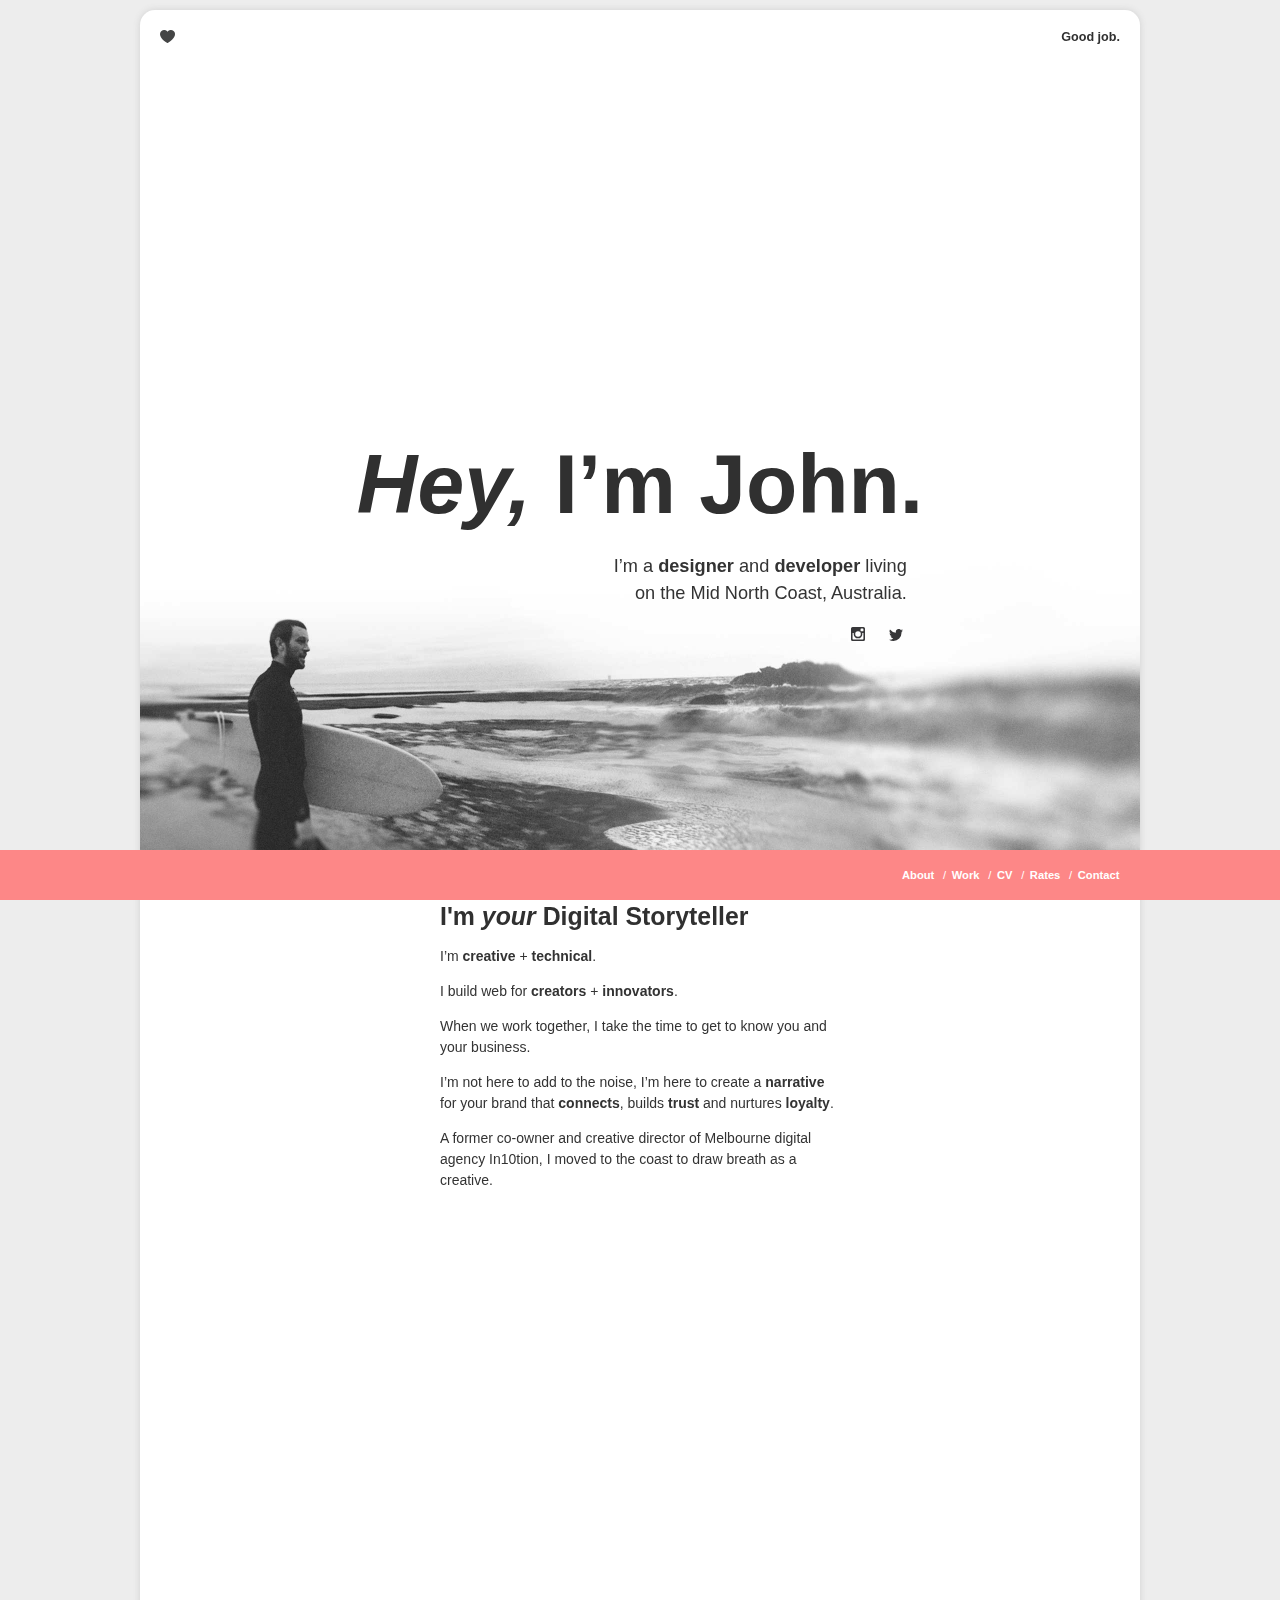
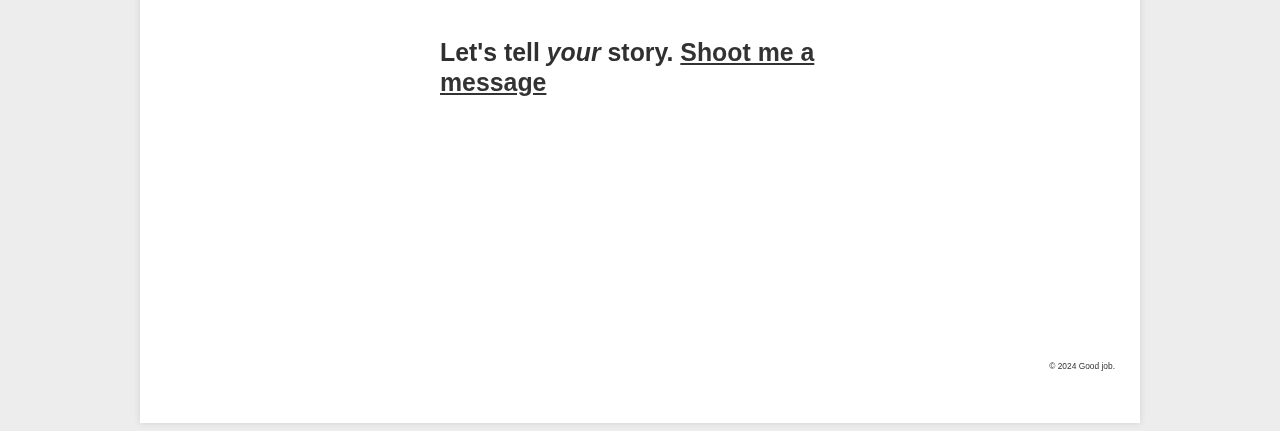
<file: index.html>
<!DOCTYPE html><!--[if lt IE 7]><html lang="en" class="no-js lt-ie9 lt-ie8 lt-ie7"><![endif]--><!--[if (IE 7)&!(IEMobile)]><html lang="en" class="no-js lt-ie9 lt-ie8"><![endif]--><!--[if (IE 8)&!(IEMobile)]><html lang="en" class="no-js lt-ie9"><![endif]--><!--[if gt IE 8]><!--><html class=no-js itemscope itemtype=https://schema.org/Website lang=en> <!--<![endif]--> <head><meta charset=UTF-8><meta content="ie=edge" http-equiv=x-ua-compatible><meta content="width=device-width, initial-scale=1, shrink-to-fit=no" name=viewport><link href=/theme/goodjob/favicon.png rel=icon> <!--[if IE]>
            <link rel="shortcut icon" href="/theme/goodjob/favicon.ico">
        <![endif]--> <link href=/theme/goodjob/library/images/apple-touch-icon.png rel=apple-touch-icon><link color=#0088cc href=/theme/goodjob/library/images/icon.svg rel=mask-icon><title>Good job.</title><meta content=max-image-preview:large name=robots><link href=/includes/css/dist/block-library/style.min.css rel=stylesheet><style>.wp-block-audio :where(figcaption){color:#555;font-size:13px;text-align:center}.is-dark-theme .wp-block-audio :where(figcaption){color:#fffa6}.wp-block-audio{margin:0 0 1em}.wp-block-code{border:1px solid #ccc;border-radius:4px;font-family:Menlo,Consolas,monaco,monospace;padding:.8em 1em}.wp-block-embed :where(figcaption){color:#555;font-size:13px;text-align:center}.is-dark-theme .wp-block-embed :where(figcaption){color:#fffa6}.wp-block-embed{margin:0 0 1em}.blocks-gallery-caption{color:#555;font-size:13px;text-align:center}.is-dark-theme .blocks-gallery-caption{color:#fffa6}:root :where(.wp-block-image figcaption){color:#555;font-size:13px;text-align:center}.is-dark-theme :root :where(.wp-block-image figcaption){color:#fffa6}.wp-block-image{margin:0 0 1em}.wp-block-pullquote{border-bottom:4px solid;border-top:4px solid;color:currentColor;margin-bottom:1.75em}.wp-block-pullquote cite,.wp-block-pullquote footer,.wp-block-pullquote__citation{color:currentColor;font-size:.8125em;font-style:normal;text-transform:uppercase}.wp-block-quote{border-left:.25em solid;margin:0 0 1.75em;padding-left:1em}.wp-block-quote cite,.wp-block-quote footer{color:currentColor;font-size:.8125em;font-style:normal;position:relative}.wp-block-quote.has-text-align-right{border-left:none;border-right:.25em solid;padding-left:0;padding-right:1em}.wp-block-quote.has-text-align-center{border:0;padding-left:0}.wp-block-quote.is-large,.wp-block-quote.is-style-large,.wp-block-quote.is-style-plain{border:0}.wp-block-search .wp-block-search__label{font-weight:700}.wp-block-search__button{border:1px solid #ccc;padding:.375em .625em}:where(.wp-block-group.has-background){padding:1.25em 2.375em}.wp-block-separator.has-css-opacity{opacity:.4}.wp-block-separator{border:0;border-bottom:2px solid;margin-left:auto;margin-right:auto}.wp-block-separator.has-alpha-channel-opacity{opacity:1}.wp-block-separator:not(.is-style-wide):not(.is-style-dots){width:100px}.wp-block-separator.has-background:not(.is-style-dots){border-bottom:none;height:1px}.wp-block-separator.has-background:not(.is-style-wide):not(.is-style-dots){height:2px}.wp-block-table{margin:0 0 1em}.wp-block-table td,.wp-block-table th{word-break:normal}.wp-block-table :where(figcaption){color:#555;font-size:13px;text-align:center}.is-dark-theme .wp-block-table :where(figcaption){color:#fffa6}.wp-block-video :where(figcaption){color:#555;font-size:13px;text-align:center}.is-dark-theme .wp-block-video :where(figcaption){color:#fffa6}.wp-block-video{margin:0 0 1em}:root :where(.wp-block-template-part.has-background){margin-bottom:0;margin-top:0;padding:1.25em 2.375em}</style><link href=/theme/goodjob/library/css/gutenberg.css rel=stylesheet><style>/*! This file is auto-generated */
.wp-block-button__link{color:#fff;background-color:#32373c;border-radius:9999px;box-shadow:none;text-decoration:none;padding:calc(.667em+2px) calc(1.333em+2px);font-size:1.125em}.wp-block-file__button{background:#32373c;color:#fff;text-decoration:none}</style><style>:root{--wp--preset--aspect-ratio--square:1;--wp--preset--aspect-ratio--4-3:4/3;--wp--preset--aspect-ratio--3-4:3/4;--wp--preset--aspect-ratio--3-2:3/2;--wp--preset--aspect-ratio--2-3:2/3;--wp--preset--aspect-ratio--16-9:16/9;--wp--preset--aspect-ratio--9-16:9/16;--wp--preset--color--black:#000;--wp--preset--color--cyan-bluish-gray:#abb8c3;--wp--preset--color--white:#fff;--wp--preset--color--pale-pink:#f78da7;--wp--preset--color--vivid-red:#cf2e2e;--wp--preset--color--luminous-vivid-orange:#ff6900;--wp--preset--color--luminous-vivid-amber:#fcb900;--wp--preset--color--light-green-cyan:#7bdcb5;--wp--preset--color--vivid-green-cyan:#00d084;--wp--preset--color--pale-cyan-blue:#8ed1fc;--wp--preset--color--vivid-cyan-blue:#0693e3;--wp--preset--color--vivid-purple:#9b51e0;--wp--preset--gradient--vivid-cyan-blue-to-vivid-purple:linear-gradient(135deg,rgba(6,147,227,1) 0,rgb(155,81,224) 100%);--wp--preset--gradient--light-green-cyan-to-vivid-green-cyan:linear-gradient(135deg,rgb(122,220,180) 0,rgb(0,208,130) 100%);--wp--preset--gradient--luminous-vivid-amber-to-luminous-vivid-orange:linear-gradient(135deg,rgba(252,185,0,1) 0,rgba(255,105,0,1) 100%);--wp--preset--gradient--luminous-vivid-orange-to-vivid-red:linear-gradient(135deg,rgba(255,105,0,1) 0,rgb(207,46,46) 100%);--wp--preset--gradient--very-light-gray-to-cyan-bluish-gray:linear-gradient(135deg,rgb(238,238,238) 0,rgb(169,184,195) 100%);--wp--preset--gradient--cool-to-warm-spectrum:linear-gradient(135deg,rgb(74,234,220) 0,rgb(151,120,209) 20%,rgb(207,42,186) 40%,rgb(238,44,130) 60%,rgb(251,105,98) 80%,rgb(254,248,76) 100%);--wp--preset--gradient--blush-light-purple:linear-gradient(135deg,rgb(255,206,236) 0,rgb(152,150,240) 100%);--wp--preset--gradient--blush-bordeaux:linear-gradient(135deg,rgb(254,205,165) 0,rgb(254,45,45) 50%,rgb(107,0,62) 100%);--wp--preset--gradient--luminous-dusk:linear-gradient(135deg,rgb(255,203,112) 0,rgb(199,81,192) 50%,rgb(65,88,208) 100%);--wp--preset--gradient--pale-ocean:linear-gradient(135deg,rgb(255,245,203) 0,rgb(182,227,212) 50%,rgb(51,167,181) 100%);--wp--preset--gradient--electric-grass:linear-gradient(135deg,rgb(202,248,128) 0,rgb(113,206,126) 100%);--wp--preset--gradient--midnight:linear-gradient(135deg,rgb(2,3,129) 0,rgb(40,116,252) 100%);--wp--preset--font-size--small:13px;--wp--preset--font-size--medium:20px;--wp--preset--font-size--large:36px;--wp--preset--font-size--x-large:42px;--wp--preset--spacing--20:.44rem;--wp--preset--spacing--30:.67rem;--wp--preset--spacing--40:1rem;--wp--preset--spacing--50:1.5rem;--wp--preset--spacing--60:2.25rem;--wp--preset--spacing--70:3.38rem;--wp--preset--spacing--80:5.06rem;--wp--preset--shadow--natural:6px 6px 9px rgba(0,0,0,.2);--wp--preset--shadow--deep:12px 12px 50px rgba(0,0,0,.4);--wp--preset--shadow--sharp:6px 6px 0 rgba(0,0,0,.2);--wp--preset--shadow--outlined:6px 6px 0 -3px rgba(255,255,255,1),6px 6px rgba(0,0,0,1);--wp--preset--shadow--crisp:6px 6px 0 rgba(0,0,0,1)}:where(.is-layout-flex){gap:.5em}:where(.is-layout-grid){gap:.5em}body .is-layout-flex{display:flex}.is-layout-flex{flex-wrap:wrap;align-items:center}.is-layout-flex>:is(*,div){margin:0}body .is-layout-grid{display:grid}.is-layout-grid>:is(*,div){margin:0}:where(.wp-block-columns.is-layout-flex){gap:2em}:where(.wp-block-columns.is-layout-grid){gap:2em}:where(.wp-block-post-template.is-layout-flex){gap:1.25em}:where(.wp-block-post-template.is-layout-grid){gap:1.25em}.has-black-color{color:var(--wp--preset--color--black)!important}.has-cyan-bluish-gray-color{color:var(--wp--preset--color--cyan-bluish-gray)!important}.has-white-color{color:var(--wp--preset--color--white)!important}.has-pale-pink-color{color:var(--wp--preset--color--pale-pink)!important}.has-vivid-red-color{color:var(--wp--preset--color--vivid-red)!important}.has-luminous-vivid-orange-color{color:var(--wp--preset--color--luminous-vivid-orange)!important}.has-luminous-vivid-amber-color{color:var(--wp--preset--color--luminous-vivid-amber)!important}.has-light-green-cyan-color{color:var(--wp--preset--color--light-green-cyan)!important}.has-vivid-green-cyan-color{color:var(--wp--preset--color--vivid-green-cyan)!important}.has-pale-cyan-blue-color{color:var(--wp--preset--color--pale-cyan-blue)!important}.has-vivid-cyan-blue-color{color:var(--wp--preset--color--vivid-cyan-blue)!important}.has-vivid-purple-color{color:var(--wp--preset--color--vivid-purple)!important}.has-black-background-color{background-color:var(--wp--preset--color--black)!important}.has-cyan-bluish-gray-background-color{background-color:var(--wp--preset--color--cyan-bluish-gray)!important}.has-white-background-color{background-color:var(--wp--preset--color--white)!important}.has-pale-pink-background-color{background-color:var(--wp--preset--color--pale-pink)!important}.has-vivid-red-background-color{background-color:var(--wp--preset--color--vivid-red)!important}.has-luminous-vivid-orange-background-color{background-color:var(--wp--preset--color--luminous-vivid-orange)!important}.has-luminous-vivid-amber-background-color{background-color:var(--wp--preset--color--luminous-vivid-amber)!important}.has-light-green-cyan-background-color{background-color:var(--wp--preset--color--light-green-cyan)!important}.has-vivid-green-cyan-background-color{background-color:var(--wp--preset--color--vivid-green-cyan)!important}.has-pale-cyan-blue-background-color{background-color:var(--wp--preset--color--pale-cyan-blue)!important}.has-vivid-cyan-blue-background-color{background-color:var(--wp--preset--color--vivid-cyan-blue)!important}.has-vivid-purple-background-color{background-color:var(--wp--preset--color--vivid-purple)!important}.has-black-border-color{border-color:var(--wp--preset--color--black)!important}.has-cyan-bluish-gray-border-color{border-color:var(--wp--preset--color--cyan-bluish-gray)!important}.has-white-border-color{border-color:var(--wp--preset--color--white)!important}.has-pale-pink-border-color{border-color:var(--wp--preset--color--pale-pink)!important}.has-vivid-red-border-color{border-color:var(--wp--preset--color--vivid-red)!important}.has-luminous-vivid-orange-border-color{border-color:var(--wp--preset--color--luminous-vivid-orange)!important}.has-luminous-vivid-amber-border-color{border-color:var(--wp--preset--color--luminous-vivid-amber)!important}.has-light-green-cyan-border-color{border-color:var(--wp--preset--color--light-green-cyan)!important}.has-vivid-green-cyan-border-color{border-color:var(--wp--preset--color--vivid-green-cyan)!important}.has-pale-cyan-blue-border-color{border-color:var(--wp--preset--color--pale-cyan-blue)!important}.has-vivid-cyan-blue-border-color{border-color:var(--wp--preset--color--vivid-cyan-blue)!important}.has-vivid-purple-border-color{border-color:var(--wp--preset--color--vivid-purple)!important}.has-vivid-cyan-blue-to-vivid-purple-gradient-background{background:var(--wp--preset--gradient--vivid-cyan-blue-to-vivid-purple)!important}.has-light-green-cyan-to-vivid-green-cyan-gradient-background{background:var(--wp--preset--gradient--light-green-cyan-to-vivid-green-cyan)!important}.has-luminous-vivid-amber-to-luminous-vivid-orange-gradient-background{background:var(--wp--preset--gradient--luminous-vivid-amber-to-luminous-vivid-orange)!important}.has-luminous-vivid-orange-to-vivid-red-gradient-background{background:var(--wp--preset--gradient--luminous-vivid-orange-to-vivid-red)!important}.has-very-light-gray-to-cyan-bluish-gray-gradient-background{background:var(--wp--preset--gradient--very-light-gray-to-cyan-bluish-gray)!important}.has-cool-to-warm-spectrum-gradient-background{background:var(--wp--preset--gradient--cool-to-warm-spectrum)!important}.has-blush-light-purple-gradient-background{background:var(--wp--preset--gradient--blush-light-purple)!important}.has-blush-bordeaux-gradient-background{background:var(--wp--preset--gradient--blush-bordeaux)!important}.has-luminous-dusk-gradient-background{background:var(--wp--preset--gradient--luminous-dusk)!important}.has-pale-ocean-gradient-background{background:var(--wp--preset--gradient--pale-ocean)!important}.has-electric-grass-gradient-background{background:var(--wp--preset--gradient--electric-grass)!important}.has-midnight-gradient-background{background:var(--wp--preset--gradient--midnight)!important}.has-small-font-size{font-size:var(--wp--preset--font-size--small)!important}.has-medium-font-size{font-size:var(--wp--preset--font-size--medium)!important}.has-large-font-size{font-size:var(--wp--preset--font-size--large)!important}.has-x-large-font-size{font-size:var(--wp--preset--font-size--x-large)!important}:where(.wp-block-post-template.is-layout-flex){gap:1.25em}:where(.wp-block-post-template.is-layout-grid){gap:1.25em}:where(.wp-block-columns.is-layout-flex){gap:2em}:where(.wp-block-columns.is-layout-grid){gap:2em}:root :where(.wp-block-pullquote){font-size:1.5em;line-height:1.6}</style><link href=/theme/goodjob/library/css/style.css rel=stylesheet> <!--[if lt IE 9]>
<link rel='stylesheet'  href='/theme/goodjob/library/css/ie.css' type='text/css' media='all' />
<![endif]--> <script src=/includes/js/jquery/jquery.min.js></script><link href=/ rel=canonical><link href=/ rel=shortlink><meta content=/uploads/simply-static/configs/ name=ssp-config-path><link href=/uploads/2019/03/cropped-logo-heart-32x32.png rel=icon sizes=32x32><link href=/uploads/2019/03/cropped-logo-heart-192x192.png rel=icon sizes=192x192><link href=/uploads/2019/03/cropped-logo-heart-180x180.png rel=apple-touch-icon><meta content=/uploads/2019/03/cropped-logo-heart-270x270.png name=msapplication-TileImage> <body class="__trashed home page page-__trashed page-home-php page-id-14 page-template page-template-page-home page-template-page-home-php wp-custom-logo" itemscope itemtype=https://schema.org/WebPage><header class=header id=header itemscope itemtype=https://schema.org/WPHeader role=banner><div class=preload id=bloginfo itemscope itemtype=https://schema.org/Organization><div id=logo itemprop=logo><a href=/ itemprop=url rel=nofollow title="Good job."></a><a aria-current=page class=custom-logo-link href=/ rel=home><img alt="Good job." class=custom-logo decoding=async height=90 src=/uploads/2021/10/cropped-logo-heart-90px.png width=90></a> </div> <div class=site-title id=site-title itemprop=name><a href=/ itemprop=url rel=nofollow title="Good job."> Good job. </a> </div></div> <nav aria-label="Primary Menu " class=nav-container itemscope itemtype=https://schema.org/SiteNavigationElement role=navigation><h2 class=screen-reader-text>Primary Menu</h2> <ul class=nav id=menu-menu-1><li class="current-menu-item menu-item menu-item-52 menu-item-home menu-item-object-custom menu-item-type-custom" id=menu-item-52><a href=/#about>About</a> <li class="menu-item menu-item-405 menu-item-object-page menu-item-type-post_type" id=menu-item-405><a href=/work/>Work</a> <li class="menu-item menu-item-461 menu-item-object-page menu-item-type-post_type" id=menu-item-461><a href=/cv/>CV</a> <li class="menu-item menu-item-368 menu-item-object-page menu-item-type-post_type" id=menu-item-368><a href=/rate-card/>Rates</a> <li class="menu-item menu-item-366 menu-item-object-page menu-item-type-post_type" id=menu-item-366><a href=/contact/>Contact</a></ul></nav></header> <main class="main wrap" id=main itemprop=mainContentOfPage itemscope itemtype=https://schema.org/Blog role=main><article class="hentry page post-14 status-publish type-page" id=post-14 itemscope itemtype=https://schema.org/BlogPosting role=article><header class="article-header preload"><div class=sticky><h1 class=page-title itemprop=headline><em>Hey,</em> I’m John.</h1> <p>I’m a <strong>designer</strong> and <strong>developer</strong> living on the Mid North Coast, Australia. <div class=social><a href=https://instagram.com/_goodjobjohn/ rel=noopener target=_blank><img alt="" class="alignnone size-full wp-image-36" height=22 role=img src=/theme/goodjob/library/images/instagram.svg width=22> </a> <a href=https://twitter.com/_goodjobjohn rel=noopener target=_blank><img alt="" class="alignnone size-full wp-image-35" height=19 role=img src=/theme/goodjob/library/images/twitter.svg width=24> </a></div></div> </header> <section class=entry-content itemprop=articleBody><div class=content-title><span class=anchor id=about></span> <h3>I'm <em>your</em> Digital Storyteller</h3> <p>I’m <strong>creative</strong> + <strong>technical</strong>. <p>I build web for <strong>creators </strong>+<strong> innovators</strong>. <p>When we work together, I take the time to get to know you and your business. <p>I’m not here to add to the noise, I’m here to create a <strong>narrative</strong> for your brand that <strong>connects</strong>, builds <strong>trust</strong> and nurtures <strong>loyalty</strong>. <p>A former co-owner and creative director of Melbourne digital agency In10tion, I moved to the coast to draw breath as a creative.</div> <div aria-hidden=true class=wp-block-spacer style=height:200px></div> <div class=animated-logos style=display:none;><h3>Motion <em>inspires</em> emotion</h3> <p>I’m offering a promo rate of $250 for custom animated logos. Give me 5 seconds - and I’ll bring your brand to life. <a href=/brand-motion/>Click here</a> to find out more about adding the finishing flowing touch to your narrative.</div> <div aria-hidden=true class=wp-block-spacer style=height:200px></div> <div class=contact id=contact><span class=anchor id=talktome></span> <h3>Let's tell <em>your</em> story. <a href=mailto:john+goodjob@basham.com.au>Shoot me a message</a> </h3></div></section> <footer class="article-footer preload"><div class=background-image data-responsive-background-image=""><div class=image-container><img alt="" class="bg-swap wp-post-image" decoding=async fetchpriority=high height=600 sizes="(max-width: 2000px) 100vw, 2000px" src=/uploads/2019/05/goodjob-bg.jpg srcset="/uploads/2019/05/goodjob-bg.jpg 2000w, /uploads/2019/05/goodjob-bg-300x90.jpg 300w, /uploads/2019/05/goodjob-bg-768x230.jpg 768w, /uploads/2019/05/goodjob-bg-1024x307.jpg 1024w" width=2000></div> </div> </footer></article> </main> <footer class=footer id=footer itemscope itemtype=https://schema.org/WPFooter role=contentinfo><div class=wrap id=inner-footer><p class="copyright source-org">&copy; 2024 Good job. </div> </footer> <span class=ssp-id style=display:none>14</span> <script src=/theme/goodjob/library/js/scripts.js></script>
</file>
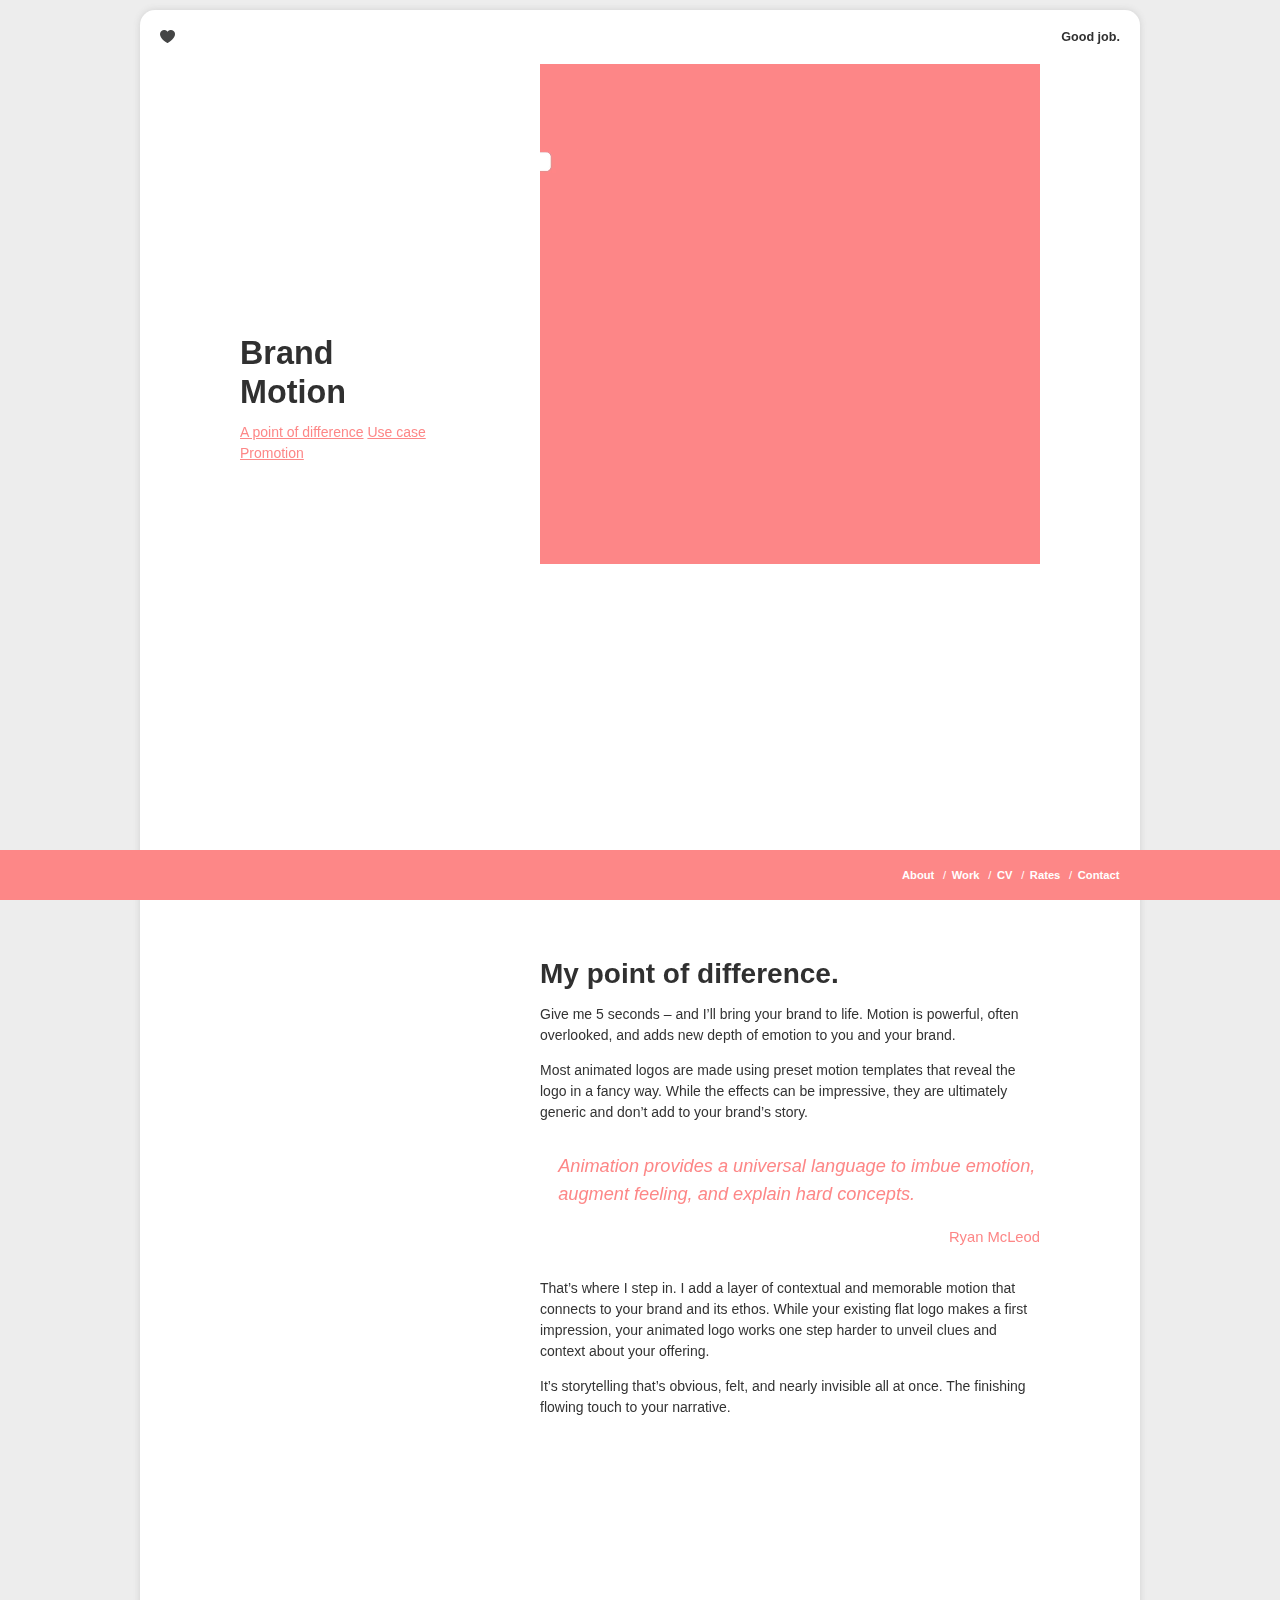
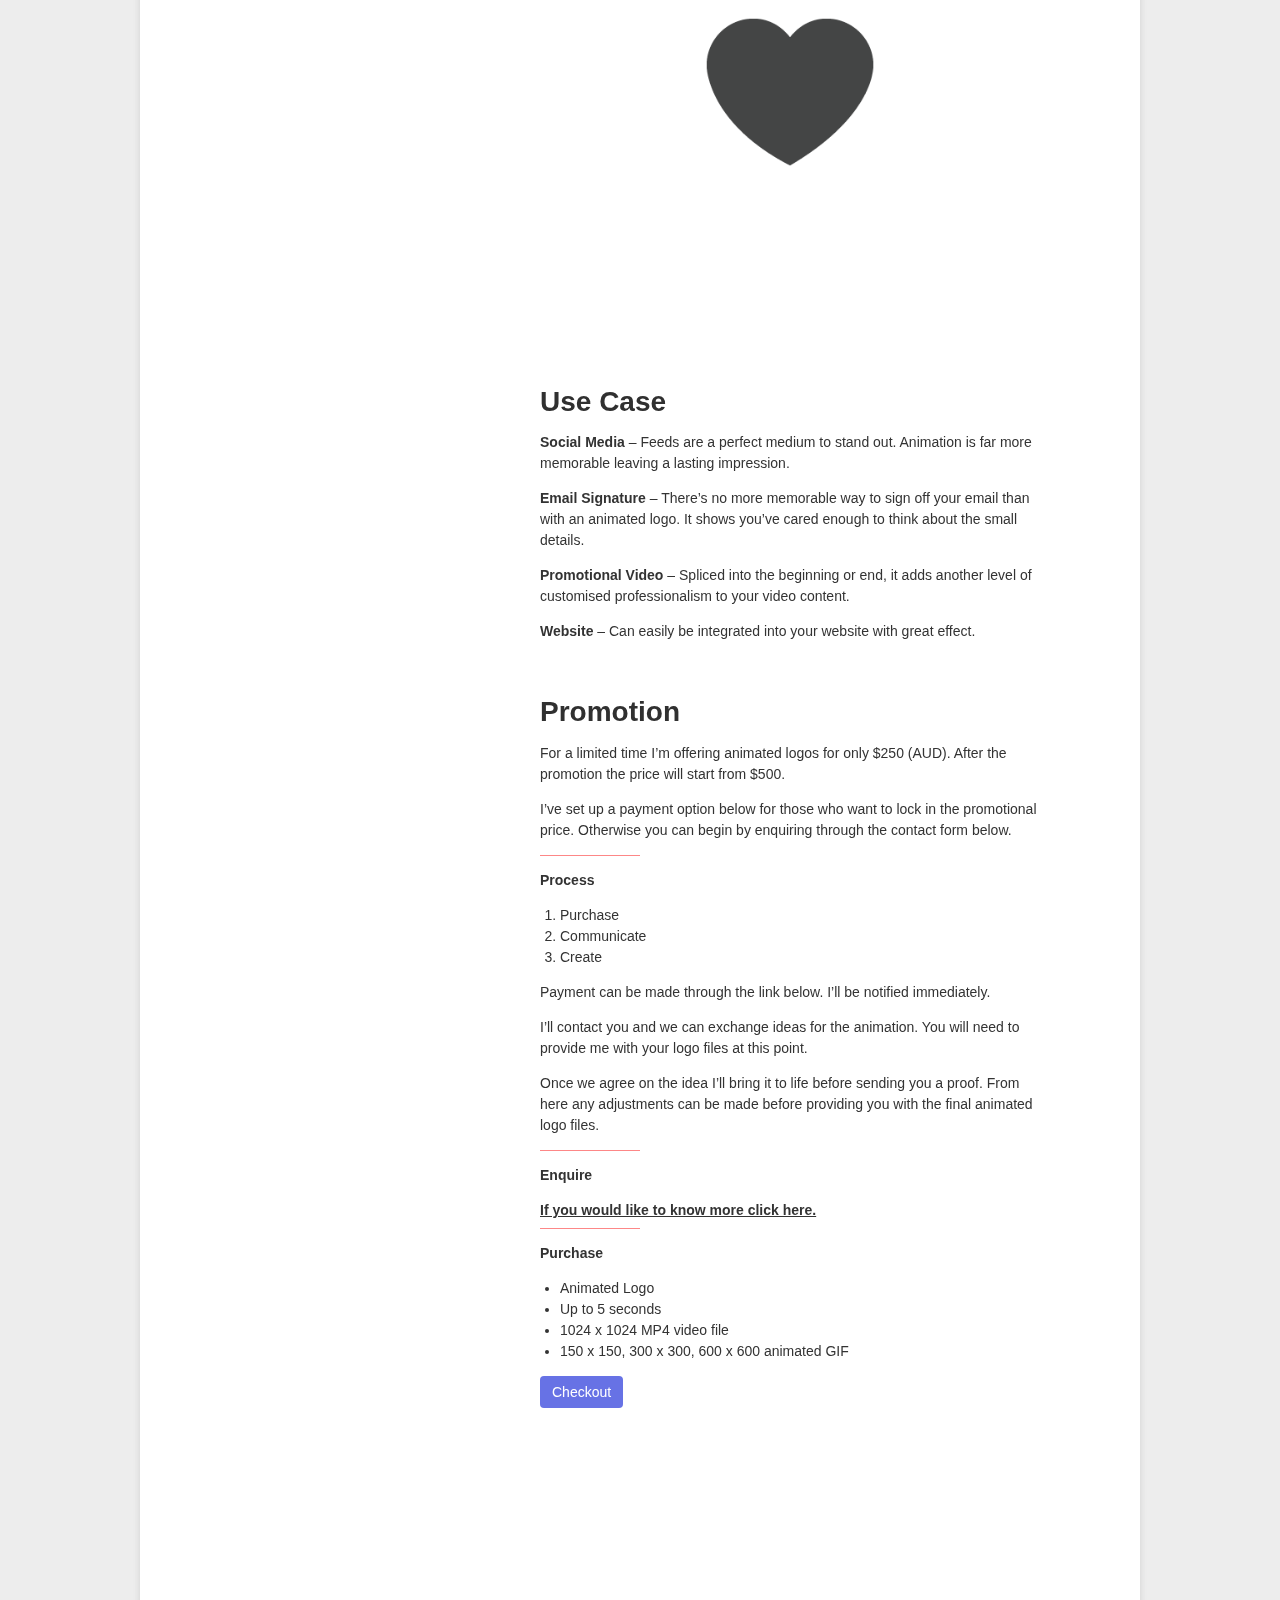
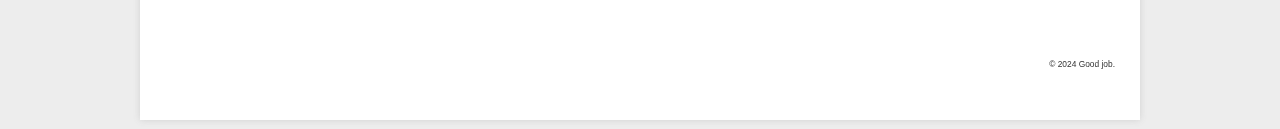
<file: brand-motion/index.html>
<!DOCTYPE html><!--[if lt IE 7]><html lang="en" class="no-js lt-ie9 lt-ie8 lt-ie7"><![endif]--><!--[if (IE 7)&!(IEMobile)]><html lang="en" class="no-js lt-ie9 lt-ie8"><![endif]--><!--[if (IE 8)&!(IEMobile)]><html lang="en" class="no-js lt-ie9"><![endif]--><!--[if gt IE 8]><!--><html class=no-js itemscope itemtype=https://schema.org/WebPage lang=en> <!--<![endif]--> <head><meta charset=UTF-8><meta content="ie=edge" http-equiv=x-ua-compatible><meta content="width=device-width, initial-scale=1, shrink-to-fit=no" name=viewport><link href=/theme/goodjob/favicon.png rel=icon> <!--[if IE]>
            <link rel="shortcut icon" href="/theme/goodjob/favicon.ico">
        <![endif]--> <link href=/theme/goodjob/library/images/apple-touch-icon.png rel=apple-touch-icon><link color=#0088cc href=/theme/goodjob/library/images/icon.svg rel=mask-icon><title>Brand Motion &#8211; Good job.</title><meta content=max-image-preview:large name=robots><link href=/includes/css/dist/block-library/style.min.css rel=stylesheet><style>.wp-block-audio :where(figcaption){color:#555;font-size:13px;text-align:center}.is-dark-theme .wp-block-audio :where(figcaption){color:#fffa6}.wp-block-audio{margin:0 0 1em}.wp-block-code{border:1px solid #ccc;border-radius:4px;font-family:Menlo,Consolas,monaco,monospace;padding:.8em 1em}.wp-block-embed :where(figcaption){color:#555;font-size:13px;text-align:center}.is-dark-theme .wp-block-embed :where(figcaption){color:#fffa6}.wp-block-embed{margin:0 0 1em}.blocks-gallery-caption{color:#555;font-size:13px;text-align:center}.is-dark-theme .blocks-gallery-caption{color:#fffa6}:root :where(.wp-block-image figcaption){color:#555;font-size:13px;text-align:center}.is-dark-theme :root :where(.wp-block-image figcaption){color:#fffa6}.wp-block-image{margin:0 0 1em}.wp-block-pullquote{border-bottom:4px solid;border-top:4px solid;color:currentColor;margin-bottom:1.75em}.wp-block-pullquote cite,.wp-block-pullquote footer,.wp-block-pullquote__citation{color:currentColor;font-size:.8125em;font-style:normal;text-transform:uppercase}.wp-block-quote{border-left:.25em solid;margin:0 0 1.75em;padding-left:1em}.wp-block-quote cite,.wp-block-quote footer{color:currentColor;font-size:.8125em;font-style:normal;position:relative}.wp-block-quote.has-text-align-right{border-left:none;border-right:.25em solid;padding-left:0;padding-right:1em}.wp-block-quote.has-text-align-center{border:0;padding-left:0}.wp-block-quote.is-large,.wp-block-quote.is-style-large,.wp-block-quote.is-style-plain{border:0}.wp-block-search .wp-block-search__label{font-weight:700}.wp-block-search__button{border:1px solid #ccc;padding:.375em .625em}:where(.wp-block-group.has-background){padding:1.25em 2.375em}.wp-block-separator.has-css-opacity{opacity:.4}.wp-block-separator{border:0;border-bottom:2px solid;margin-left:auto;margin-right:auto}.wp-block-separator.has-alpha-channel-opacity{opacity:1}.wp-block-separator:not(.is-style-wide):not(.is-style-dots){width:100px}.wp-block-separator.has-background:not(.is-style-dots){border-bottom:none;height:1px}.wp-block-separator.has-background:not(.is-style-wide):not(.is-style-dots){height:2px}.wp-block-table{margin:0 0 1em}.wp-block-table td,.wp-block-table th{word-break:normal}.wp-block-table :where(figcaption){color:#555;font-size:13px;text-align:center}.is-dark-theme .wp-block-table :where(figcaption){color:#fffa6}.wp-block-video :where(figcaption){color:#555;font-size:13px;text-align:center}.is-dark-theme .wp-block-video :where(figcaption){color:#fffa6}.wp-block-video{margin:0 0 1em}:root :where(.wp-block-template-part.has-background){margin-bottom:0;margin-top:0;padding:1.25em 2.375em}</style><link href=/theme/goodjob/library/css/gutenberg.css rel=stylesheet><style>/*! This file is auto-generated */
.wp-block-button__link{color:#fff;background-color:#32373c;border-radius:9999px;box-shadow:none;text-decoration:none;padding:calc(.667em+2px) calc(1.333em+2px);font-size:1.125em}.wp-block-file__button{background:#32373c;color:#fff;text-decoration:none}</style><style>:root{--wp--preset--aspect-ratio--square:1;--wp--preset--aspect-ratio--4-3:4/3;--wp--preset--aspect-ratio--3-4:3/4;--wp--preset--aspect-ratio--3-2:3/2;--wp--preset--aspect-ratio--2-3:2/3;--wp--preset--aspect-ratio--16-9:16/9;--wp--preset--aspect-ratio--9-16:9/16;--wp--preset--color--black:#000;--wp--preset--color--cyan-bluish-gray:#abb8c3;--wp--preset--color--white:#fff;--wp--preset--color--pale-pink:#f78da7;--wp--preset--color--vivid-red:#cf2e2e;--wp--preset--color--luminous-vivid-orange:#ff6900;--wp--preset--color--luminous-vivid-amber:#fcb900;--wp--preset--color--light-green-cyan:#7bdcb5;--wp--preset--color--vivid-green-cyan:#00d084;--wp--preset--color--pale-cyan-blue:#8ed1fc;--wp--preset--color--vivid-cyan-blue:#0693e3;--wp--preset--color--vivid-purple:#9b51e0;--wp--preset--gradient--vivid-cyan-blue-to-vivid-purple:linear-gradient(135deg,rgba(6,147,227,1) 0,rgb(155,81,224) 100%);--wp--preset--gradient--light-green-cyan-to-vivid-green-cyan:linear-gradient(135deg,rgb(122,220,180) 0,rgb(0,208,130) 100%);--wp--preset--gradient--luminous-vivid-amber-to-luminous-vivid-orange:linear-gradient(135deg,rgba(252,185,0,1) 0,rgba(255,105,0,1) 100%);--wp--preset--gradient--luminous-vivid-orange-to-vivid-red:linear-gradient(135deg,rgba(255,105,0,1) 0,rgb(207,46,46) 100%);--wp--preset--gradient--very-light-gray-to-cyan-bluish-gray:linear-gradient(135deg,rgb(238,238,238) 0,rgb(169,184,195) 100%);--wp--preset--gradient--cool-to-warm-spectrum:linear-gradient(135deg,rgb(74,234,220) 0,rgb(151,120,209) 20%,rgb(207,42,186) 40%,rgb(238,44,130) 60%,rgb(251,105,98) 80%,rgb(254,248,76) 100%);--wp--preset--gradient--blush-light-purple:linear-gradient(135deg,rgb(255,206,236) 0,rgb(152,150,240) 100%);--wp--preset--gradient--blush-bordeaux:linear-gradient(135deg,rgb(254,205,165) 0,rgb(254,45,45) 50%,rgb(107,0,62) 100%);--wp--preset--gradient--luminous-dusk:linear-gradient(135deg,rgb(255,203,112) 0,rgb(199,81,192) 50%,rgb(65,88,208) 100%);--wp--preset--gradient--pale-ocean:linear-gradient(135deg,rgb(255,245,203) 0,rgb(182,227,212) 50%,rgb(51,167,181) 100%);--wp--preset--gradient--electric-grass:linear-gradient(135deg,rgb(202,248,128) 0,rgb(113,206,126) 100%);--wp--preset--gradient--midnight:linear-gradient(135deg,rgb(2,3,129) 0,rgb(40,116,252) 100%);--wp--preset--font-size--small:13px;--wp--preset--font-size--medium:20px;--wp--preset--font-size--large:36px;--wp--preset--font-size--x-large:42px;--wp--preset--spacing--20:.44rem;--wp--preset--spacing--30:.67rem;--wp--preset--spacing--40:1rem;--wp--preset--spacing--50:1.5rem;--wp--preset--spacing--60:2.25rem;--wp--preset--spacing--70:3.38rem;--wp--preset--spacing--80:5.06rem;--wp--preset--shadow--natural:6px 6px 9px rgba(0,0,0,.2);--wp--preset--shadow--deep:12px 12px 50px rgba(0,0,0,.4);--wp--preset--shadow--sharp:6px 6px 0 rgba(0,0,0,.2);--wp--preset--shadow--outlined:6px 6px 0 -3px rgba(255,255,255,1),6px 6px rgba(0,0,0,1);--wp--preset--shadow--crisp:6px 6px 0 rgba(0,0,0,1)}:where(.is-layout-flex){gap:.5em}:where(.is-layout-grid){gap:.5em}body .is-layout-flex{display:flex}.is-layout-flex{flex-wrap:wrap;align-items:center}.is-layout-flex>:is(*,div){margin:0}body .is-layout-grid{display:grid}.is-layout-grid>:is(*,div){margin:0}:where(.wp-block-columns.is-layout-flex){gap:2em}:where(.wp-block-columns.is-layout-grid){gap:2em}:where(.wp-block-post-template.is-layout-flex){gap:1.25em}:where(.wp-block-post-template.is-layout-grid){gap:1.25em}.has-black-color{color:var(--wp--preset--color--black)!important}.has-cyan-bluish-gray-color{color:var(--wp--preset--color--cyan-bluish-gray)!important}.has-white-color{color:var(--wp--preset--color--white)!important}.has-pale-pink-color{color:var(--wp--preset--color--pale-pink)!important}.has-vivid-red-color{color:var(--wp--preset--color--vivid-red)!important}.has-luminous-vivid-orange-color{color:var(--wp--preset--color--luminous-vivid-orange)!important}.has-luminous-vivid-amber-color{color:var(--wp--preset--color--luminous-vivid-amber)!important}.has-light-green-cyan-color{color:var(--wp--preset--color--light-green-cyan)!important}.has-vivid-green-cyan-color{color:var(--wp--preset--color--vivid-green-cyan)!important}.has-pale-cyan-blue-color{color:var(--wp--preset--color--pale-cyan-blue)!important}.has-vivid-cyan-blue-color{color:var(--wp--preset--color--vivid-cyan-blue)!important}.has-vivid-purple-color{color:var(--wp--preset--color--vivid-purple)!important}.has-black-background-color{background-color:var(--wp--preset--color--black)!important}.has-cyan-bluish-gray-background-color{background-color:var(--wp--preset--color--cyan-bluish-gray)!important}.has-white-background-color{background-color:var(--wp--preset--color--white)!important}.has-pale-pink-background-color{background-color:var(--wp--preset--color--pale-pink)!important}.has-vivid-red-background-color{background-color:var(--wp--preset--color--vivid-red)!important}.has-luminous-vivid-orange-background-color{background-color:var(--wp--preset--color--luminous-vivid-orange)!important}.has-luminous-vivid-amber-background-color{background-color:var(--wp--preset--color--luminous-vivid-amber)!important}.has-light-green-cyan-background-color{background-color:var(--wp--preset--color--light-green-cyan)!important}.has-vivid-green-cyan-background-color{background-color:var(--wp--preset--color--vivid-green-cyan)!important}.has-pale-cyan-blue-background-color{background-color:var(--wp--preset--color--pale-cyan-blue)!important}.has-vivid-cyan-blue-background-color{background-color:var(--wp--preset--color--vivid-cyan-blue)!important}.has-vivid-purple-background-color{background-color:var(--wp--preset--color--vivid-purple)!important}.has-black-border-color{border-color:var(--wp--preset--color--black)!important}.has-cyan-bluish-gray-border-color{border-color:var(--wp--preset--color--cyan-bluish-gray)!important}.has-white-border-color{border-color:var(--wp--preset--color--white)!important}.has-pale-pink-border-color{border-color:var(--wp--preset--color--pale-pink)!important}.has-vivid-red-border-color{border-color:var(--wp--preset--color--vivid-red)!important}.has-luminous-vivid-orange-border-color{border-color:var(--wp--preset--color--luminous-vivid-orange)!important}.has-luminous-vivid-amber-border-color{border-color:var(--wp--preset--color--luminous-vivid-amber)!important}.has-light-green-cyan-border-color{border-color:var(--wp--preset--color--light-green-cyan)!important}.has-vivid-green-cyan-border-color{border-color:var(--wp--preset--color--vivid-green-cyan)!important}.has-pale-cyan-blue-border-color{border-color:var(--wp--preset--color--pale-cyan-blue)!important}.has-vivid-cyan-blue-border-color{border-color:var(--wp--preset--color--vivid-cyan-blue)!important}.has-vivid-purple-border-color{border-color:var(--wp--preset--color--vivid-purple)!important}.has-vivid-cyan-blue-to-vivid-purple-gradient-background{background:var(--wp--preset--gradient--vivid-cyan-blue-to-vivid-purple)!important}.has-light-green-cyan-to-vivid-green-cyan-gradient-background{background:var(--wp--preset--gradient--light-green-cyan-to-vivid-green-cyan)!important}.has-luminous-vivid-amber-to-luminous-vivid-orange-gradient-background{background:var(--wp--preset--gradient--luminous-vivid-amber-to-luminous-vivid-orange)!important}.has-luminous-vivid-orange-to-vivid-red-gradient-background{background:var(--wp--preset--gradient--luminous-vivid-orange-to-vivid-red)!important}.has-very-light-gray-to-cyan-bluish-gray-gradient-background{background:var(--wp--preset--gradient--very-light-gray-to-cyan-bluish-gray)!important}.has-cool-to-warm-spectrum-gradient-background{background:var(--wp--preset--gradient--cool-to-warm-spectrum)!important}.has-blush-light-purple-gradient-background{background:var(--wp--preset--gradient--blush-light-purple)!important}.has-blush-bordeaux-gradient-background{background:var(--wp--preset--gradient--blush-bordeaux)!important}.has-luminous-dusk-gradient-background{background:var(--wp--preset--gradient--luminous-dusk)!important}.has-pale-ocean-gradient-background{background:var(--wp--preset--gradient--pale-ocean)!important}.has-electric-grass-gradient-background{background:var(--wp--preset--gradient--electric-grass)!important}.has-midnight-gradient-background{background:var(--wp--preset--gradient--midnight)!important}.has-small-font-size{font-size:var(--wp--preset--font-size--small)!important}.has-medium-font-size{font-size:var(--wp--preset--font-size--medium)!important}.has-large-font-size{font-size:var(--wp--preset--font-size--large)!important}.has-x-large-font-size{font-size:var(--wp--preset--font-size--x-large)!important}:where(.wp-block-post-template.is-layout-flex){gap:1.25em}:where(.wp-block-post-template.is-layout-grid){gap:1.25em}:where(.wp-block-columns.is-layout-flex){gap:2em}:where(.wp-block-columns.is-layout-grid){gap:2em}:root :where(.wp-block-pullquote){font-size:1.5em;line-height:1.6}</style><link href=/theme/goodjob/library/css/style.css rel=stylesheet> <!--[if lt IE 9]>
<link rel='stylesheet'  href='/theme/goodjob/library/css/ie.css' type='text/css' media='all' />
<![endif]--> <script src=/includes/js/jquery/jquery.min.js></script><link href=/brand-motion/ rel=canonical><link href="/?p=191" rel=shortlink><meta content=/uploads/simply-static/configs/ name=ssp-config-path><link href=/uploads/2019/03/cropped-logo-heart-32x32.png rel=icon sizes=32x32><link href=/uploads/2019/03/cropped-logo-heart-192x192.png rel=icon sizes=192x192><link href=/uploads/2019/03/cropped-logo-heart-180x180.png rel=apple-touch-icon><meta content=/uploads/2019/03/cropped-logo-heart-270x270.png name=msapplication-TileImage> <body class="brand-motion page page-brand-motion page-id-191 page-logo-animation-php page-template page-template-page-logo-animation page-template-page-logo-animation-php wp-custom-logo" itemscope itemtype=https://schema.org/WebPage><header class=header id=header itemscope itemtype=https://schema.org/WPHeader role=banner><div class=preload id=bloginfo itemscope itemtype=https://schema.org/Organization><div id=logo itemprop=logo><a href=/ itemprop=url rel=nofollow title="Good job."></a><a class=custom-logo-link href=/ rel=home><img alt="Good job." class=custom-logo decoding=async height=90 src=/uploads/2021/10/cropped-logo-heart-90px.png width=90></a> </div> <div class=site-title id=site-title itemprop=name><a href=/ itemprop=url rel=nofollow title="Good job."> Good job. </a> </div></div> <nav aria-label="Primary Menu " class=nav-container itemscope itemtype=https://schema.org/SiteNavigationElement role=navigation><h2 class=screen-reader-text>Primary Menu</h2> <ul class=nav id=menu-menu-1><li class="menu-item menu-item-52 menu-item-home menu-item-object-custom menu-item-type-custom" id=menu-item-52><a href=/#about>About</a> <li class="menu-item menu-item-405 menu-item-object-page menu-item-type-post_type" id=menu-item-405><a href=/work/>Work</a> <li class="menu-item menu-item-461 menu-item-object-page menu-item-type-post_type" id=menu-item-461><a href=/cv/>CV</a> <li class="menu-item menu-item-368 menu-item-object-page menu-item-type-post_type" id=menu-item-368><a href=/rate-card/>Rates</a> <li class="menu-item menu-item-366 menu-item-object-page menu-item-type-post_type" id=menu-item-366><a href=/contact/>Contact</a></ul></nav></header> <main class=main id=main itemprop=mainContentOfPage itemscope itemtype=https://schema.org/Blog role=main><article class="hentry page post-191 status-publish type-page" id=post-191 itemscope itemtype=https://schema.org/BlogPosting role=article><header class=article-header><div class=sticky><h1 class=page-title itemprop=headline>Brand Motion</h1> <div class=index><a href=/brand-motion/#a-point-of-difference> A point of difference </a> <a href=/brand-motion/#use-case> Use case </a> <a href=/brand-motion/#promotion> Promotion </a></div></div> </header> <section class=entry-content itemprop=articleBody><div class=featured-video><video autoplay loop muted width=500><source src=/uploads/2019/06/motion-promotion.mp4 type=video/mp4><p>Sorry, your browser doesn't support embedded videos. </video> </div> <h2 class=wp-block-heading id=a-point-of-difference>My point of difference.</h2> <p>Give me 5 seconds &#8211; and I’ll bring your brand to life. Motion is powerful, often overlooked, and adds new depth of emotion to you and your brand. <p>Most animated logos are made using preset motion templates that reveal the logo in a fancy way. While the effects can be impressive, they are ultimately generic and don’t add to your brand’s story.&nbsp; <blockquote class="is-layout-flow is-style-default wp-block-quote wp-block-quote-is-layout-flow"><p>Animation provides a universal language to imbue emotion, augment feeling, and explain hard concepts.</p> <cite>Ryan McLeod</cite></blockquote> <p>That’s where I step in. I add a layer of contextual and memorable motion that connects to your brand and its ethos. While your existing flat logo makes a first impression, your animated logo works one step harder to unveil clues and context about your offering. <p>It’s storytelling that’s obvious, felt, and nearly invisible all at once. The finishing flowing touch to your narrative.</p> <figure class=wp-block-video><video autoplay loop muted poster=/uploads/2019/03/logo-heart.png src=/uploads/2019/06/Comp-1_1.mp4></video></figure> <h2 class=wp-block-heading id=use-case>Use Case</h2> <p><strong>Social Media</strong> &#8211; Feeds are a perfect medium to stand out. Animation is far more memorable leaving a lasting impression. <p><strong>Email Signature</strong> &#8211; There&#8217;s no more memorable way to sign off your email than with an animated logo. It shows you&#8217;ve cared enough to think about the small details. <p><strong>Promotional Video</strong> &#8211; Spliced into the beginning or end, it adds another level of customised professionalism to your video content. <p><strong>Website</strong> &#8211; Can easily be integrated into your website with great effect. <h2 class=wp-block-heading id=promotion>Promotion</h2> <p>For a limited time I&#8217;m offering animated logos for only $250 (AUD). After the promotion the price will start from $500. <p>I&#8217;ve set up a payment option below for those who want to lock in the promotional price. Otherwise you can begin by enquiring through the contact form below. <hr class=wp-block-separator> <p><strong>Process</strong> <ol class=wp-block-list><li>Purchase <li>Communicate <li>Create</ol> <p>Payment can be made through the link below. I&#8217;ll be notified immediately. <p>I&#8217;ll contact you and we can exchange ideas for the animation. You will need to provide me with your logo files at this point. <p>Once we agree on the idea I&#8217;ll bring it to life before sending you a proof. From here any adjustments can be made before providing you with the final animated logo files. <hr class=wp-block-separator> <p><strong>Enquire</strong></p> <a href=mailto:john+logoani@basham.com.au rel="noopener noreferrer" target=_blank>If you would like to know more click here.</a> <hr class=wp-block-separator> <p><strong>Purchase</strong> <ul class=wp-block-list><li>Animated Logo <li>Up to 5 seconds <li>1024 x 1024 MP4 video file <li>150 x 150, 300 x 300, 600 x 600 animated GIF</ul> <p></p> <script src=https://js.stripe.com/v3></script> <button id=checkout-button-sku_FHwlEyyxGtfXWl role=link style="background-color:#6772E5;color:#FFF;padding:8px 12px;border:0;border-radius:4px;font-size:1em"> Checkout </button> <div id=error-message></div> <script>var stripe = Stripe('pk_live_UWnJulsyqp4b4Bedqa08PzLU00ntzZsWyX');

  var checkoutButton = document.getElementById('checkout-button-sku_FHwlEyyxGtfXWl');
  checkoutButton.addEventListener('click', function () {
    // When the customer clicks on the button, redirect
    // them to Checkout.
    stripe.redirectToCheckout({
      items: [{sku: 'sku_FHwlEyyxGtfXWl', quantity: 1}],

      // Do not rely on the redirect to the successUrl for fulfilling
      // purchases, customers may not always reach the success_url after
      // a successful payment.
      // Instead use one of the strategies described in
      // https://stripe.com/docs/payments/checkout/fulfillment
      successUrl: 'https://goodjobjohn.com/success',
      cancelUrl: 'https://goodjobjohn.com/canceled',
    })
    .then(function (result) {
      if (result.error) {
        // If `redirectToCheckout` fails due to a browser or network
        // error, display the localized error message to your customer.
        var displayError = document.getElementById('error-message');
        displayError.textContent = result.error.message;
      }
    });
  });</script></section> <footer class=article-footer></footer></article> </main> <footer class=footer id=footer itemscope itemtype=https://schema.org/WPFooter role=contentinfo><div class=wrap id=inner-footer><p class="copyright source-org">&copy; 2024 Good job. </div> </footer> <span class=ssp-id style=display:none>191</span> <script src=/theme/goodjob/library/js/scripts.js></script>
</file>
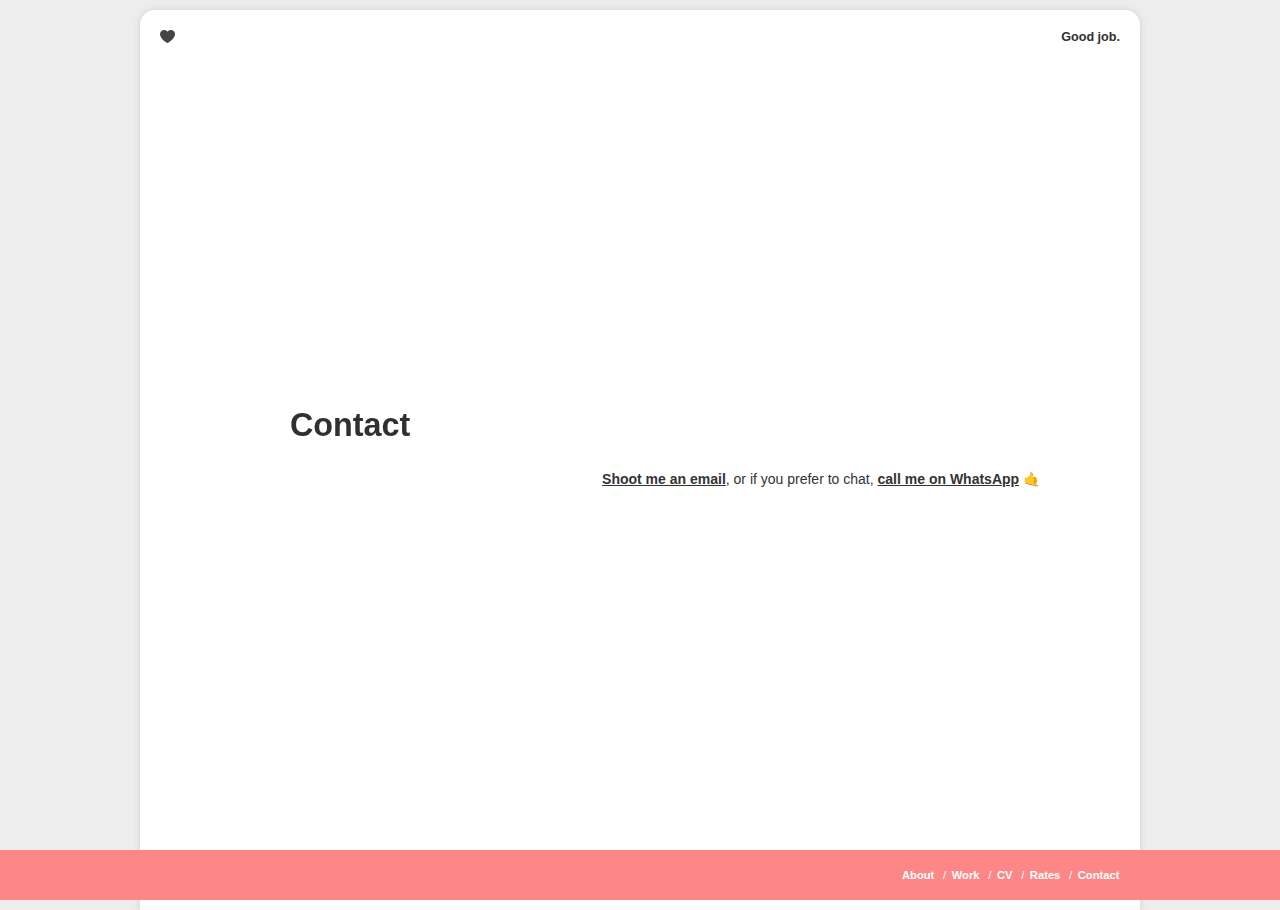
<file: contact/index.html>
<!DOCTYPE html><!--[if lt IE 7]><html lang="en" class="no-js lt-ie9 lt-ie8 lt-ie7"><![endif]--><!--[if (IE 7)&!(IEMobile)]><html lang="en" class="no-js lt-ie9 lt-ie8"><![endif]--><!--[if (IE 8)&!(IEMobile)]><html lang="en" class="no-js lt-ie9"><![endif]--><!--[if gt IE 8]><!--><html class=no-js itemscope itemtype=https://schema.org/WebPage lang=en> <!--<![endif]--> <head><meta charset=UTF-8><meta content="ie=edge" http-equiv=x-ua-compatible><meta content="width=device-width, initial-scale=1, shrink-to-fit=no" name=viewport><link href=/theme/goodjob/favicon.png rel=icon> <!--[if IE]>
            <link rel="shortcut icon" href="/theme/goodjob/favicon.ico">
        <![endif]--> <link href=/theme/goodjob/library/images/apple-touch-icon.png rel=apple-touch-icon><link color=#0088cc href=/theme/goodjob/library/images/icon.svg rel=mask-icon><title>Contact &#8211; Good job.</title><meta content=max-image-preview:large name=robots><link href=/includes/css/dist/block-library/style.min.css rel=stylesheet><style>.wp-block-audio :where(figcaption){color:#555;font-size:13px;text-align:center}.is-dark-theme .wp-block-audio :where(figcaption){color:#fffa6}.wp-block-audio{margin:0 0 1em}.wp-block-code{border:1px solid #ccc;border-radius:4px;font-family:Menlo,Consolas,monaco,monospace;padding:.8em 1em}.wp-block-embed :where(figcaption){color:#555;font-size:13px;text-align:center}.is-dark-theme .wp-block-embed :where(figcaption){color:#fffa6}.wp-block-embed{margin:0 0 1em}.blocks-gallery-caption{color:#555;font-size:13px;text-align:center}.is-dark-theme .blocks-gallery-caption{color:#fffa6}:root :where(.wp-block-image figcaption){color:#555;font-size:13px;text-align:center}.is-dark-theme :root :where(.wp-block-image figcaption){color:#fffa6}.wp-block-image{margin:0 0 1em}.wp-block-pullquote{border-bottom:4px solid;border-top:4px solid;color:currentColor;margin-bottom:1.75em}.wp-block-pullquote cite,.wp-block-pullquote footer,.wp-block-pullquote__citation{color:currentColor;font-size:.8125em;font-style:normal;text-transform:uppercase}.wp-block-quote{border-left:.25em solid;margin:0 0 1.75em;padding-left:1em}.wp-block-quote cite,.wp-block-quote footer{color:currentColor;font-size:.8125em;font-style:normal;position:relative}.wp-block-quote.has-text-align-right{border-left:none;border-right:.25em solid;padding-left:0;padding-right:1em}.wp-block-quote.has-text-align-center{border:0;padding-left:0}.wp-block-quote.is-large,.wp-block-quote.is-style-large,.wp-block-quote.is-style-plain{border:0}.wp-block-search .wp-block-search__label{font-weight:700}.wp-block-search__button{border:1px solid #ccc;padding:.375em .625em}:where(.wp-block-group.has-background){padding:1.25em 2.375em}.wp-block-separator.has-css-opacity{opacity:.4}.wp-block-separator{border:0;border-bottom:2px solid;margin-left:auto;margin-right:auto}.wp-block-separator.has-alpha-channel-opacity{opacity:1}.wp-block-separator:not(.is-style-wide):not(.is-style-dots){width:100px}.wp-block-separator.has-background:not(.is-style-dots){border-bottom:none;height:1px}.wp-block-separator.has-background:not(.is-style-wide):not(.is-style-dots){height:2px}.wp-block-table{margin:0 0 1em}.wp-block-table td,.wp-block-table th{word-break:normal}.wp-block-table :where(figcaption){color:#555;font-size:13px;text-align:center}.is-dark-theme .wp-block-table :where(figcaption){color:#fffa6}.wp-block-video :where(figcaption){color:#555;font-size:13px;text-align:center}.is-dark-theme .wp-block-video :where(figcaption){color:#fffa6}.wp-block-video{margin:0 0 1em}:root :where(.wp-block-template-part.has-background){margin-bottom:0;margin-top:0;padding:1.25em 2.375em}</style><link href=/theme/goodjob/library/css/gutenberg.css rel=stylesheet><style>/*! This file is auto-generated */
.wp-block-button__link{color:#fff;background-color:#32373c;border-radius:9999px;box-shadow:none;text-decoration:none;padding:calc(.667em+2px) calc(1.333em+2px);font-size:1.125em}.wp-block-file__button{background:#32373c;color:#fff;text-decoration:none}</style><style>:root{--wp--preset--aspect-ratio--square:1;--wp--preset--aspect-ratio--4-3:4/3;--wp--preset--aspect-ratio--3-4:3/4;--wp--preset--aspect-ratio--3-2:3/2;--wp--preset--aspect-ratio--2-3:2/3;--wp--preset--aspect-ratio--16-9:16/9;--wp--preset--aspect-ratio--9-16:9/16;--wp--preset--color--black:#000;--wp--preset--color--cyan-bluish-gray:#abb8c3;--wp--preset--color--white:#fff;--wp--preset--color--pale-pink:#f78da7;--wp--preset--color--vivid-red:#cf2e2e;--wp--preset--color--luminous-vivid-orange:#ff6900;--wp--preset--color--luminous-vivid-amber:#fcb900;--wp--preset--color--light-green-cyan:#7bdcb5;--wp--preset--color--vivid-green-cyan:#00d084;--wp--preset--color--pale-cyan-blue:#8ed1fc;--wp--preset--color--vivid-cyan-blue:#0693e3;--wp--preset--color--vivid-purple:#9b51e0;--wp--preset--gradient--vivid-cyan-blue-to-vivid-purple:linear-gradient(135deg,rgba(6,147,227,1) 0,rgb(155,81,224) 100%);--wp--preset--gradient--light-green-cyan-to-vivid-green-cyan:linear-gradient(135deg,rgb(122,220,180) 0,rgb(0,208,130) 100%);--wp--preset--gradient--luminous-vivid-amber-to-luminous-vivid-orange:linear-gradient(135deg,rgba(252,185,0,1) 0,rgba(255,105,0,1) 100%);--wp--preset--gradient--luminous-vivid-orange-to-vivid-red:linear-gradient(135deg,rgba(255,105,0,1) 0,rgb(207,46,46) 100%);--wp--preset--gradient--very-light-gray-to-cyan-bluish-gray:linear-gradient(135deg,rgb(238,238,238) 0,rgb(169,184,195) 100%);--wp--preset--gradient--cool-to-warm-spectrum:linear-gradient(135deg,rgb(74,234,220) 0,rgb(151,120,209) 20%,rgb(207,42,186) 40%,rgb(238,44,130) 60%,rgb(251,105,98) 80%,rgb(254,248,76) 100%);--wp--preset--gradient--blush-light-purple:linear-gradient(135deg,rgb(255,206,236) 0,rgb(152,150,240) 100%);--wp--preset--gradient--blush-bordeaux:linear-gradient(135deg,rgb(254,205,165) 0,rgb(254,45,45) 50%,rgb(107,0,62) 100%);--wp--preset--gradient--luminous-dusk:linear-gradient(135deg,rgb(255,203,112) 0,rgb(199,81,192) 50%,rgb(65,88,208) 100%);--wp--preset--gradient--pale-ocean:linear-gradient(135deg,rgb(255,245,203) 0,rgb(182,227,212) 50%,rgb(51,167,181) 100%);--wp--preset--gradient--electric-grass:linear-gradient(135deg,rgb(202,248,128) 0,rgb(113,206,126) 100%);--wp--preset--gradient--midnight:linear-gradient(135deg,rgb(2,3,129) 0,rgb(40,116,252) 100%);--wp--preset--font-size--small:13px;--wp--preset--font-size--medium:20px;--wp--preset--font-size--large:36px;--wp--preset--font-size--x-large:42px;--wp--preset--spacing--20:.44rem;--wp--preset--spacing--30:.67rem;--wp--preset--spacing--40:1rem;--wp--preset--spacing--50:1.5rem;--wp--preset--spacing--60:2.25rem;--wp--preset--spacing--70:3.38rem;--wp--preset--spacing--80:5.06rem;--wp--preset--shadow--natural:6px 6px 9px rgba(0,0,0,.2);--wp--preset--shadow--deep:12px 12px 50px rgba(0,0,0,.4);--wp--preset--shadow--sharp:6px 6px 0 rgba(0,0,0,.2);--wp--preset--shadow--outlined:6px 6px 0 -3px rgba(255,255,255,1),6px 6px rgba(0,0,0,1);--wp--preset--shadow--crisp:6px 6px 0 rgba(0,0,0,1)}:where(.is-layout-flex){gap:.5em}:where(.is-layout-grid){gap:.5em}body .is-layout-flex{display:flex}.is-layout-flex{flex-wrap:wrap;align-items:center}.is-layout-flex>:is(*,div){margin:0}body .is-layout-grid{display:grid}.is-layout-grid>:is(*,div){margin:0}:where(.wp-block-columns.is-layout-flex){gap:2em}:where(.wp-block-columns.is-layout-grid){gap:2em}:where(.wp-block-post-template.is-layout-flex){gap:1.25em}:where(.wp-block-post-template.is-layout-grid){gap:1.25em}.has-black-color{color:var(--wp--preset--color--black)!important}.has-cyan-bluish-gray-color{color:var(--wp--preset--color--cyan-bluish-gray)!important}.has-white-color{color:var(--wp--preset--color--white)!important}.has-pale-pink-color{color:var(--wp--preset--color--pale-pink)!important}.has-vivid-red-color{color:var(--wp--preset--color--vivid-red)!important}.has-luminous-vivid-orange-color{color:var(--wp--preset--color--luminous-vivid-orange)!important}.has-luminous-vivid-amber-color{color:var(--wp--preset--color--luminous-vivid-amber)!important}.has-light-green-cyan-color{color:var(--wp--preset--color--light-green-cyan)!important}.has-vivid-green-cyan-color{color:var(--wp--preset--color--vivid-green-cyan)!important}.has-pale-cyan-blue-color{color:var(--wp--preset--color--pale-cyan-blue)!important}.has-vivid-cyan-blue-color{color:var(--wp--preset--color--vivid-cyan-blue)!important}.has-vivid-purple-color{color:var(--wp--preset--color--vivid-purple)!important}.has-black-background-color{background-color:var(--wp--preset--color--black)!important}.has-cyan-bluish-gray-background-color{background-color:var(--wp--preset--color--cyan-bluish-gray)!important}.has-white-background-color{background-color:var(--wp--preset--color--white)!important}.has-pale-pink-background-color{background-color:var(--wp--preset--color--pale-pink)!important}.has-vivid-red-background-color{background-color:var(--wp--preset--color--vivid-red)!important}.has-luminous-vivid-orange-background-color{background-color:var(--wp--preset--color--luminous-vivid-orange)!important}.has-luminous-vivid-amber-background-color{background-color:var(--wp--preset--color--luminous-vivid-amber)!important}.has-light-green-cyan-background-color{background-color:var(--wp--preset--color--light-green-cyan)!important}.has-vivid-green-cyan-background-color{background-color:var(--wp--preset--color--vivid-green-cyan)!important}.has-pale-cyan-blue-background-color{background-color:var(--wp--preset--color--pale-cyan-blue)!important}.has-vivid-cyan-blue-background-color{background-color:var(--wp--preset--color--vivid-cyan-blue)!important}.has-vivid-purple-background-color{background-color:var(--wp--preset--color--vivid-purple)!important}.has-black-border-color{border-color:var(--wp--preset--color--black)!important}.has-cyan-bluish-gray-border-color{border-color:var(--wp--preset--color--cyan-bluish-gray)!important}.has-white-border-color{border-color:var(--wp--preset--color--white)!important}.has-pale-pink-border-color{border-color:var(--wp--preset--color--pale-pink)!important}.has-vivid-red-border-color{border-color:var(--wp--preset--color--vivid-red)!important}.has-luminous-vivid-orange-border-color{border-color:var(--wp--preset--color--luminous-vivid-orange)!important}.has-luminous-vivid-amber-border-color{border-color:var(--wp--preset--color--luminous-vivid-amber)!important}.has-light-green-cyan-border-color{border-color:var(--wp--preset--color--light-green-cyan)!important}.has-vivid-green-cyan-border-color{border-color:var(--wp--preset--color--vivid-green-cyan)!important}.has-pale-cyan-blue-border-color{border-color:var(--wp--preset--color--pale-cyan-blue)!important}.has-vivid-cyan-blue-border-color{border-color:var(--wp--preset--color--vivid-cyan-blue)!important}.has-vivid-purple-border-color{border-color:var(--wp--preset--color--vivid-purple)!important}.has-vivid-cyan-blue-to-vivid-purple-gradient-background{background:var(--wp--preset--gradient--vivid-cyan-blue-to-vivid-purple)!important}.has-light-green-cyan-to-vivid-green-cyan-gradient-background{background:var(--wp--preset--gradient--light-green-cyan-to-vivid-green-cyan)!important}.has-luminous-vivid-amber-to-luminous-vivid-orange-gradient-background{background:var(--wp--preset--gradient--luminous-vivid-amber-to-luminous-vivid-orange)!important}.has-luminous-vivid-orange-to-vivid-red-gradient-background{background:var(--wp--preset--gradient--luminous-vivid-orange-to-vivid-red)!important}.has-very-light-gray-to-cyan-bluish-gray-gradient-background{background:var(--wp--preset--gradient--very-light-gray-to-cyan-bluish-gray)!important}.has-cool-to-warm-spectrum-gradient-background{background:var(--wp--preset--gradient--cool-to-warm-spectrum)!important}.has-blush-light-purple-gradient-background{background:var(--wp--preset--gradient--blush-light-purple)!important}.has-blush-bordeaux-gradient-background{background:var(--wp--preset--gradient--blush-bordeaux)!important}.has-luminous-dusk-gradient-background{background:var(--wp--preset--gradient--luminous-dusk)!important}.has-pale-ocean-gradient-background{background:var(--wp--preset--gradient--pale-ocean)!important}.has-electric-grass-gradient-background{background:var(--wp--preset--gradient--electric-grass)!important}.has-midnight-gradient-background{background:var(--wp--preset--gradient--midnight)!important}.has-small-font-size{font-size:var(--wp--preset--font-size--small)!important}.has-medium-font-size{font-size:var(--wp--preset--font-size--medium)!important}.has-large-font-size{font-size:var(--wp--preset--font-size--large)!important}.has-x-large-font-size{font-size:var(--wp--preset--font-size--x-large)!important}:where(.wp-block-post-template.is-layout-flex){gap:1.25em}:where(.wp-block-post-template.is-layout-grid){gap:1.25em}:where(.wp-block-columns.is-layout-flex){gap:2em}:where(.wp-block-columns.is-layout-grid){gap:2em}:root :where(.wp-block-pullquote){font-size:1.5em;line-height:1.6}</style><link href=/theme/goodjob/library/css/style.css rel=stylesheet> <!--[if lt IE 9]>
<link rel='stylesheet'  href='/theme/goodjob/library/css/ie.css' type='text/css' media='all' />
<![endif]--> <script src=/includes/js/jquery/jquery.min.js></script><link href=/contact/ rel=canonical><link href="/?p=363" rel=shortlink><meta content=/uploads/simply-static/configs/ name=ssp-config-path><link href=/uploads/2019/03/cropped-logo-heart-32x32.png rel=icon sizes=32x32><link href=/uploads/2019/03/cropped-logo-heart-192x192.png rel=icon sizes=192x192><link href=/uploads/2019/03/cropped-logo-heart-180x180.png rel=apple-touch-icon><meta content=/uploads/2019/03/cropped-logo-heart-270x270.png name=msapplication-TileImage> <body class="contact page page-contact page-id-363 page-rate-card-php page-template page-template-page-rate-card page-template-page-rate-card-php wp-custom-logo" itemscope itemtype=https://schema.org/WebPage><header class=header id=header itemscope itemtype=https://schema.org/WPHeader role=banner><div class=preload id=bloginfo itemscope itemtype=https://schema.org/Organization><div id=logo itemprop=logo><a href=/ itemprop=url rel=nofollow title="Good job."></a><a class=custom-logo-link href=/ rel=home><img alt="Good job." class=custom-logo decoding=async height=90 src=/uploads/2021/10/cropped-logo-heart-90px.png width=90></a> </div> <div class=site-title id=site-title itemprop=name><a href=/ itemprop=url rel=nofollow title="Good job."> Good job. </a> </div></div> <nav aria-label="Primary Menu " class=nav-container itemscope itemtype=https://schema.org/SiteNavigationElement role=navigation><h2 class=screen-reader-text>Primary Menu</h2> <ul class=nav id=menu-menu-1><li class="menu-item menu-item-52 menu-item-home menu-item-object-custom menu-item-type-custom" id=menu-item-52><a href=/#about>About</a> <li class="menu-item menu-item-405 menu-item-object-page menu-item-type-post_type" id=menu-item-405><a href=/work/>Work</a> <li class="menu-item menu-item-461 menu-item-object-page menu-item-type-post_type" id=menu-item-461><a href=/cv/>CV</a> <li class="menu-item menu-item-368 menu-item-object-page menu-item-type-post_type" id=menu-item-368><a href=/rate-card/>Rates</a> <li class="current-menu-item current_page_item menu-item menu-item-366 menu-item-object-page menu-item-type-post_type page-item-363 page_item" id=menu-item-366><a aria-current=page href=/contact/>Contact</a></ul></nav></header> <div id=content><div class=wrap id=inner-content><main class=main id=main itemprop=mainContentOfPage itemscope itemtype=https://schema.org/Blog role=main><article class="hentry page post-363 status-publish type-page" id=post-363 itemscope itemtype=https://schema.org/BlogPosting role=article><header class=article-header><h1 class=page-title itemprop=headline>Contact</h1> </header> <section class=entry-content itemprop=articleBody><p><a href=mailto:john+goodjob@basham.com.au>Shoot me an email</a>, or if you prefer to chat, <a href="https://wa.me/61460549946?text=Hey%20John,%20lets%20work%20together!">call me on WhatsApp</a> 🤙 </section> <footer class=article-footer></footer></article> </main> </div> </div> <footer class=footer id=footer itemscope itemtype=https://schema.org/WPFooter role=contentinfo><div class=wrap id=inner-footer><p class="copyright source-org">&copy; 2024 Good job. </div> </footer> <span class=ssp-id style=display:none>363</span> <script src=/theme/goodjob/library/js/scripts.js></script>
</file>
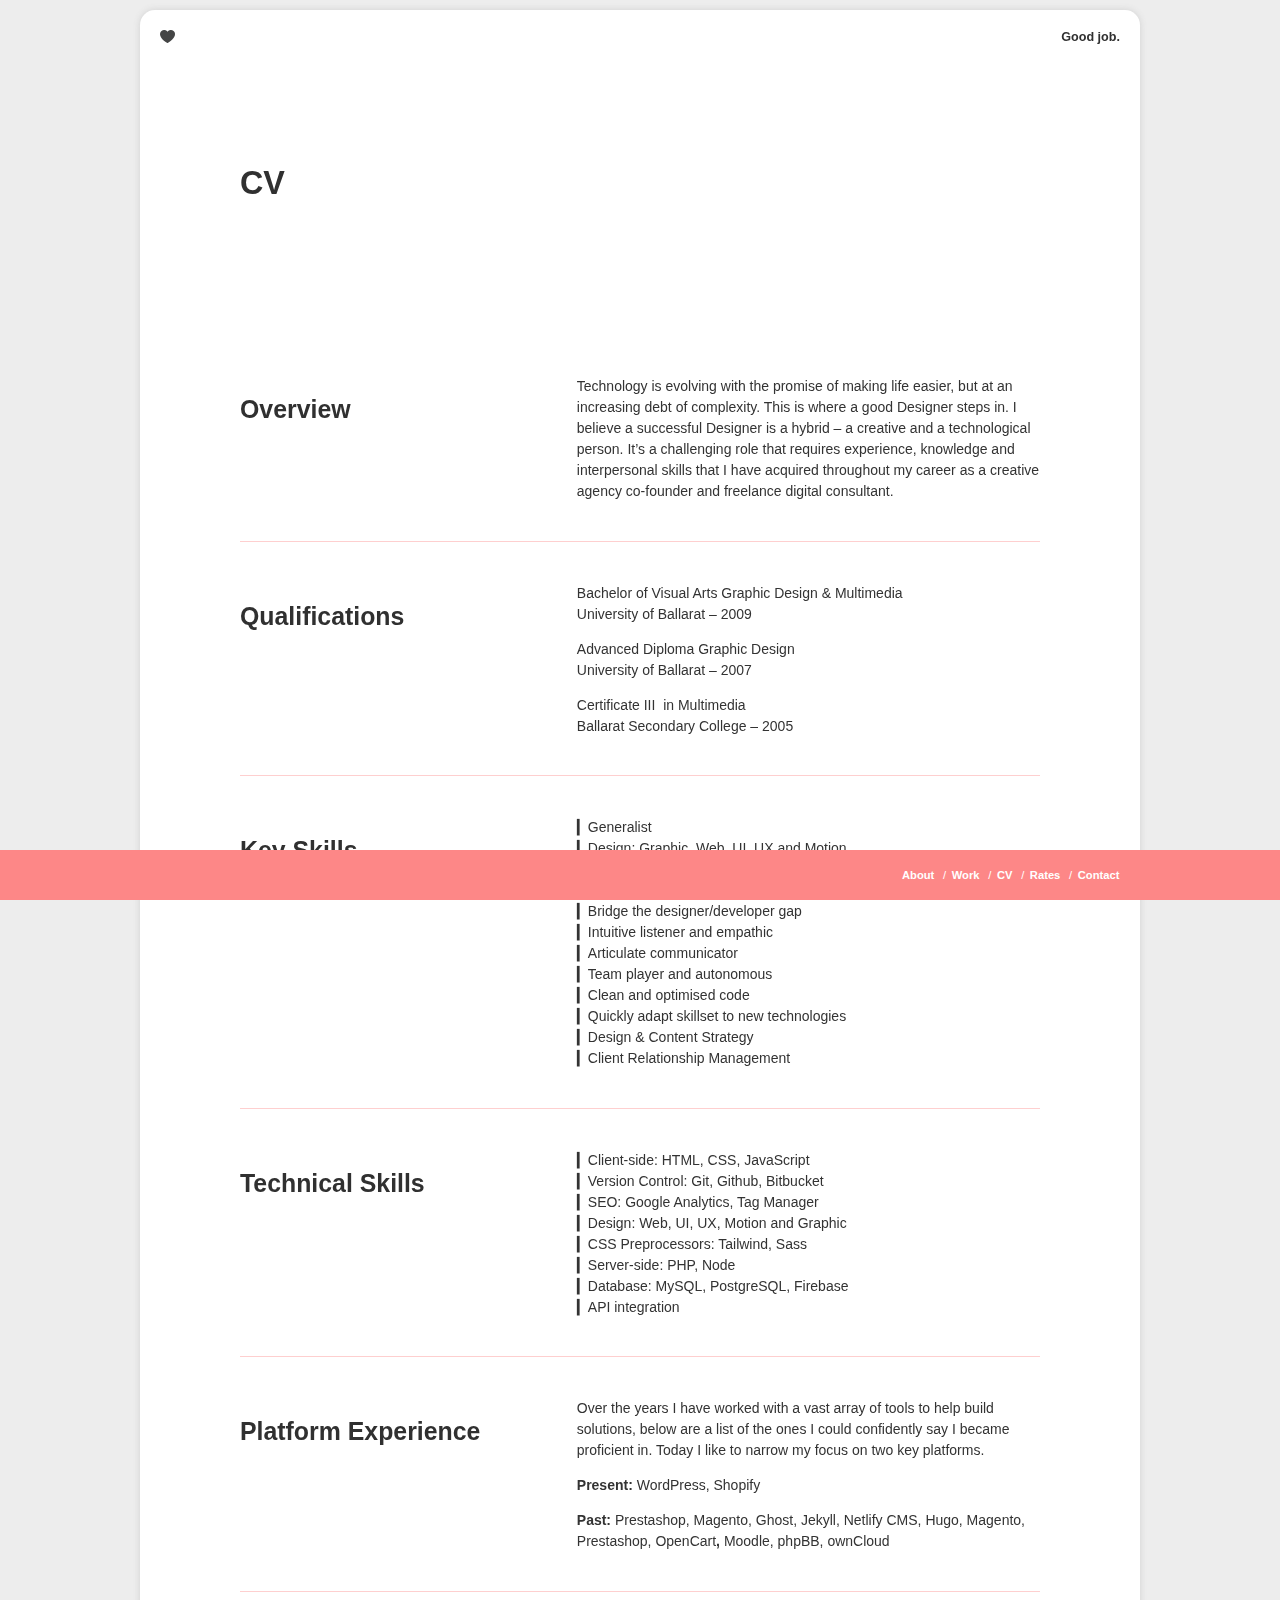
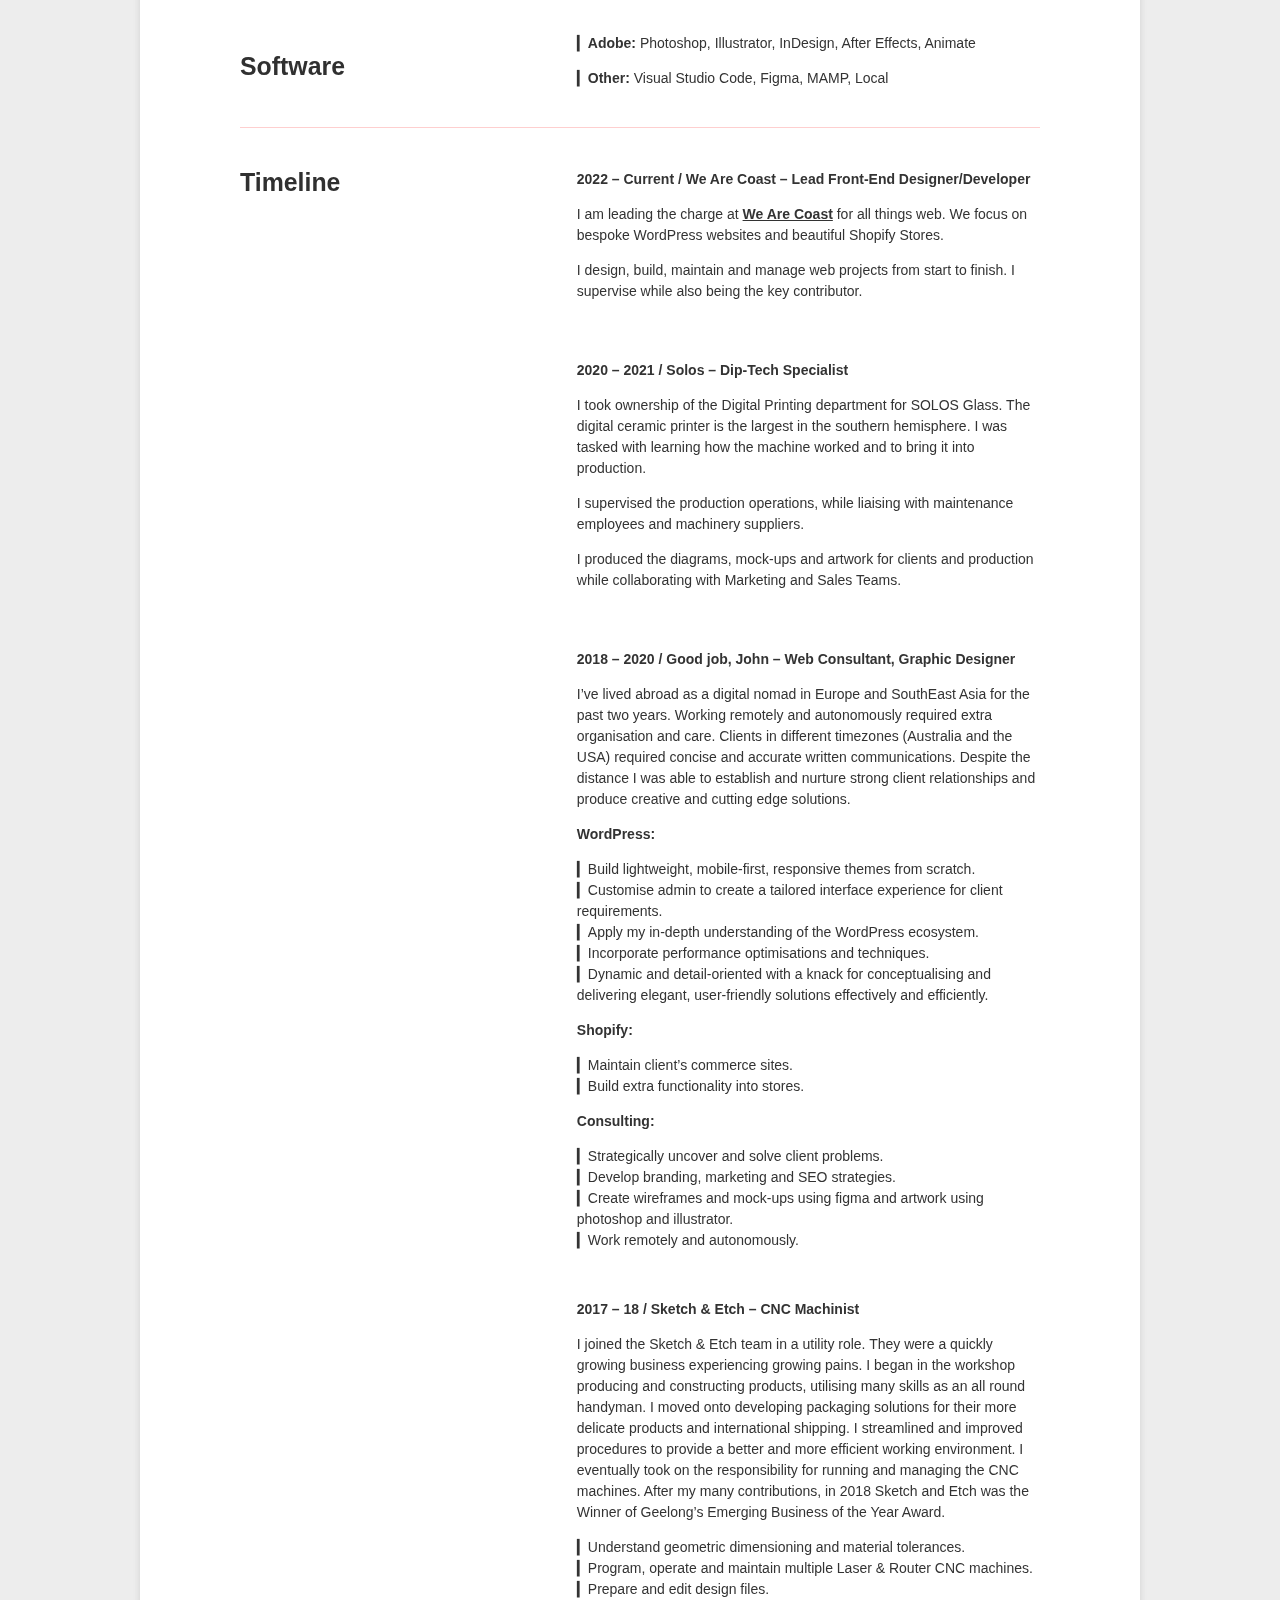
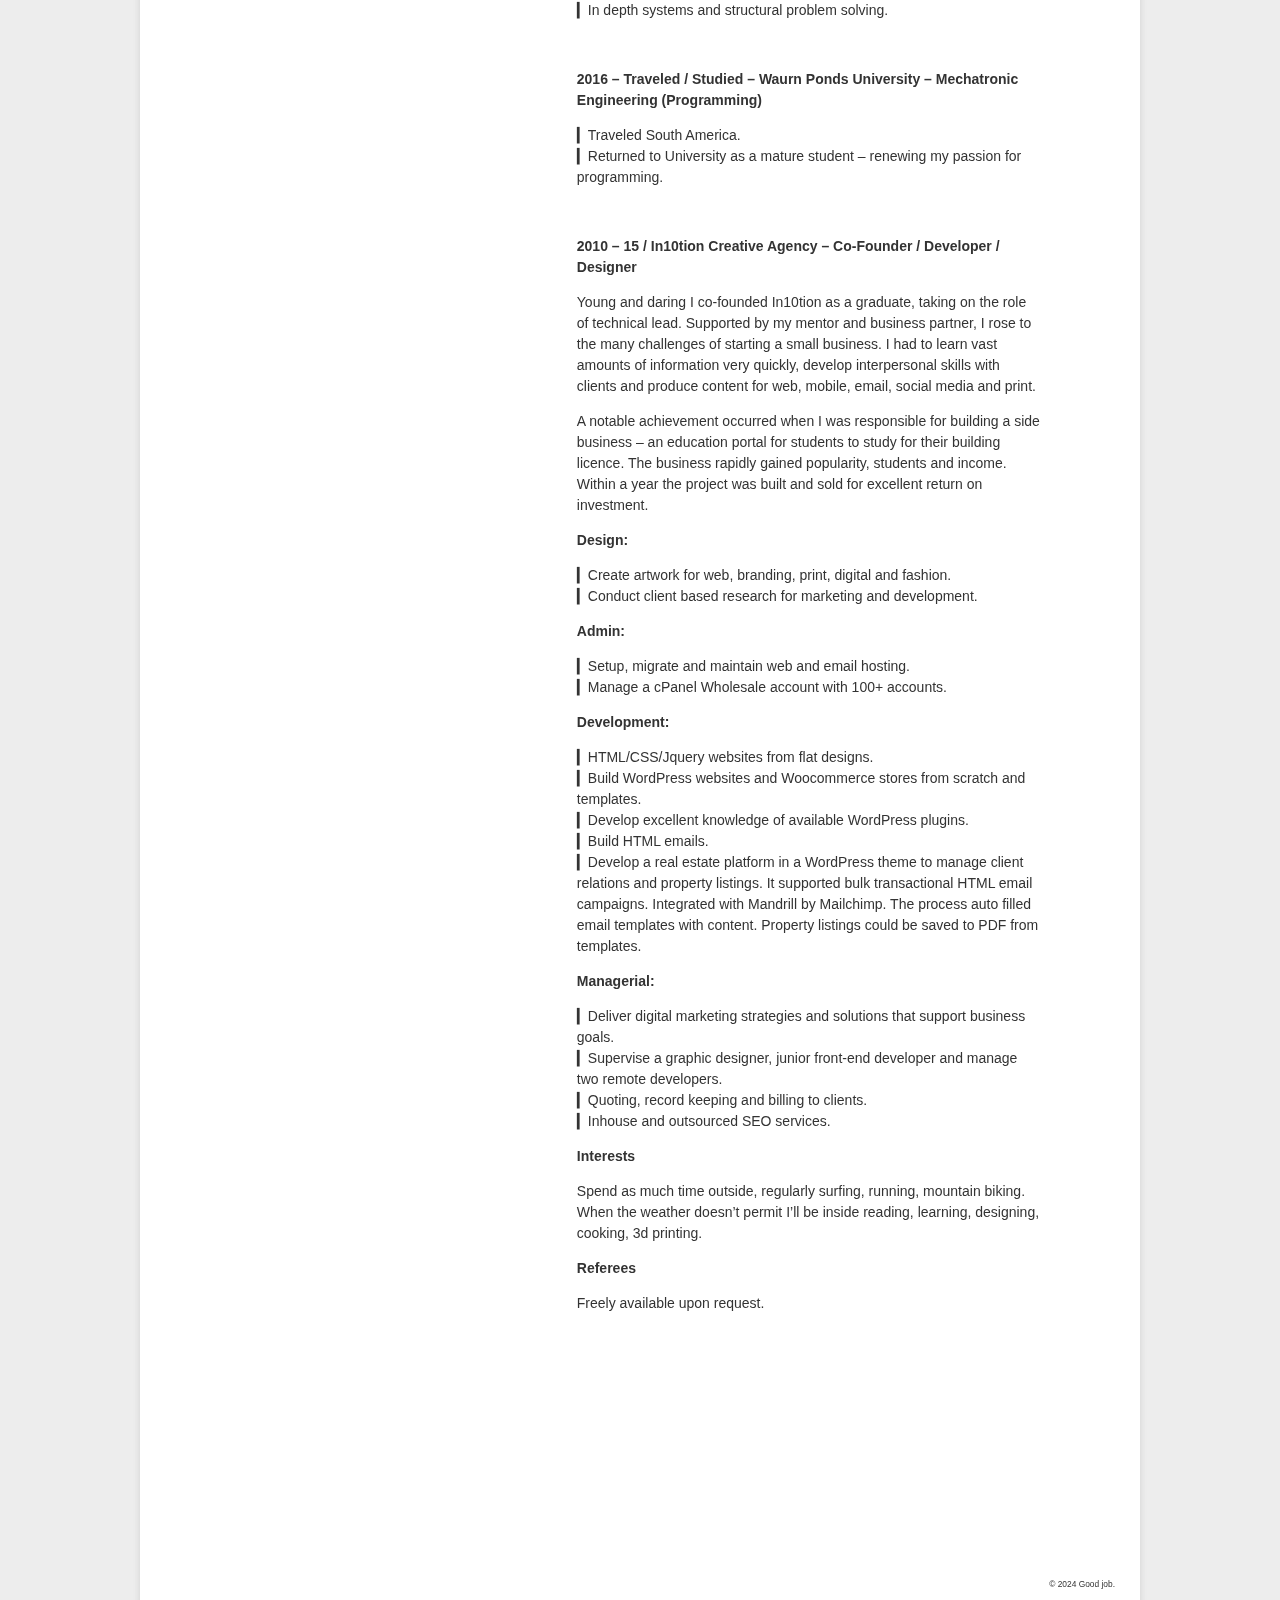
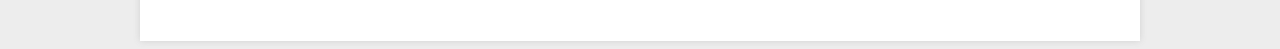
<file: cv/index.html>
<!DOCTYPE html><!--[if lt IE 7]><html lang="en" class="no-js lt-ie9 lt-ie8 lt-ie7"><![endif]--><!--[if (IE 7)&!(IEMobile)]><html lang="en" class="no-js lt-ie9 lt-ie8"><![endif]--><!--[if (IE 8)&!(IEMobile)]><html lang="en" class="no-js lt-ie9"><![endif]--><!--[if gt IE 8]><!--><html class=no-js itemscope itemtype=https://schema.org/WebPage lang=en> <!--<![endif]--> <head><meta charset=UTF-8><meta content="ie=edge" http-equiv=x-ua-compatible><meta content="width=device-width, initial-scale=1, shrink-to-fit=no" name=viewport><link href=/theme/goodjob/favicon.png rel=icon> <!--[if IE]>
            <link rel="shortcut icon" href="/theme/goodjob/favicon.ico">
        <![endif]--> <link href=/theme/goodjob/library/images/apple-touch-icon.png rel=apple-touch-icon><link color=#0088cc href=/theme/goodjob/library/images/icon.svg rel=mask-icon><title>CV &#8211; Good job.</title><meta content=max-image-preview:large name=robots><link href=/includes/css/dist/block-library/style.min.css rel=stylesheet><style>.wp-block-audio :where(figcaption){color:#555;font-size:13px;text-align:center}.is-dark-theme .wp-block-audio :where(figcaption){color:#fffa6}.wp-block-audio{margin:0 0 1em}.wp-block-code{border:1px solid #ccc;border-radius:4px;font-family:Menlo,Consolas,monaco,monospace;padding:.8em 1em}.wp-block-embed :where(figcaption){color:#555;font-size:13px;text-align:center}.is-dark-theme .wp-block-embed :where(figcaption){color:#fffa6}.wp-block-embed{margin:0 0 1em}.blocks-gallery-caption{color:#555;font-size:13px;text-align:center}.is-dark-theme .blocks-gallery-caption{color:#fffa6}:root :where(.wp-block-image figcaption){color:#555;font-size:13px;text-align:center}.is-dark-theme :root :where(.wp-block-image figcaption){color:#fffa6}.wp-block-image{margin:0 0 1em}.wp-block-pullquote{border-bottom:4px solid;border-top:4px solid;color:currentColor;margin-bottom:1.75em}.wp-block-pullquote cite,.wp-block-pullquote footer,.wp-block-pullquote__citation{color:currentColor;font-size:.8125em;font-style:normal;text-transform:uppercase}.wp-block-quote{border-left:.25em solid;margin:0 0 1.75em;padding-left:1em}.wp-block-quote cite,.wp-block-quote footer{color:currentColor;font-size:.8125em;font-style:normal;position:relative}.wp-block-quote.has-text-align-right{border-left:none;border-right:.25em solid;padding-left:0;padding-right:1em}.wp-block-quote.has-text-align-center{border:0;padding-left:0}.wp-block-quote.is-large,.wp-block-quote.is-style-large,.wp-block-quote.is-style-plain{border:0}.wp-block-search .wp-block-search__label{font-weight:700}.wp-block-search__button{border:1px solid #ccc;padding:.375em .625em}:where(.wp-block-group.has-background){padding:1.25em 2.375em}.wp-block-separator.has-css-opacity{opacity:.4}.wp-block-separator{border:0;border-bottom:2px solid;margin-left:auto;margin-right:auto}.wp-block-separator.has-alpha-channel-opacity{opacity:1}.wp-block-separator:not(.is-style-wide):not(.is-style-dots){width:100px}.wp-block-separator.has-background:not(.is-style-dots){border-bottom:none;height:1px}.wp-block-separator.has-background:not(.is-style-wide):not(.is-style-dots){height:2px}.wp-block-table{margin:0 0 1em}.wp-block-table td,.wp-block-table th{word-break:normal}.wp-block-table :where(figcaption){color:#555;font-size:13px;text-align:center}.is-dark-theme .wp-block-table :where(figcaption){color:#fffa6}.wp-block-video :where(figcaption){color:#555;font-size:13px;text-align:center}.is-dark-theme .wp-block-video :where(figcaption){color:#fffa6}.wp-block-video{margin:0 0 1em}:root :where(.wp-block-template-part.has-background){margin-bottom:0;margin-top:0;padding:1.25em 2.375em}</style><link href=/theme/goodjob/library/css/gutenberg.css rel=stylesheet><style>/*! This file is auto-generated */
.wp-block-button__link{color:#fff;background-color:#32373c;border-radius:9999px;box-shadow:none;text-decoration:none;padding:calc(.667em+2px) calc(1.333em+2px);font-size:1.125em}.wp-block-file__button{background:#32373c;color:#fff;text-decoration:none}</style><style>:root{--wp--preset--aspect-ratio--square:1;--wp--preset--aspect-ratio--4-3:4/3;--wp--preset--aspect-ratio--3-4:3/4;--wp--preset--aspect-ratio--3-2:3/2;--wp--preset--aspect-ratio--2-3:2/3;--wp--preset--aspect-ratio--16-9:16/9;--wp--preset--aspect-ratio--9-16:9/16;--wp--preset--color--black:#000;--wp--preset--color--cyan-bluish-gray:#abb8c3;--wp--preset--color--white:#fff;--wp--preset--color--pale-pink:#f78da7;--wp--preset--color--vivid-red:#cf2e2e;--wp--preset--color--luminous-vivid-orange:#ff6900;--wp--preset--color--luminous-vivid-amber:#fcb900;--wp--preset--color--light-green-cyan:#7bdcb5;--wp--preset--color--vivid-green-cyan:#00d084;--wp--preset--color--pale-cyan-blue:#8ed1fc;--wp--preset--color--vivid-cyan-blue:#0693e3;--wp--preset--color--vivid-purple:#9b51e0;--wp--preset--gradient--vivid-cyan-blue-to-vivid-purple:linear-gradient(135deg,rgba(6,147,227,1) 0,rgb(155,81,224) 100%);--wp--preset--gradient--light-green-cyan-to-vivid-green-cyan:linear-gradient(135deg,rgb(122,220,180) 0,rgb(0,208,130) 100%);--wp--preset--gradient--luminous-vivid-amber-to-luminous-vivid-orange:linear-gradient(135deg,rgba(252,185,0,1) 0,rgba(255,105,0,1) 100%);--wp--preset--gradient--luminous-vivid-orange-to-vivid-red:linear-gradient(135deg,rgba(255,105,0,1) 0,rgb(207,46,46) 100%);--wp--preset--gradient--very-light-gray-to-cyan-bluish-gray:linear-gradient(135deg,rgb(238,238,238) 0,rgb(169,184,195) 100%);--wp--preset--gradient--cool-to-warm-spectrum:linear-gradient(135deg,rgb(74,234,220) 0,rgb(151,120,209) 20%,rgb(207,42,186) 40%,rgb(238,44,130) 60%,rgb(251,105,98) 80%,rgb(254,248,76) 100%);--wp--preset--gradient--blush-light-purple:linear-gradient(135deg,rgb(255,206,236) 0,rgb(152,150,240) 100%);--wp--preset--gradient--blush-bordeaux:linear-gradient(135deg,rgb(254,205,165) 0,rgb(254,45,45) 50%,rgb(107,0,62) 100%);--wp--preset--gradient--luminous-dusk:linear-gradient(135deg,rgb(255,203,112) 0,rgb(199,81,192) 50%,rgb(65,88,208) 100%);--wp--preset--gradient--pale-ocean:linear-gradient(135deg,rgb(255,245,203) 0,rgb(182,227,212) 50%,rgb(51,167,181) 100%);--wp--preset--gradient--electric-grass:linear-gradient(135deg,rgb(202,248,128) 0,rgb(113,206,126) 100%);--wp--preset--gradient--midnight:linear-gradient(135deg,rgb(2,3,129) 0,rgb(40,116,252) 100%);--wp--preset--font-size--small:13px;--wp--preset--font-size--medium:20px;--wp--preset--font-size--large:36px;--wp--preset--font-size--x-large:42px;--wp--preset--spacing--20:.44rem;--wp--preset--spacing--30:.67rem;--wp--preset--spacing--40:1rem;--wp--preset--spacing--50:1.5rem;--wp--preset--spacing--60:2.25rem;--wp--preset--spacing--70:3.38rem;--wp--preset--spacing--80:5.06rem;--wp--preset--shadow--natural:6px 6px 9px rgba(0,0,0,.2);--wp--preset--shadow--deep:12px 12px 50px rgba(0,0,0,.4);--wp--preset--shadow--sharp:6px 6px 0 rgba(0,0,0,.2);--wp--preset--shadow--outlined:6px 6px 0 -3px rgba(255,255,255,1),6px 6px rgba(0,0,0,1);--wp--preset--shadow--crisp:6px 6px 0 rgba(0,0,0,1)}:where(.is-layout-flex){gap:.5em}:where(.is-layout-grid){gap:.5em}body .is-layout-flex{display:flex}.is-layout-flex{flex-wrap:wrap;align-items:center}.is-layout-flex>:is(*,div){margin:0}body .is-layout-grid{display:grid}.is-layout-grid>:is(*,div){margin:0}:where(.wp-block-columns.is-layout-flex){gap:2em}:where(.wp-block-columns.is-layout-grid){gap:2em}:where(.wp-block-post-template.is-layout-flex){gap:1.25em}:where(.wp-block-post-template.is-layout-grid){gap:1.25em}.has-black-color{color:var(--wp--preset--color--black)!important}.has-cyan-bluish-gray-color{color:var(--wp--preset--color--cyan-bluish-gray)!important}.has-white-color{color:var(--wp--preset--color--white)!important}.has-pale-pink-color{color:var(--wp--preset--color--pale-pink)!important}.has-vivid-red-color{color:var(--wp--preset--color--vivid-red)!important}.has-luminous-vivid-orange-color{color:var(--wp--preset--color--luminous-vivid-orange)!important}.has-luminous-vivid-amber-color{color:var(--wp--preset--color--luminous-vivid-amber)!important}.has-light-green-cyan-color{color:var(--wp--preset--color--light-green-cyan)!important}.has-vivid-green-cyan-color{color:var(--wp--preset--color--vivid-green-cyan)!important}.has-pale-cyan-blue-color{color:var(--wp--preset--color--pale-cyan-blue)!important}.has-vivid-cyan-blue-color{color:var(--wp--preset--color--vivid-cyan-blue)!important}.has-vivid-purple-color{color:var(--wp--preset--color--vivid-purple)!important}.has-black-background-color{background-color:var(--wp--preset--color--black)!important}.has-cyan-bluish-gray-background-color{background-color:var(--wp--preset--color--cyan-bluish-gray)!important}.has-white-background-color{background-color:var(--wp--preset--color--white)!important}.has-pale-pink-background-color{background-color:var(--wp--preset--color--pale-pink)!important}.has-vivid-red-background-color{background-color:var(--wp--preset--color--vivid-red)!important}.has-luminous-vivid-orange-background-color{background-color:var(--wp--preset--color--luminous-vivid-orange)!important}.has-luminous-vivid-amber-background-color{background-color:var(--wp--preset--color--luminous-vivid-amber)!important}.has-light-green-cyan-background-color{background-color:var(--wp--preset--color--light-green-cyan)!important}.has-vivid-green-cyan-background-color{background-color:var(--wp--preset--color--vivid-green-cyan)!important}.has-pale-cyan-blue-background-color{background-color:var(--wp--preset--color--pale-cyan-blue)!important}.has-vivid-cyan-blue-background-color{background-color:var(--wp--preset--color--vivid-cyan-blue)!important}.has-vivid-purple-background-color{background-color:var(--wp--preset--color--vivid-purple)!important}.has-black-border-color{border-color:var(--wp--preset--color--black)!important}.has-cyan-bluish-gray-border-color{border-color:var(--wp--preset--color--cyan-bluish-gray)!important}.has-white-border-color{border-color:var(--wp--preset--color--white)!important}.has-pale-pink-border-color{border-color:var(--wp--preset--color--pale-pink)!important}.has-vivid-red-border-color{border-color:var(--wp--preset--color--vivid-red)!important}.has-luminous-vivid-orange-border-color{border-color:var(--wp--preset--color--luminous-vivid-orange)!important}.has-luminous-vivid-amber-border-color{border-color:var(--wp--preset--color--luminous-vivid-amber)!important}.has-light-green-cyan-border-color{border-color:var(--wp--preset--color--light-green-cyan)!important}.has-vivid-green-cyan-border-color{border-color:var(--wp--preset--color--vivid-green-cyan)!important}.has-pale-cyan-blue-border-color{border-color:var(--wp--preset--color--pale-cyan-blue)!important}.has-vivid-cyan-blue-border-color{border-color:var(--wp--preset--color--vivid-cyan-blue)!important}.has-vivid-purple-border-color{border-color:var(--wp--preset--color--vivid-purple)!important}.has-vivid-cyan-blue-to-vivid-purple-gradient-background{background:var(--wp--preset--gradient--vivid-cyan-blue-to-vivid-purple)!important}.has-light-green-cyan-to-vivid-green-cyan-gradient-background{background:var(--wp--preset--gradient--light-green-cyan-to-vivid-green-cyan)!important}.has-luminous-vivid-amber-to-luminous-vivid-orange-gradient-background{background:var(--wp--preset--gradient--luminous-vivid-amber-to-luminous-vivid-orange)!important}.has-luminous-vivid-orange-to-vivid-red-gradient-background{background:var(--wp--preset--gradient--luminous-vivid-orange-to-vivid-red)!important}.has-very-light-gray-to-cyan-bluish-gray-gradient-background{background:var(--wp--preset--gradient--very-light-gray-to-cyan-bluish-gray)!important}.has-cool-to-warm-spectrum-gradient-background{background:var(--wp--preset--gradient--cool-to-warm-spectrum)!important}.has-blush-light-purple-gradient-background{background:var(--wp--preset--gradient--blush-light-purple)!important}.has-blush-bordeaux-gradient-background{background:var(--wp--preset--gradient--blush-bordeaux)!important}.has-luminous-dusk-gradient-background{background:var(--wp--preset--gradient--luminous-dusk)!important}.has-pale-ocean-gradient-background{background:var(--wp--preset--gradient--pale-ocean)!important}.has-electric-grass-gradient-background{background:var(--wp--preset--gradient--electric-grass)!important}.has-midnight-gradient-background{background:var(--wp--preset--gradient--midnight)!important}.has-small-font-size{font-size:var(--wp--preset--font-size--small)!important}.has-medium-font-size{font-size:var(--wp--preset--font-size--medium)!important}.has-large-font-size{font-size:var(--wp--preset--font-size--large)!important}.has-x-large-font-size{font-size:var(--wp--preset--font-size--x-large)!important}:where(.wp-block-post-template.is-layout-flex){gap:1.25em}:where(.wp-block-post-template.is-layout-grid){gap:1.25em}:where(.wp-block-columns.is-layout-flex){gap:2em}:where(.wp-block-columns.is-layout-grid){gap:2em}:root :where(.wp-block-pullquote){font-size:1.5em;line-height:1.6}</style><link href=/theme/goodjob/library/css/style.css rel=stylesheet> <!--[if lt IE 9]>
<link rel='stylesheet'  href='/theme/goodjob/library/css/ie.css' type='text/css' media='all' />
<![endif]--> <script src=/includes/js/jquery/jquery.min.js></script><link href=/cv/ rel=canonical><link href="/?p=432" rel=shortlink><meta content=/uploads/simply-static/configs/ name=ssp-config-path><link href=/uploads/2019/03/cropped-logo-heart-32x32.png rel=icon sizes=32x32><link href=/uploads/2019/03/cropped-logo-heart-192x192.png rel=icon sizes=192x192><link href=/uploads/2019/03/cropped-logo-heart-180x180.png rel=apple-touch-icon><meta content=/uploads/2019/03/cropped-logo-heart-270x270.png name=msapplication-TileImage> <body class="cv page page-cv page-cv-php page-id-432 page-template page-template-page-cv page-template-page-cv-php wp-custom-logo" itemscope itemtype=https://schema.org/WebPage><header class=header id=header itemscope itemtype=https://schema.org/WPHeader role=banner><div class=preload id=bloginfo itemscope itemtype=https://schema.org/Organization><div id=logo itemprop=logo><a href=/ itemprop=url rel=nofollow title="Good job."></a><a class=custom-logo-link href=/ rel=home><img alt="Good job." class=custom-logo decoding=async height=90 src=/uploads/2021/10/cropped-logo-heart-90px.png width=90></a> </div> <div class=site-title id=site-title itemprop=name><a href=/ itemprop=url rel=nofollow title="Good job."> Good job. </a> </div></div> <nav aria-label="Primary Menu " class=nav-container itemscope itemtype=https://schema.org/SiteNavigationElement role=navigation><h2 class=screen-reader-text>Primary Menu</h2> <ul class=nav id=menu-menu-1><li class="menu-item menu-item-52 menu-item-home menu-item-object-custom menu-item-type-custom" id=menu-item-52><a href=/#about>About</a> <li class="menu-item menu-item-405 menu-item-object-page menu-item-type-post_type" id=menu-item-405><a href=/work/>Work</a> <li class="current-menu-item current_page_item menu-item menu-item-461 menu-item-object-page menu-item-type-post_type page-item-432 page_item" id=menu-item-461><a aria-current=page href=/cv/>CV</a> <li class="menu-item menu-item-368 menu-item-object-page menu-item-type-post_type" id=menu-item-368><a href=/rate-card/>Rates</a> <li class="menu-item menu-item-366 menu-item-object-page menu-item-type-post_type" id=menu-item-366><a href=/contact/>Contact</a></ul></nav></header> <div id=content><div class=wrap id=inner-content><main class=main id=main itemprop=mainContentOfPage itemscope itemtype=https://schema.org/Blog role=main><article class="hentry page post-432 status-publish type-page" id=post-432 itemscope itemtype=https://schema.org/BlogPosting role=article><header class=article-header><h1 class=page-title itemprop=headline>CV</h1> </header> <section class=entry-content itemprop=articleBody><p>&nbsp; <div class="is-layout-flex wp-block-columns wp-block-columns-is-layout-flex wp-container-core-columns-is-layout-1"><div class="is-layout-flow wp-block-column wp-block-column-is-layout-flow" style=flex-basis:40%><h3 class=wp-block-heading><strong>Overview</strong></h3> </div> <div class="is-layout-flow wp-block-column wp-block-column-is-layout-flow" style=flex-basis:60%><p>Technology is evolving with the promise of making life easier, but at an increasing debt of complexity. This is where a good Designer steps in. I believe a successful Designer is a hybrid &#8211; a creative and a technological person. It’s a challenging role that requires experience, knowledge and interpersonal skills that I have acquired throughout my career as a creative agency co-founder and freelance digital consultant. </div></div> <hr class="has-css-opacity is-style-wide wp-block-separator"> <div aria-hidden=true class=wp-block-spacer style=height:20px></div> <div class="is-layout-flex wp-block-columns wp-block-columns-is-layout-flex wp-container-core-columns-is-layout-2"><div class="is-layout-flow wp-block-column wp-block-column-is-layout-flow" style=flex-basis:40%><h3 class=wp-block-heading><strong>Qualifications</strong></h3> </div> <div class="is-layout-flow wp-block-column wp-block-column-is-layout-flow" style=flex-basis:60%><p>Bachelor of Visual Arts Graphic Design &amp; Multimedia<br>University of Ballarat &#8211; 2009&nbsp; <p>Advanced Diploma Graphic Design<br>University of Ballarat &#8211; 2007 <p>Certificate III&nbsp; in Multimedia<br>Ballarat Secondary College &#8211; 2005</div></div> <hr class="has-css-opacity is-style-wide wp-block-separator"> <div aria-hidden=true class=wp-block-spacer style=height:20px></div> <div class="is-layout-flex wp-block-columns wp-block-columns-is-layout-flex wp-container-core-columns-is-layout-3"><div class="is-layout-flow wp-block-column wp-block-column-is-layout-flow" style=flex-basis:40%><h3 class=wp-block-heading><strong>Key Skills</strong></h3> <p></div> <div class="is-layout-flow wp-block-column wp-block-column-is-layout-flow" style=flex-basis:60%><p><meta charset=utf-8><meta charset=utf-8>▎Generalist <br>▎Design: Graphic, Web, UI, UX and Motion<br>▎Front-End Developer<br><meta charset=utf-8>▎Web Master (LAMP)<br>▎Bridge the designer/developer gap<br>▎Intuitive listener and empathic<br>▎Articulate communicator<br>▎Team player and autonomous<br>▎Clean and optimised code<br>▎Quickly adapt skillset to new technologies<br>▎Design &amp; Content Strategy<br>▎Client Relationship Management </div></div> <hr class="has-css-opacity is-style-wide wp-block-separator"> <div aria-hidden=true class=wp-block-spacer style=height:20px></div> <div class="is-layout-flex wp-block-columns wp-block-columns-is-layout-flex wp-container-core-columns-is-layout-4"><div class="is-layout-flow wp-block-column wp-block-column-is-layout-flow" style=flex-basis:40%><h3 class=wp-block-heading><strong>Technical Skills</strong></h3> </div> <div class="is-layout-flow wp-block-column wp-block-column-is-layout-flow" style=flex-basis:60%><p>▎Client-side: HTML, CSS, JavaScript<br>▎Version Control: Git, Github, Bitbucket<br>▎SEO: Google Analytics, Tag Manager<br>▎Design: Web, UI, UX, Motion and Graphic<br>▎CSS Preprocessors: Tailwind, Sass<br>▎Server-side: PHP, Node<br>▎Database: MySQL, PostgreSQL, Firebase<br>▎API integration </div></div> <hr class="has-css-opacity is-style-wide wp-block-separator"> <div aria-hidden=true class=wp-block-spacer style=height:20px></div> <div class="is-layout-flex wp-block-columns wp-block-columns-is-layout-flex wp-container-core-columns-is-layout-5"><div class="is-layout-flow wp-block-column wp-block-column-is-layout-flow" style=flex-basis:40%><h3 class=wp-block-heading><strong>Platform Experience</strong></h3> </div> <div class="is-layout-flow wp-block-column wp-block-column-is-layout-flow" style=flex-basis:60%><p>Over the years I have worked with a vast array of tools to help build solutions, below are a list of the ones I could confidently say I became proficient in. Today I like to narrow my focus on two key platforms. <p><strong>Present:</strong> WordPress, Shopify <p><strong>Past:</strong> Prestashop, Magento, Ghost, Jekyll, Netlify CMS, Hugo, Magento, Prestashop, OpenCart<strong>, </strong>Moodle, phpBB, ownCloud</div></div> <hr class="has-css-opacity is-style-wide wp-block-separator"> <div aria-hidden=true class=wp-block-spacer style=height:20px></div> <div class="is-layout-flex wp-block-columns wp-block-columns-is-layout-flex wp-container-core-columns-is-layout-6"><div class="is-layout-flow wp-block-column wp-block-column-is-layout-flow" style=flex-basis:40%><h3 class=wp-block-heading><strong>Software</strong></h3> </div> <div class="is-layout-flow wp-block-column wp-block-column-is-layout-flow" style=flex-basis:60%><p>▎<strong>Adobe:</strong> Photoshop, Illustrator, InDesign, After Effects, Animate&nbsp; <p>▎<strong>Other:</strong> Visual Studio Code, Figma, MAMP, Local</div></div> <hr class="has-css-opacity is-style-wide wp-block-separator"> <div class="is-layout-flex wp-block-columns wp-block-columns-is-layout-flex wp-container-core-columns-is-layout-7"><div class="is-layout-flow wp-block-column wp-block-column-is-layout-flow" style=flex-basis:40%><h3 class=wp-block-heading><strong>Timeline</strong></h3> <p></div> <div class="is-layout-flow wp-block-column wp-block-column-is-layout-flow" style=flex-basis:60%><div aria-hidden=true class=wp-block-spacer style=height:20px></div> <p><strong>2022 &#8211; Current / We Are Coast &#8211; Lead Front-End Designer/Developer</strong> <p>I am leading the charge at <a href=https://wearecoast.com.au/>We Are Coast</a> for all things web. We focus on bespoke WordPress websites and beautiful Shopify Stores. <p>I design, build, maintain and manage web projects from start to finish. I supervise while also being the key contributor. <div aria-hidden=true class=wp-block-spacer style=height:30px></div> <p><strong>2020 &#8211; 2021 / Solos &#8211; Dip-Tech Specialist</strong> <p>I took ownership of the Digital Printing department for SOLOS Glass. The digital ceramic printer is the largest in the southern hemisphere. I was tasked with learning how the machine worked and to bring it into production. <p>I supervised the production operations, while liaising with maintenance employees and machinery suppliers. <p>I produced the diagrams, mock-ups and artwork for clients and production while collaborating with Marketing and Sales Teams. <div aria-hidden=true class=wp-block-spacer style=height:30px></div> <p><strong>2018 &#8211; 2020 / Good job, John &#8211; Web Consultant, Graphic Designer</strong> <p>I’ve lived abroad as a digital nomad in Europe and SouthEast Asia for the past two years. Working remotely and autonomously required extra organisation and care. Clients in different timezones (Australia and the USA) required concise and accurate written communications. Despite the distance I was able to establish and nurture strong client relationships and produce creative and cutting edge solutions.&nbsp;&nbsp; <p><strong>WordPress: </strong>&nbsp; <p>▎Build lightweight, mobile-first, responsive themes from scratch.&nbsp;<br>▎Customise admin to create a tailored interface experience for client requirements.&nbsp;<br>▎Apply my in-depth understanding of the WordPress ecosystem.&nbsp;<br>▎Incorporate performance optimisations and techniques.&nbsp;<br>▎Dynamic and detail-oriented with a knack for conceptualising and delivering elegant, user-friendly solutions effectively and efficiently.&nbsp; <p><strong>Shopify: </strong>  <p>▎Maintain client’s commerce sites.&nbsp;<br>▎Build extra functionality into stores.&nbsp; <p><strong>Consulting: </strong>&nbsp; <p>▎Strategically uncover and solve client problems.&nbsp;<br>▎Develop branding, marketing and SEO strategies.&nbsp;<br>▎Create wireframes and mock-ups using figma and artwork using photoshop and illustrator.<br>▎Work remotely and autonomously. <div aria-hidden=true class=wp-block-spacer style=height:20px></div> <p><strong>2017 &#8211; 18 / Sketch &amp; Etch &#8211; CNC Machinist</strong> <p>I joined the Sketch &amp; Etch team in a utility role. They were a quickly growing business experiencing growing pains. I began in the workshop producing and constructing products, utilising many skills as an all round handyman. I moved onto developing packaging solutions for their more delicate products and international shipping. I streamlined and improved procedures to provide a better and more efficient working environment. I eventually took on the responsibility for running and managing the CNC machines. After my many contributions, in 2018 Sketch and Etch was the Winner of Geelong’s Emerging Business of the Year Award. <p>▎Understand geometric dimensioning and material tolerances.<br>▎Program, operate and maintain multiple Laser &amp; Router CNC machines.&nbsp;<br>▎Prepare and edit design files.<br>▎In depth systems and structural problem solving. <div aria-hidden=true class=wp-block-spacer style=height:20px></div> <p><strong>2016 &#8211; Traveled / Studied &#8211; Waurn Ponds University &#8211; Mechatronic Engineering (Programming)&nbsp;</strong> <p>▎Traveled South America.<br>▎Returned to University as a mature student &#8211; renewing my passion for programming. <div aria-hidden=true class=wp-block-spacer style=height:20px></div> <p><strong>2010 &#8211; 15 / In10tion Creative Agency &#8211; Co-Founder / Developer / Designer</strong> <p>Young and daring I co-founded In10tion as a graduate, taking on the role of technical lead. Supported by my mentor and business partner, I rose to the many challenges of starting a small business. I had to learn vast amounts of information very quickly, develop interpersonal skills with clients and produce content for web, mobile, email, social media and print.&nbsp; <p>A notable achievement occurred when I was responsible for building a side business &#8211; an education portal for students to study for their building licence. The business rapidly gained popularity, students and income. Within a year the project was built and sold for excellent return on investment.&nbsp; <p><strong>Design:&nbsp;</strong> <p>▎Create artwork for web, branding, print, digital and fashion.&nbsp;<br>▎Conduct client based research for marketing and development.&nbsp; <p><strong>Admin: </strong>&nbsp; <p>▎Setup, migrate and maintain web and email hosting.&nbsp;<br>▎Manage a cPanel Wholesale account with 100+ accounts.<strong>&nbsp;</strong> <p><strong>Development: </strong>&nbsp; <p>▎HTML/CSS/Jquery websites from flat designs.&nbsp;<br>▎Build WordPress websites and Woocommerce stores from scratch and templates.&nbsp;<br>▎Develop excellent knowledge of available WordPress plugins.&nbsp;<br>▎Build HTML emails.<br>▎Develop a real estate platform in a WordPress theme to manage client relations and property listings. It supported bulk transactional HTML email campaigns. Integrated with Mandrill by Mailchimp. The process auto filled email templates with content. Property listings could be saved to PDF from templates.&nbsp; <p><strong>Managerial: </strong>&nbsp; <p>▎Deliver digital marketing strategies and solutions that support business goals.&nbsp;<br>▎Supervise a graphic designer, junior front-end developer and manage two remote developers.<br>▎Quoting, record keeping and billing to clients.&nbsp;<br>▎Inhouse and outsourced SEO services. <p><strong>Interests</strong> <p>Spend as much time outside, regularly surfing, running, mountain biking. When the weather doesn’t permit I’ll be inside reading, learning, designing, cooking, 3d printing.&nbsp; <p><strong>Referees</strong> <p>Freely available upon request.</div></div> <p></section> <footer class=article-footer></footer></article> </main> </div> </div> <footer class=footer id=footer itemscope itemtype=https://schema.org/WPFooter role=contentinfo><div class=wrap id=inner-footer><p class="copyright source-org">&copy; 2024 Good job. </div> </footer> <span class=ssp-id style=display:none>432</span> <style>.wp-container-core-columns-is-layout-1{flex-wrap:nowrap}.wp-container-core-columns-is-layout-2{flex-wrap:nowrap}.wp-container-core-columns-is-layout-3{flex-wrap:nowrap}.wp-container-core-columns-is-layout-4{flex-wrap:nowrap}.wp-container-core-columns-is-layout-5{flex-wrap:nowrap}.wp-container-core-columns-is-layout-6{flex-wrap:nowrap}.wp-container-core-columns-is-layout-7{flex-wrap:nowrap}</style> <script src=/theme/goodjob/library/js/scripts.js></script>
</file>
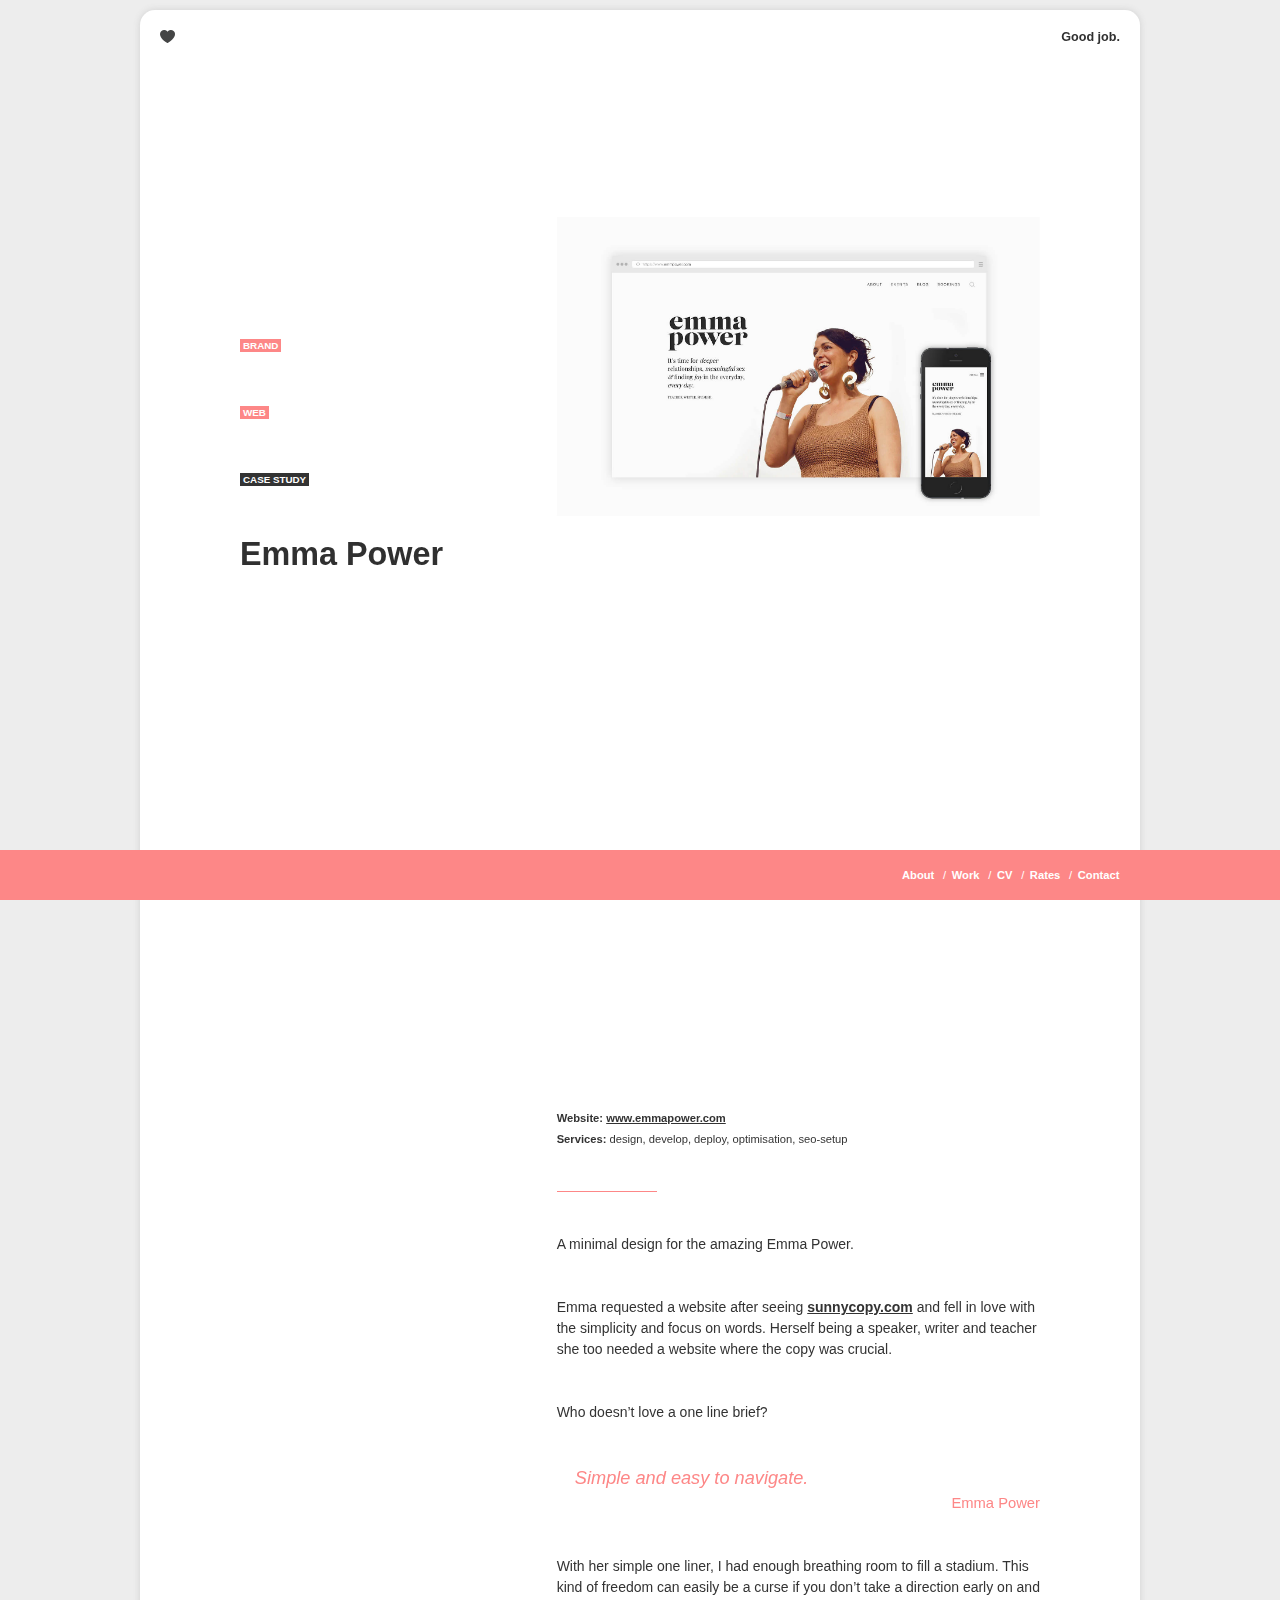
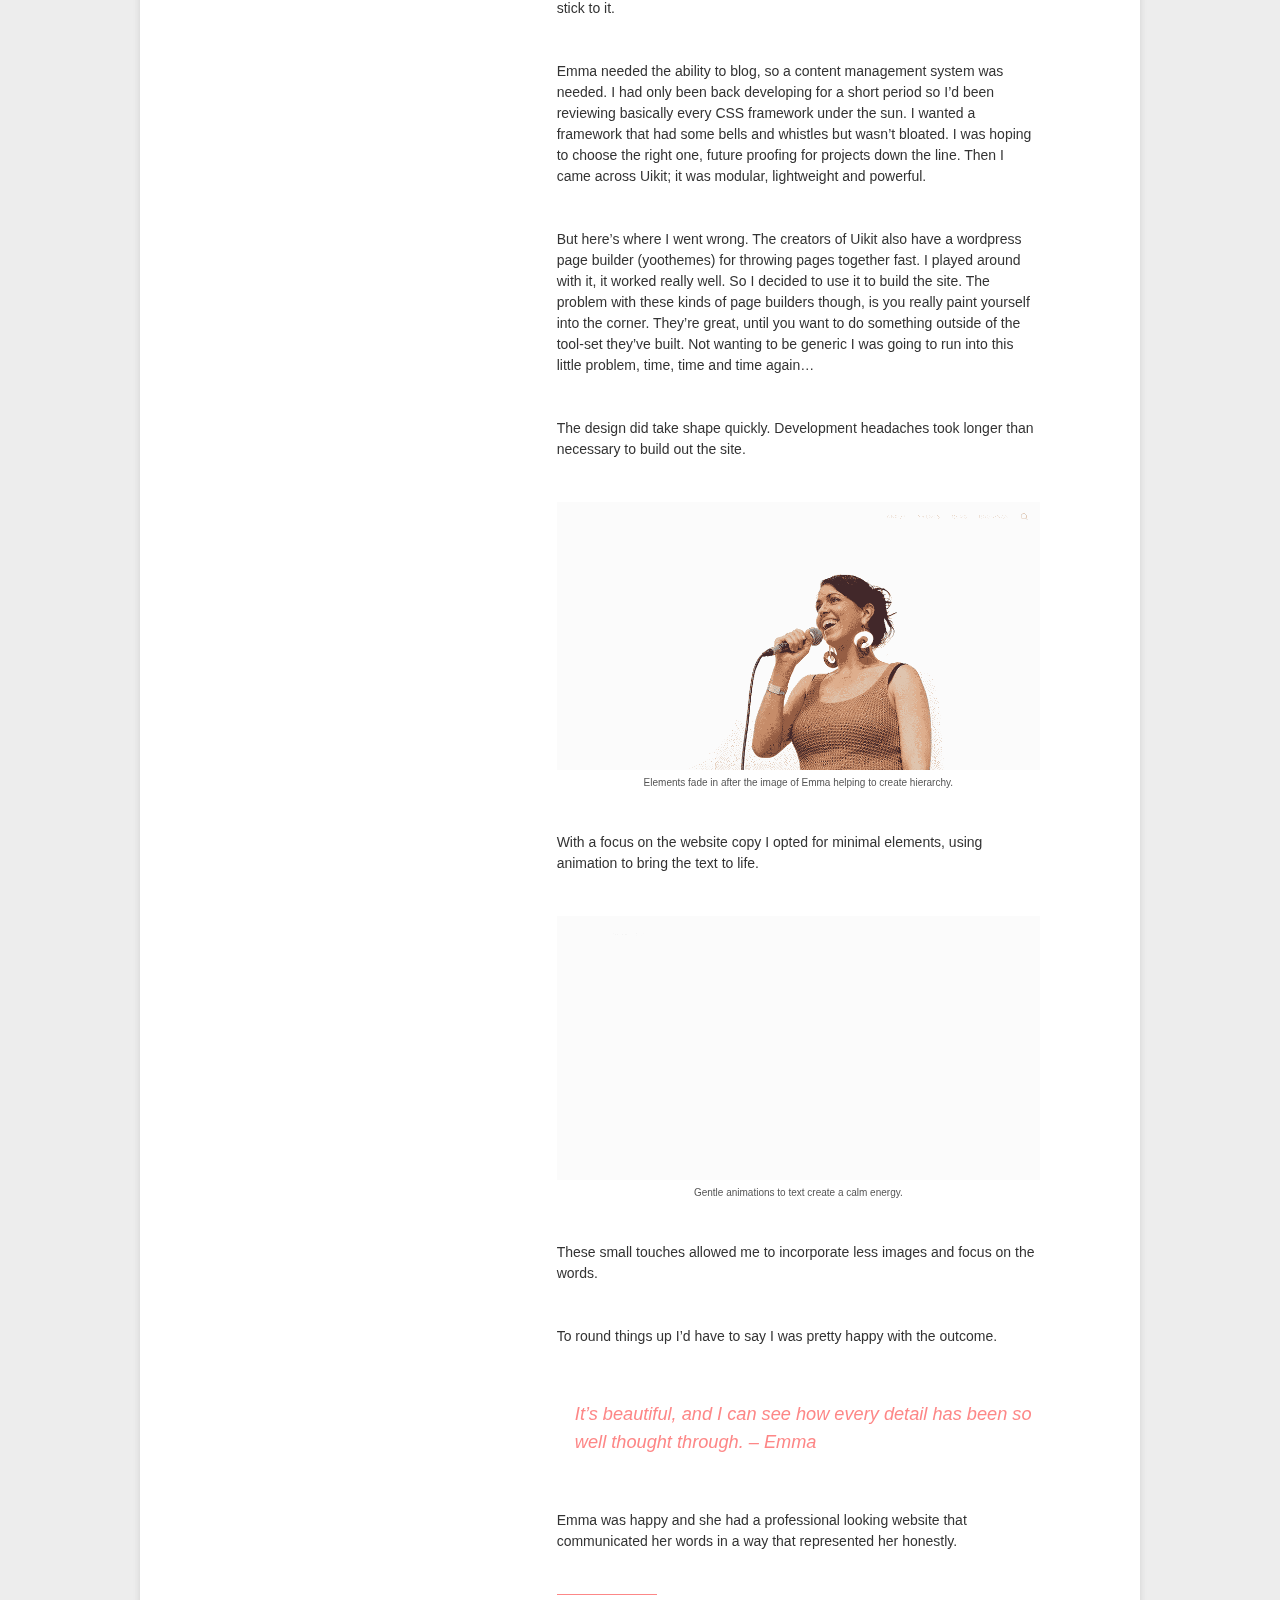
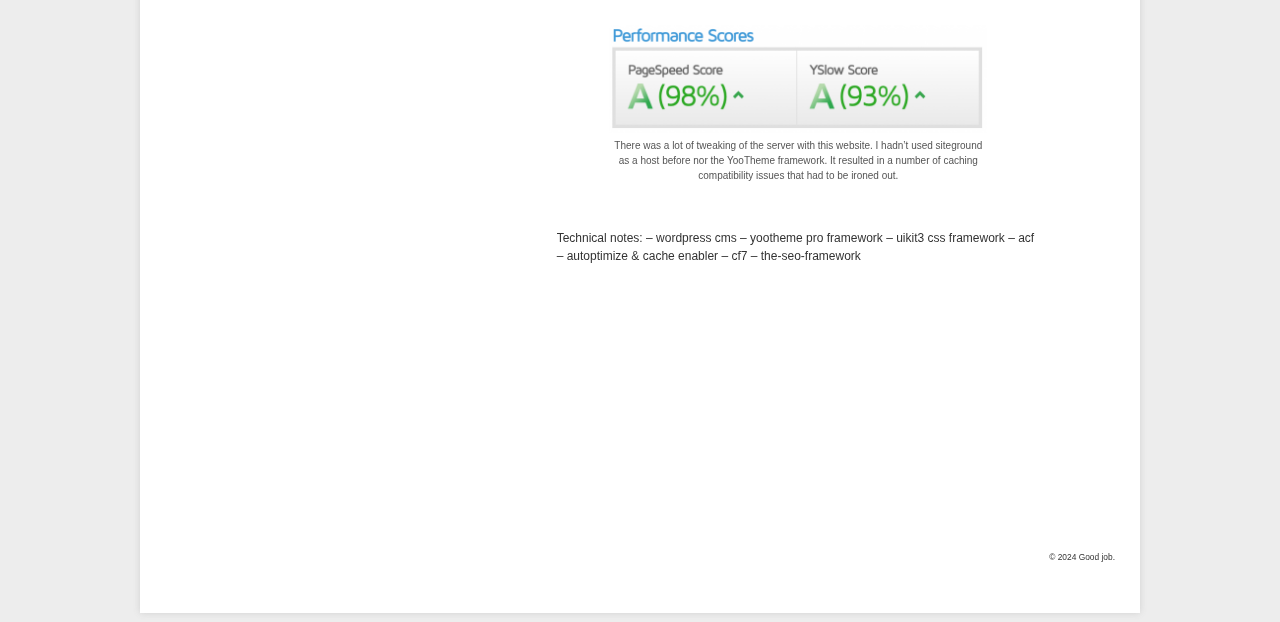
<file: emma-power/index.html>
<!DOCTYPE html><!--[if lt IE 7]><html lang="en" class="no-js lt-ie9 lt-ie8 lt-ie7"><![endif]--><!--[if (IE 7)&!(IEMobile)]><html lang="en" class="no-js lt-ie9 lt-ie8"><![endif]--><!--[if (IE 8)&!(IEMobile)]><html lang="en" class="no-js lt-ie9"><![endif]--><!--[if gt IE 8]><!--><html class=no-js itemscope itemtype=https://schema.org/Article lang=en> <!--<![endif]--> <head><meta charset=UTF-8><meta content="ie=edge" http-equiv=x-ua-compatible><meta content="width=device-width, initial-scale=1, shrink-to-fit=no" name=viewport><link href=/theme/goodjob/favicon.png rel=icon> <!--[if IE]>
            <link rel="shortcut icon" href="/theme/goodjob/favicon.ico">
        <![endif]--> <link href=/theme/goodjob/library/images/apple-touch-icon.png rel=apple-touch-icon><link color=#0088cc href=/theme/goodjob/library/images/icon.svg rel=mask-icon><title>Emma Power &#8211; Good job.</title><meta content=max-image-preview:large name=robots><link href=/includes/css/dist/block-library/style.min.css rel=stylesheet><style>.wp-block-audio :where(figcaption){color:#555;font-size:13px;text-align:center}.is-dark-theme .wp-block-audio :where(figcaption){color:#fffa6}.wp-block-audio{margin:0 0 1em}.wp-block-code{border:1px solid #ccc;border-radius:4px;font-family:Menlo,Consolas,monaco,monospace;padding:.8em 1em}.wp-block-embed :where(figcaption){color:#555;font-size:13px;text-align:center}.is-dark-theme .wp-block-embed :where(figcaption){color:#fffa6}.wp-block-embed{margin:0 0 1em}.blocks-gallery-caption{color:#555;font-size:13px;text-align:center}.is-dark-theme .blocks-gallery-caption{color:#fffa6}:root :where(.wp-block-image figcaption){color:#555;font-size:13px;text-align:center}.is-dark-theme :root :where(.wp-block-image figcaption){color:#fffa6}.wp-block-image{margin:0 0 1em}.wp-block-pullquote{border-bottom:4px solid;border-top:4px solid;color:currentColor;margin-bottom:1.75em}.wp-block-pullquote cite,.wp-block-pullquote footer,.wp-block-pullquote__citation{color:currentColor;font-size:.8125em;font-style:normal;text-transform:uppercase}.wp-block-quote{border-left:.25em solid;margin:0 0 1.75em;padding-left:1em}.wp-block-quote cite,.wp-block-quote footer{color:currentColor;font-size:.8125em;font-style:normal;position:relative}.wp-block-quote.has-text-align-right{border-left:none;border-right:.25em solid;padding-left:0;padding-right:1em}.wp-block-quote.has-text-align-center{border:0;padding-left:0}.wp-block-quote.is-large,.wp-block-quote.is-style-large,.wp-block-quote.is-style-plain{border:0}.wp-block-search .wp-block-search__label{font-weight:700}.wp-block-search__button{border:1px solid #ccc;padding:.375em .625em}:where(.wp-block-group.has-background){padding:1.25em 2.375em}.wp-block-separator.has-css-opacity{opacity:.4}.wp-block-separator{border:0;border-bottom:2px solid;margin-left:auto;margin-right:auto}.wp-block-separator.has-alpha-channel-opacity{opacity:1}.wp-block-separator:not(.is-style-wide):not(.is-style-dots){width:100px}.wp-block-separator.has-background:not(.is-style-dots){border-bottom:none;height:1px}.wp-block-separator.has-background:not(.is-style-wide):not(.is-style-dots){height:2px}.wp-block-table{margin:0 0 1em}.wp-block-table td,.wp-block-table th{word-break:normal}.wp-block-table :where(figcaption){color:#555;font-size:13px;text-align:center}.is-dark-theme .wp-block-table :where(figcaption){color:#fffa6}.wp-block-video :where(figcaption){color:#555;font-size:13px;text-align:center}.is-dark-theme .wp-block-video :where(figcaption){color:#fffa6}.wp-block-video{margin:0 0 1em}:root :where(.wp-block-template-part.has-background){margin-bottom:0;margin-top:0;padding:1.25em 2.375em}</style><link href=/theme/goodjob/library/css/gutenberg.css rel=stylesheet><style>/*! This file is auto-generated */
.wp-block-button__link{color:#fff;background-color:#32373c;border-radius:9999px;box-shadow:none;text-decoration:none;padding:calc(.667em+2px) calc(1.333em+2px);font-size:1.125em}.wp-block-file__button{background:#32373c;color:#fff;text-decoration:none}</style><style>:root{--wp--preset--aspect-ratio--square:1;--wp--preset--aspect-ratio--4-3:4/3;--wp--preset--aspect-ratio--3-4:3/4;--wp--preset--aspect-ratio--3-2:3/2;--wp--preset--aspect-ratio--2-3:2/3;--wp--preset--aspect-ratio--16-9:16/9;--wp--preset--aspect-ratio--9-16:9/16;--wp--preset--color--black:#000;--wp--preset--color--cyan-bluish-gray:#abb8c3;--wp--preset--color--white:#fff;--wp--preset--color--pale-pink:#f78da7;--wp--preset--color--vivid-red:#cf2e2e;--wp--preset--color--luminous-vivid-orange:#ff6900;--wp--preset--color--luminous-vivid-amber:#fcb900;--wp--preset--color--light-green-cyan:#7bdcb5;--wp--preset--color--vivid-green-cyan:#00d084;--wp--preset--color--pale-cyan-blue:#8ed1fc;--wp--preset--color--vivid-cyan-blue:#0693e3;--wp--preset--color--vivid-purple:#9b51e0;--wp--preset--gradient--vivid-cyan-blue-to-vivid-purple:linear-gradient(135deg,rgba(6,147,227,1) 0,rgb(155,81,224) 100%);--wp--preset--gradient--light-green-cyan-to-vivid-green-cyan:linear-gradient(135deg,rgb(122,220,180) 0,rgb(0,208,130) 100%);--wp--preset--gradient--luminous-vivid-amber-to-luminous-vivid-orange:linear-gradient(135deg,rgba(252,185,0,1) 0,rgba(255,105,0,1) 100%);--wp--preset--gradient--luminous-vivid-orange-to-vivid-red:linear-gradient(135deg,rgba(255,105,0,1) 0,rgb(207,46,46) 100%);--wp--preset--gradient--very-light-gray-to-cyan-bluish-gray:linear-gradient(135deg,rgb(238,238,238) 0,rgb(169,184,195) 100%);--wp--preset--gradient--cool-to-warm-spectrum:linear-gradient(135deg,rgb(74,234,220) 0,rgb(151,120,209) 20%,rgb(207,42,186) 40%,rgb(238,44,130) 60%,rgb(251,105,98) 80%,rgb(254,248,76) 100%);--wp--preset--gradient--blush-light-purple:linear-gradient(135deg,rgb(255,206,236) 0,rgb(152,150,240) 100%);--wp--preset--gradient--blush-bordeaux:linear-gradient(135deg,rgb(254,205,165) 0,rgb(254,45,45) 50%,rgb(107,0,62) 100%);--wp--preset--gradient--luminous-dusk:linear-gradient(135deg,rgb(255,203,112) 0,rgb(199,81,192) 50%,rgb(65,88,208) 100%);--wp--preset--gradient--pale-ocean:linear-gradient(135deg,rgb(255,245,203) 0,rgb(182,227,212) 50%,rgb(51,167,181) 100%);--wp--preset--gradient--electric-grass:linear-gradient(135deg,rgb(202,248,128) 0,rgb(113,206,126) 100%);--wp--preset--gradient--midnight:linear-gradient(135deg,rgb(2,3,129) 0,rgb(40,116,252) 100%);--wp--preset--font-size--small:13px;--wp--preset--font-size--medium:20px;--wp--preset--font-size--large:36px;--wp--preset--font-size--x-large:42px;--wp--preset--spacing--20:.44rem;--wp--preset--spacing--30:.67rem;--wp--preset--spacing--40:1rem;--wp--preset--spacing--50:1.5rem;--wp--preset--spacing--60:2.25rem;--wp--preset--spacing--70:3.38rem;--wp--preset--spacing--80:5.06rem;--wp--preset--shadow--natural:6px 6px 9px rgba(0,0,0,.2);--wp--preset--shadow--deep:12px 12px 50px rgba(0,0,0,.4);--wp--preset--shadow--sharp:6px 6px 0 rgba(0,0,0,.2);--wp--preset--shadow--outlined:6px 6px 0 -3px rgba(255,255,255,1),6px 6px rgba(0,0,0,1);--wp--preset--shadow--crisp:6px 6px 0 rgba(0,0,0,1)}:where(.is-layout-flex){gap:.5em}:where(.is-layout-grid){gap:.5em}body .is-layout-flex{display:flex}.is-layout-flex{flex-wrap:wrap;align-items:center}.is-layout-flex>:is(*,div){margin:0}body .is-layout-grid{display:grid}.is-layout-grid>:is(*,div){margin:0}:where(.wp-block-columns.is-layout-flex){gap:2em}:where(.wp-block-columns.is-layout-grid){gap:2em}:where(.wp-block-post-template.is-layout-flex){gap:1.25em}:where(.wp-block-post-template.is-layout-grid){gap:1.25em}.has-black-color{color:var(--wp--preset--color--black)!important}.has-cyan-bluish-gray-color{color:var(--wp--preset--color--cyan-bluish-gray)!important}.has-white-color{color:var(--wp--preset--color--white)!important}.has-pale-pink-color{color:var(--wp--preset--color--pale-pink)!important}.has-vivid-red-color{color:var(--wp--preset--color--vivid-red)!important}.has-luminous-vivid-orange-color{color:var(--wp--preset--color--luminous-vivid-orange)!important}.has-luminous-vivid-amber-color{color:var(--wp--preset--color--luminous-vivid-amber)!important}.has-light-green-cyan-color{color:var(--wp--preset--color--light-green-cyan)!important}.has-vivid-green-cyan-color{color:var(--wp--preset--color--vivid-green-cyan)!important}.has-pale-cyan-blue-color{color:var(--wp--preset--color--pale-cyan-blue)!important}.has-vivid-cyan-blue-color{color:var(--wp--preset--color--vivid-cyan-blue)!important}.has-vivid-purple-color{color:var(--wp--preset--color--vivid-purple)!important}.has-black-background-color{background-color:var(--wp--preset--color--black)!important}.has-cyan-bluish-gray-background-color{background-color:var(--wp--preset--color--cyan-bluish-gray)!important}.has-white-background-color{background-color:var(--wp--preset--color--white)!important}.has-pale-pink-background-color{background-color:var(--wp--preset--color--pale-pink)!important}.has-vivid-red-background-color{background-color:var(--wp--preset--color--vivid-red)!important}.has-luminous-vivid-orange-background-color{background-color:var(--wp--preset--color--luminous-vivid-orange)!important}.has-luminous-vivid-amber-background-color{background-color:var(--wp--preset--color--luminous-vivid-amber)!important}.has-light-green-cyan-background-color{background-color:var(--wp--preset--color--light-green-cyan)!important}.has-vivid-green-cyan-background-color{background-color:var(--wp--preset--color--vivid-green-cyan)!important}.has-pale-cyan-blue-background-color{background-color:var(--wp--preset--color--pale-cyan-blue)!important}.has-vivid-cyan-blue-background-color{background-color:var(--wp--preset--color--vivid-cyan-blue)!important}.has-vivid-purple-background-color{background-color:var(--wp--preset--color--vivid-purple)!important}.has-black-border-color{border-color:var(--wp--preset--color--black)!important}.has-cyan-bluish-gray-border-color{border-color:var(--wp--preset--color--cyan-bluish-gray)!important}.has-white-border-color{border-color:var(--wp--preset--color--white)!important}.has-pale-pink-border-color{border-color:var(--wp--preset--color--pale-pink)!important}.has-vivid-red-border-color{border-color:var(--wp--preset--color--vivid-red)!important}.has-luminous-vivid-orange-border-color{border-color:var(--wp--preset--color--luminous-vivid-orange)!important}.has-luminous-vivid-amber-border-color{border-color:var(--wp--preset--color--luminous-vivid-amber)!important}.has-light-green-cyan-border-color{border-color:var(--wp--preset--color--light-green-cyan)!important}.has-vivid-green-cyan-border-color{border-color:var(--wp--preset--color--vivid-green-cyan)!important}.has-pale-cyan-blue-border-color{border-color:var(--wp--preset--color--pale-cyan-blue)!important}.has-vivid-cyan-blue-border-color{border-color:var(--wp--preset--color--vivid-cyan-blue)!important}.has-vivid-purple-border-color{border-color:var(--wp--preset--color--vivid-purple)!important}.has-vivid-cyan-blue-to-vivid-purple-gradient-background{background:var(--wp--preset--gradient--vivid-cyan-blue-to-vivid-purple)!important}.has-light-green-cyan-to-vivid-green-cyan-gradient-background{background:var(--wp--preset--gradient--light-green-cyan-to-vivid-green-cyan)!important}.has-luminous-vivid-amber-to-luminous-vivid-orange-gradient-background{background:var(--wp--preset--gradient--luminous-vivid-amber-to-luminous-vivid-orange)!important}.has-luminous-vivid-orange-to-vivid-red-gradient-background{background:var(--wp--preset--gradient--luminous-vivid-orange-to-vivid-red)!important}.has-very-light-gray-to-cyan-bluish-gray-gradient-background{background:var(--wp--preset--gradient--very-light-gray-to-cyan-bluish-gray)!important}.has-cool-to-warm-spectrum-gradient-background{background:var(--wp--preset--gradient--cool-to-warm-spectrum)!important}.has-blush-light-purple-gradient-background{background:var(--wp--preset--gradient--blush-light-purple)!important}.has-blush-bordeaux-gradient-background{background:var(--wp--preset--gradient--blush-bordeaux)!important}.has-luminous-dusk-gradient-background{background:var(--wp--preset--gradient--luminous-dusk)!important}.has-pale-ocean-gradient-background{background:var(--wp--preset--gradient--pale-ocean)!important}.has-electric-grass-gradient-background{background:var(--wp--preset--gradient--electric-grass)!important}.has-midnight-gradient-background{background:var(--wp--preset--gradient--midnight)!important}.has-small-font-size{font-size:var(--wp--preset--font-size--small)!important}.has-medium-font-size{font-size:var(--wp--preset--font-size--medium)!important}.has-large-font-size{font-size:var(--wp--preset--font-size--large)!important}.has-x-large-font-size{font-size:var(--wp--preset--font-size--x-large)!important}:where(.wp-block-post-template.is-layout-flex){gap:1.25em}:where(.wp-block-post-template.is-layout-grid){gap:1.25em}:where(.wp-block-columns.is-layout-flex){gap:2em}:where(.wp-block-columns.is-layout-grid){gap:2em}:root :where(.wp-block-pullquote){font-size:1.5em;line-height:1.6}</style><link href=/theme/goodjob/library/css/style.css rel=stylesheet> <!--[if lt IE 9]>
<link rel='stylesheet'  href='/theme/goodjob/library/css/ie.css' type='text/css' media='all' />
<![endif]--> <script src=/includes/js/jquery/jquery.min.js></script><link href=/emma-power/ rel=canonical><link href="/?p=69" rel=shortlink><meta content=/uploads/simply-static/configs/ name=ssp-config-path><link href=/uploads/2019/03/cropped-logo-heart-32x32.png rel=icon sizes=32x32><link href=/uploads/2019/03/cropped-logo-heart-192x192.png rel=icon sizes=192x192><link href=/uploads/2019/03/cropped-logo-heart-180x180.png rel=apple-touch-icon><meta content=/uploads/2019/03/cropped-logo-heart-270x270.png name=msapplication-TileImage> <body class="default emma-power post-template-default postid-69 single single-format-standard single-post wp-custom-logo" itemscope itemtype=https://schema.org/WebPage><header class=header id=header itemscope itemtype=https://schema.org/WPHeader role=banner><div class=preload id=bloginfo itemscope itemtype=https://schema.org/Organization><div id=logo itemprop=logo><a href=/ itemprop=url rel=nofollow title="Good job."></a><a class=custom-logo-link href=/ rel=home><img alt="Good job." class=custom-logo decoding=async height=90 src=/uploads/2021/10/cropped-logo-heart-90px.png width=90></a> </div> <div class=site-title id=site-title itemprop=name><a href=/ itemprop=url rel=nofollow title="Good job."> Good job. </a> </div></div> <nav aria-label="Primary Menu " class=nav-container itemscope itemtype=https://schema.org/SiteNavigationElement role=navigation><h2 class=screen-reader-text>Primary Menu</h2> <ul class=nav id=menu-menu-1><li class="menu-item menu-item-52 menu-item-home menu-item-object-custom menu-item-type-custom" id=menu-item-52><a href=/#about>About</a> <li class="menu-item menu-item-405 menu-item-object-page menu-item-type-post_type" id=menu-item-405><a href=/work/>Work</a> <li class="menu-item menu-item-461 menu-item-object-page menu-item-type-post_type" id=menu-item-461><a href=/cv/>CV</a> <li class="menu-item menu-item-368 menu-item-object-page menu-item-type-post_type" id=menu-item-368><a href=/rate-card/>Rates</a> <li class="menu-item menu-item-366 menu-item-object-page menu-item-type-post_type" id=menu-item-366><a href=/contact/>Contact</a></ul></nav></header> <main class=main id=main itemprop=mainContentOfPage itemscope itemtype=https://schema.org/Blog role=main><article class="category-case-study format-standard has-post-thumbnail hentry post post-69 status-publish tag-brand tag-web type-post" id=post-69 itemprop=blogPost itemscope itemtype=https://schema.org/BlogPosting role=article><header class="article-header entry-header"><div class=post-tag><span>Brand</span></div> <div class=post-tag><span>Web</span></div> <div class=post-cat><span>Case Study</span></div> <h1 class="entry-title single-title" itemprop=headline rel=bookmark>Emma Power</h1></header> <section class=entry-content itemprop=articleBody><div class=featured-image><input id=expand-toggle type=checkbox> <label for=expand-toggle id=expand-image><img alt="" class="attachment-full size-full wp-post-image" decoding=async fetchpriority=high height=1020 sizes="(max-width: 1650px) 100vw, 1650px" src=/uploads/2018/11/case-study-emma-power.jpg srcset="/uploads/2018/11/case-study-emma-power.jpg 1650w, /uploads/2018/11/case-study-emma-power-300x185.jpg 300w, /uploads/2018/11/case-study-emma-power-768x475.jpg 768w, /uploads/2018/11/case-study-emma-power-1024x633.jpg 1024w" width=1650></label></div> <p><small><strong>Website:</strong> <a href=https://www.emmapower.com/>www.emmapower.com</a></small><br><small><strong>Services:</strong>&nbsp;</small><small>design, d</small><small>evelop, deploy, optimisation, seo-setup</small> <hr class=wp-block-separator> <p>A minimal design for the amazing Emma Power. <p>Emma requested a website after seeing <a href=https://john.basham.com.au/sunny-copy/>sunnycopy.com</a> and fell in love with the simplicity and focus on words. Herself being a speaker, writer and teacher she too needed a website where the copy was crucial. <p>Who doesn&#8217;t love a one line brief? <blockquote class=wp-block-quote>Simple and easy to navigate.<cite>Emma Power</cite> </blockquote> <p>With her simple one liner, I had enough breathing room to fill a stadium. This kind of freedom can easily be a curse if you don&#8217;t take a direction early on and stick to it. <p>Emma needed the ability to blog, so a content management system was needed. I had only been back developing for a short period so I&#8217;d been reviewing basically every CSS framework under the sun. I wanted a framework that had some bells and whistles but wasn&#8217;t bloated. I was hoping to choose the right one, future proofing for projects down the line. Then I came across Uikit; it was modular, lightweight and powerful. <p>But here&#8217;s where I went wrong. The creators of Uikit also have a wordpress page builder (yoothemes) for throwing pages together fast. I played around with it, it worked really well. So I decided to use it to build the site. The problem with these kinds of page builders though, is you really paint yourself into the corner. They&#8217;re great, until you want to do something outside of the tool-set they&#8217;ve built. Not wanting to be generic I was going to run into this little problem, time, time and time again&#8230; <p>The design did take shape quickly. Development headaches took longer than necessary to build out the site.</p> <figure class="alignnone size-full wp-block-image wp-image-44"><img alt="Animated gif, text fade in after the image of Emma helping to create hierarchy." class=wp-image-185 decoding=async height=520 src=/uploads/2018/11/home-text-fade-in-animation.gif width=940><figcaption>Elements fade in after the image of Emma helping to create hierarchy.</figcaption></figure> <p>With a focus on the website copy I opted for minimal elements, using animation to bring the text to life.</p> <figure class="alignnone size-full wp-block-image wp-image-45"><img alt="An animated gif of page design, text moves and fades in to nice effect" class=wp-image-187 decoding=async height=513 src=/uploads/2018/11/text-animated.gif width=940><figcaption>Gentle animations to text create a calm energy.</figcaption></figure> <p>These small touches allowed me to incorporate less images and focus on the words. <p>To round things up I&#8217;d have to say I was pretty happy with the outcome. <blockquote class="is-layout-flow wp-block-quote wp-block-quote-is-layout-flow"><p>It&#8217;s beautiful, and I can see how every detail has been so well thought through. &#8211; Emma</blockquote> <p>Emma was happy and she had a professional looking website that communicated her words in a way that represented her honestly. <hr class=wp-block-separator> <div class="size-medium wp-block-image wp-image-61"><figure class="aligncenter is-resized"><img alt="Performance Score for Emma Powers website by GT Metrix. Pagespeed Score 98%. YSlow Score = 93%" class=wp-image-266 decoding=async height=107 loading=lazy sizes="(max-width: 378px) 100vw, 378px" src=/uploads/2018/12/Screen-Shot-2018-12-11-at-3.57.07-pm.png srcset="/uploads/2018/12/Screen-Shot-2018-12-11-at-3.57.07-pm.png 924w, /uploads/2018/12/Screen-Shot-2018-12-11-at-3.57.07-pm-300x85.png 300w, /uploads/2018/12/Screen-Shot-2018-12-11-at-3.57.07-pm-768x218.png 768w" width=378><figcaption>There was a lot of tweaking of the server with this website. I hadn&#8217;t used siteground as a host before nor the YooTheme framework. It resulted in a number of caching compatibility issues that had to be ironed out.</figcaption></figure></div> <p style=font-size:12px>Technical notes: &#8211; wordpress cms &#8211; yootheme pro framework &#8211; uikit3 css framework &#8211; acf &#8211; autoptimize &amp; cache enabler &#8211; cf7 &#8211; the-seo-framework </section> <footer class=article-footer></footer></article> </main> <footer class=footer id=footer itemscope itemtype=https://schema.org/WPFooter role=contentinfo><div class=wrap id=inner-footer><p class="copyright source-org">&copy; 2024 Good job. </div> </footer> <span class=ssp-id style=display:none>69</span> <script src=/theme/goodjob/library/js/scripts.js></script>
</file>
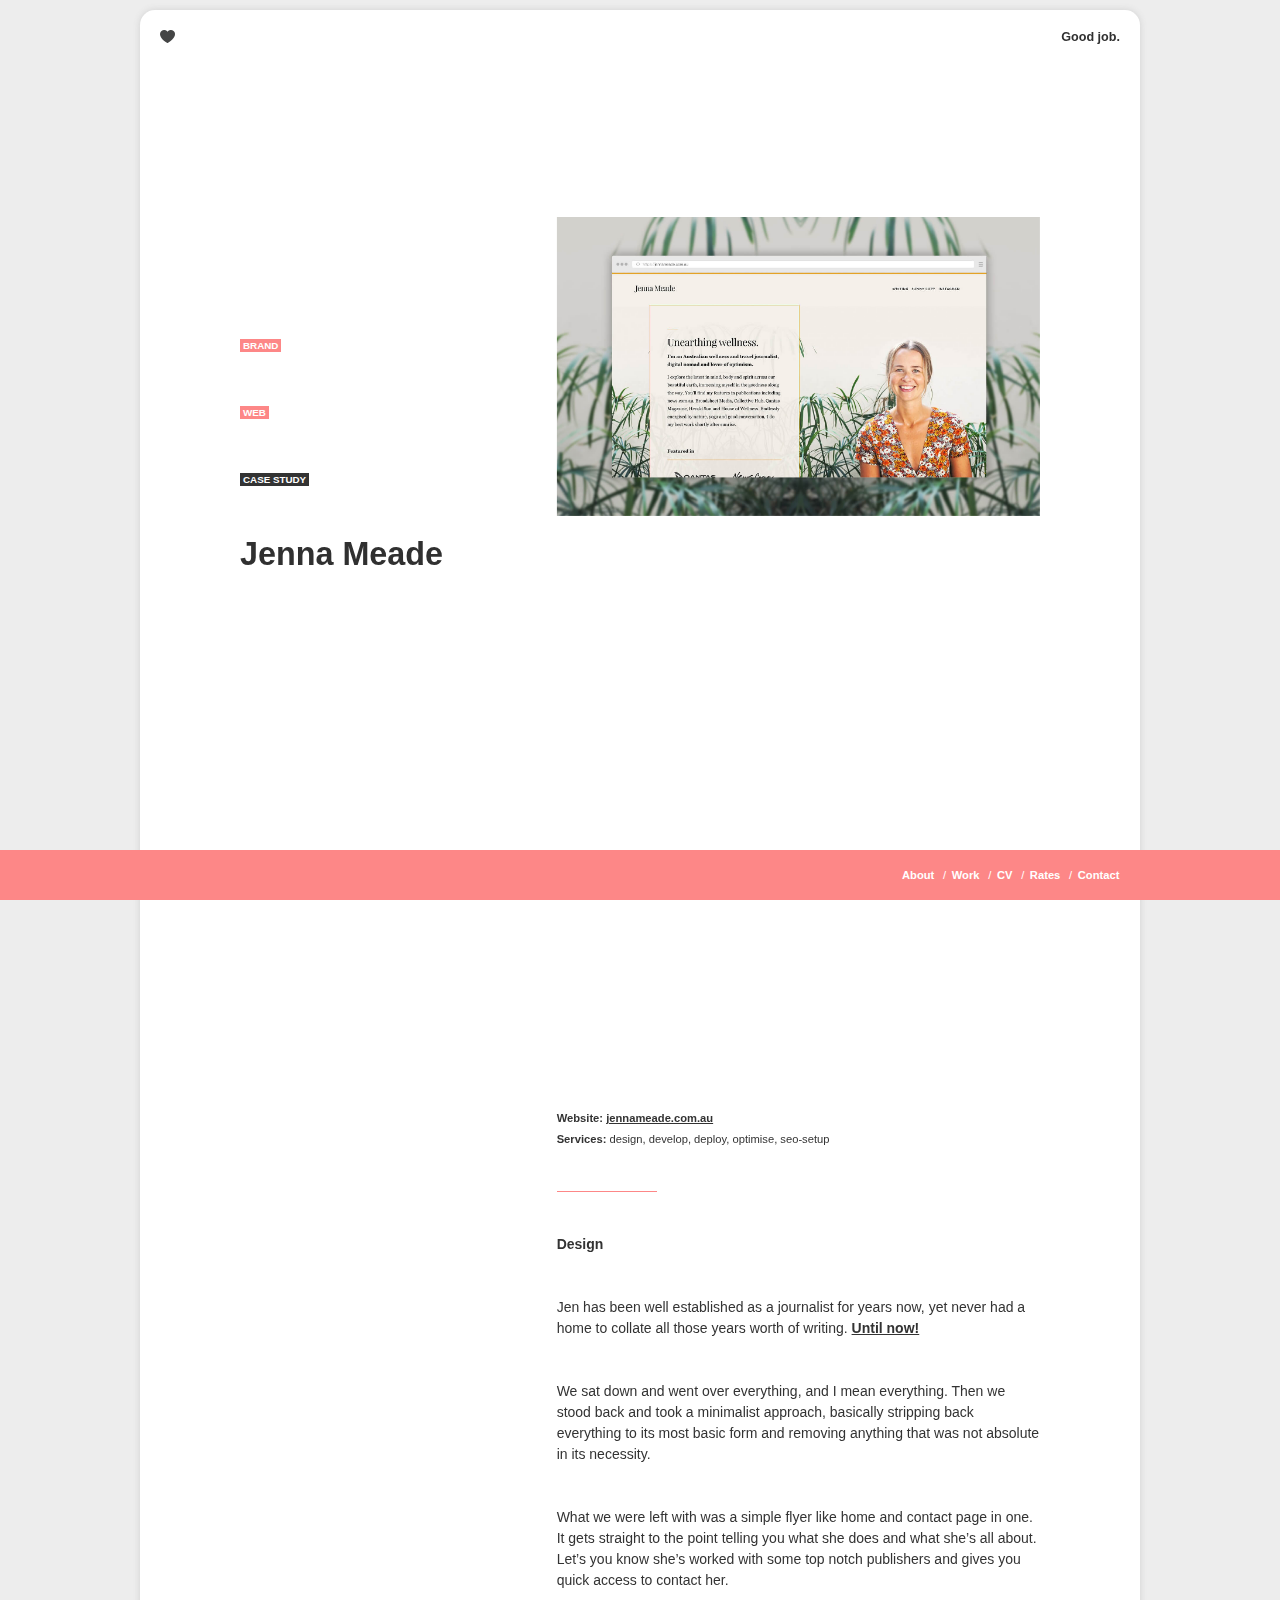
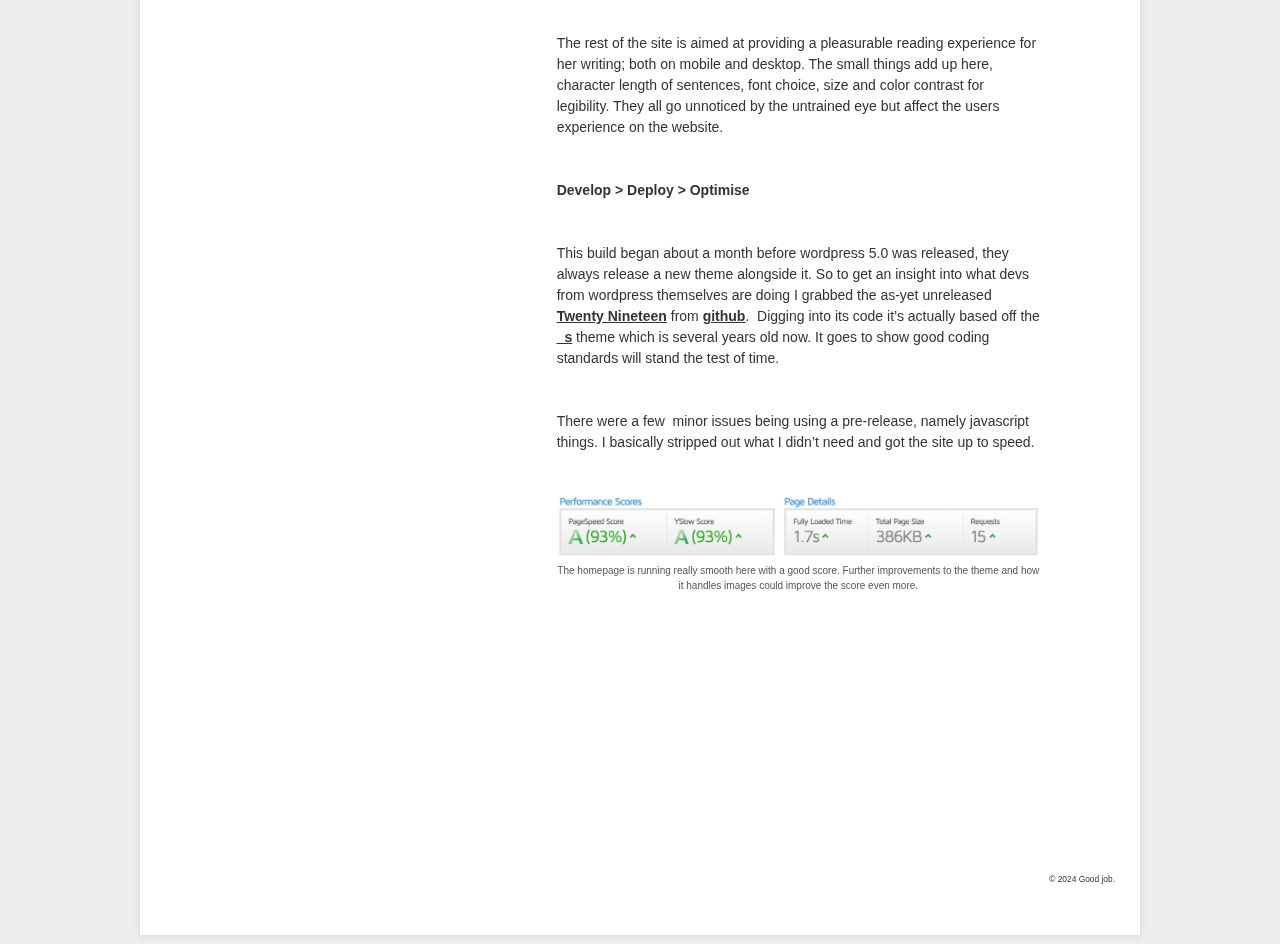
<file: jenna-meade/index.html>
<!DOCTYPE html><!--[if lt IE 7]><html lang="en" class="no-js lt-ie9 lt-ie8 lt-ie7"><![endif]--><!--[if (IE 7)&!(IEMobile)]><html lang="en" class="no-js lt-ie9 lt-ie8"><![endif]--><!--[if (IE 8)&!(IEMobile)]><html lang="en" class="no-js lt-ie9"><![endif]--><!--[if gt IE 8]><!--><html class=no-js itemscope itemtype=https://schema.org/Article lang=en> <!--<![endif]--> <head><meta charset=UTF-8><meta content="ie=edge" http-equiv=x-ua-compatible><meta content="width=device-width, initial-scale=1, shrink-to-fit=no" name=viewport><link href=/theme/goodjob/favicon.png rel=icon> <!--[if IE]>
            <link rel="shortcut icon" href="/theme/goodjob/favicon.ico">
        <![endif]--> <link href=/theme/goodjob/library/images/apple-touch-icon.png rel=apple-touch-icon><link color=#0088cc href=/theme/goodjob/library/images/icon.svg rel=mask-icon><title>Jenna Meade &#8211; Good job.</title><meta content=max-image-preview:large name=robots><link href=/includes/css/dist/block-library/style.min.css rel=stylesheet><style>.wp-block-audio :where(figcaption){color:#555;font-size:13px;text-align:center}.is-dark-theme .wp-block-audio :where(figcaption){color:#fffa6}.wp-block-audio{margin:0 0 1em}.wp-block-code{border:1px solid #ccc;border-radius:4px;font-family:Menlo,Consolas,monaco,monospace;padding:.8em 1em}.wp-block-embed :where(figcaption){color:#555;font-size:13px;text-align:center}.is-dark-theme .wp-block-embed :where(figcaption){color:#fffa6}.wp-block-embed{margin:0 0 1em}.blocks-gallery-caption{color:#555;font-size:13px;text-align:center}.is-dark-theme .blocks-gallery-caption{color:#fffa6}:root :where(.wp-block-image figcaption){color:#555;font-size:13px;text-align:center}.is-dark-theme :root :where(.wp-block-image figcaption){color:#fffa6}.wp-block-image{margin:0 0 1em}.wp-block-pullquote{border-bottom:4px solid;border-top:4px solid;color:currentColor;margin-bottom:1.75em}.wp-block-pullquote cite,.wp-block-pullquote footer,.wp-block-pullquote__citation{color:currentColor;font-size:.8125em;font-style:normal;text-transform:uppercase}.wp-block-quote{border-left:.25em solid;margin:0 0 1.75em;padding-left:1em}.wp-block-quote cite,.wp-block-quote footer{color:currentColor;font-size:.8125em;font-style:normal;position:relative}.wp-block-quote.has-text-align-right{border-left:none;border-right:.25em solid;padding-left:0;padding-right:1em}.wp-block-quote.has-text-align-center{border:0;padding-left:0}.wp-block-quote.is-large,.wp-block-quote.is-style-large,.wp-block-quote.is-style-plain{border:0}.wp-block-search .wp-block-search__label{font-weight:700}.wp-block-search__button{border:1px solid #ccc;padding:.375em .625em}:where(.wp-block-group.has-background){padding:1.25em 2.375em}.wp-block-separator.has-css-opacity{opacity:.4}.wp-block-separator{border:0;border-bottom:2px solid;margin-left:auto;margin-right:auto}.wp-block-separator.has-alpha-channel-opacity{opacity:1}.wp-block-separator:not(.is-style-wide):not(.is-style-dots){width:100px}.wp-block-separator.has-background:not(.is-style-dots){border-bottom:none;height:1px}.wp-block-separator.has-background:not(.is-style-wide):not(.is-style-dots){height:2px}.wp-block-table{margin:0 0 1em}.wp-block-table td,.wp-block-table th{word-break:normal}.wp-block-table :where(figcaption){color:#555;font-size:13px;text-align:center}.is-dark-theme .wp-block-table :where(figcaption){color:#fffa6}.wp-block-video :where(figcaption){color:#555;font-size:13px;text-align:center}.is-dark-theme .wp-block-video :where(figcaption){color:#fffa6}.wp-block-video{margin:0 0 1em}:root :where(.wp-block-template-part.has-background){margin-bottom:0;margin-top:0;padding:1.25em 2.375em}</style><link href=/theme/goodjob/library/css/gutenberg.css rel=stylesheet><style>/*! This file is auto-generated */
.wp-block-button__link{color:#fff;background-color:#32373c;border-radius:9999px;box-shadow:none;text-decoration:none;padding:calc(.667em+2px) calc(1.333em+2px);font-size:1.125em}.wp-block-file__button{background:#32373c;color:#fff;text-decoration:none}</style><style>:root{--wp--preset--aspect-ratio--square:1;--wp--preset--aspect-ratio--4-3:4/3;--wp--preset--aspect-ratio--3-4:3/4;--wp--preset--aspect-ratio--3-2:3/2;--wp--preset--aspect-ratio--2-3:2/3;--wp--preset--aspect-ratio--16-9:16/9;--wp--preset--aspect-ratio--9-16:9/16;--wp--preset--color--black:#000;--wp--preset--color--cyan-bluish-gray:#abb8c3;--wp--preset--color--white:#fff;--wp--preset--color--pale-pink:#f78da7;--wp--preset--color--vivid-red:#cf2e2e;--wp--preset--color--luminous-vivid-orange:#ff6900;--wp--preset--color--luminous-vivid-amber:#fcb900;--wp--preset--color--light-green-cyan:#7bdcb5;--wp--preset--color--vivid-green-cyan:#00d084;--wp--preset--color--pale-cyan-blue:#8ed1fc;--wp--preset--color--vivid-cyan-blue:#0693e3;--wp--preset--color--vivid-purple:#9b51e0;--wp--preset--gradient--vivid-cyan-blue-to-vivid-purple:linear-gradient(135deg,rgba(6,147,227,1) 0,rgb(155,81,224) 100%);--wp--preset--gradient--light-green-cyan-to-vivid-green-cyan:linear-gradient(135deg,rgb(122,220,180) 0,rgb(0,208,130) 100%);--wp--preset--gradient--luminous-vivid-amber-to-luminous-vivid-orange:linear-gradient(135deg,rgba(252,185,0,1) 0,rgba(255,105,0,1) 100%);--wp--preset--gradient--luminous-vivid-orange-to-vivid-red:linear-gradient(135deg,rgba(255,105,0,1) 0,rgb(207,46,46) 100%);--wp--preset--gradient--very-light-gray-to-cyan-bluish-gray:linear-gradient(135deg,rgb(238,238,238) 0,rgb(169,184,195) 100%);--wp--preset--gradient--cool-to-warm-spectrum:linear-gradient(135deg,rgb(74,234,220) 0,rgb(151,120,209) 20%,rgb(207,42,186) 40%,rgb(238,44,130) 60%,rgb(251,105,98) 80%,rgb(254,248,76) 100%);--wp--preset--gradient--blush-light-purple:linear-gradient(135deg,rgb(255,206,236) 0,rgb(152,150,240) 100%);--wp--preset--gradient--blush-bordeaux:linear-gradient(135deg,rgb(254,205,165) 0,rgb(254,45,45) 50%,rgb(107,0,62) 100%);--wp--preset--gradient--luminous-dusk:linear-gradient(135deg,rgb(255,203,112) 0,rgb(199,81,192) 50%,rgb(65,88,208) 100%);--wp--preset--gradient--pale-ocean:linear-gradient(135deg,rgb(255,245,203) 0,rgb(182,227,212) 50%,rgb(51,167,181) 100%);--wp--preset--gradient--electric-grass:linear-gradient(135deg,rgb(202,248,128) 0,rgb(113,206,126) 100%);--wp--preset--gradient--midnight:linear-gradient(135deg,rgb(2,3,129) 0,rgb(40,116,252) 100%);--wp--preset--font-size--small:13px;--wp--preset--font-size--medium:20px;--wp--preset--font-size--large:36px;--wp--preset--font-size--x-large:42px;--wp--preset--spacing--20:.44rem;--wp--preset--spacing--30:.67rem;--wp--preset--spacing--40:1rem;--wp--preset--spacing--50:1.5rem;--wp--preset--spacing--60:2.25rem;--wp--preset--spacing--70:3.38rem;--wp--preset--spacing--80:5.06rem;--wp--preset--shadow--natural:6px 6px 9px rgba(0,0,0,.2);--wp--preset--shadow--deep:12px 12px 50px rgba(0,0,0,.4);--wp--preset--shadow--sharp:6px 6px 0 rgba(0,0,0,.2);--wp--preset--shadow--outlined:6px 6px 0 -3px rgba(255,255,255,1),6px 6px rgba(0,0,0,1);--wp--preset--shadow--crisp:6px 6px 0 rgba(0,0,0,1)}:where(.is-layout-flex){gap:.5em}:where(.is-layout-grid){gap:.5em}body .is-layout-flex{display:flex}.is-layout-flex{flex-wrap:wrap;align-items:center}.is-layout-flex>:is(*,div){margin:0}body .is-layout-grid{display:grid}.is-layout-grid>:is(*,div){margin:0}:where(.wp-block-columns.is-layout-flex){gap:2em}:where(.wp-block-columns.is-layout-grid){gap:2em}:where(.wp-block-post-template.is-layout-flex){gap:1.25em}:where(.wp-block-post-template.is-layout-grid){gap:1.25em}.has-black-color{color:var(--wp--preset--color--black)!important}.has-cyan-bluish-gray-color{color:var(--wp--preset--color--cyan-bluish-gray)!important}.has-white-color{color:var(--wp--preset--color--white)!important}.has-pale-pink-color{color:var(--wp--preset--color--pale-pink)!important}.has-vivid-red-color{color:var(--wp--preset--color--vivid-red)!important}.has-luminous-vivid-orange-color{color:var(--wp--preset--color--luminous-vivid-orange)!important}.has-luminous-vivid-amber-color{color:var(--wp--preset--color--luminous-vivid-amber)!important}.has-light-green-cyan-color{color:var(--wp--preset--color--light-green-cyan)!important}.has-vivid-green-cyan-color{color:var(--wp--preset--color--vivid-green-cyan)!important}.has-pale-cyan-blue-color{color:var(--wp--preset--color--pale-cyan-blue)!important}.has-vivid-cyan-blue-color{color:var(--wp--preset--color--vivid-cyan-blue)!important}.has-vivid-purple-color{color:var(--wp--preset--color--vivid-purple)!important}.has-black-background-color{background-color:var(--wp--preset--color--black)!important}.has-cyan-bluish-gray-background-color{background-color:var(--wp--preset--color--cyan-bluish-gray)!important}.has-white-background-color{background-color:var(--wp--preset--color--white)!important}.has-pale-pink-background-color{background-color:var(--wp--preset--color--pale-pink)!important}.has-vivid-red-background-color{background-color:var(--wp--preset--color--vivid-red)!important}.has-luminous-vivid-orange-background-color{background-color:var(--wp--preset--color--luminous-vivid-orange)!important}.has-luminous-vivid-amber-background-color{background-color:var(--wp--preset--color--luminous-vivid-amber)!important}.has-light-green-cyan-background-color{background-color:var(--wp--preset--color--light-green-cyan)!important}.has-vivid-green-cyan-background-color{background-color:var(--wp--preset--color--vivid-green-cyan)!important}.has-pale-cyan-blue-background-color{background-color:var(--wp--preset--color--pale-cyan-blue)!important}.has-vivid-cyan-blue-background-color{background-color:var(--wp--preset--color--vivid-cyan-blue)!important}.has-vivid-purple-background-color{background-color:var(--wp--preset--color--vivid-purple)!important}.has-black-border-color{border-color:var(--wp--preset--color--black)!important}.has-cyan-bluish-gray-border-color{border-color:var(--wp--preset--color--cyan-bluish-gray)!important}.has-white-border-color{border-color:var(--wp--preset--color--white)!important}.has-pale-pink-border-color{border-color:var(--wp--preset--color--pale-pink)!important}.has-vivid-red-border-color{border-color:var(--wp--preset--color--vivid-red)!important}.has-luminous-vivid-orange-border-color{border-color:var(--wp--preset--color--luminous-vivid-orange)!important}.has-luminous-vivid-amber-border-color{border-color:var(--wp--preset--color--luminous-vivid-amber)!important}.has-light-green-cyan-border-color{border-color:var(--wp--preset--color--light-green-cyan)!important}.has-vivid-green-cyan-border-color{border-color:var(--wp--preset--color--vivid-green-cyan)!important}.has-pale-cyan-blue-border-color{border-color:var(--wp--preset--color--pale-cyan-blue)!important}.has-vivid-cyan-blue-border-color{border-color:var(--wp--preset--color--vivid-cyan-blue)!important}.has-vivid-purple-border-color{border-color:var(--wp--preset--color--vivid-purple)!important}.has-vivid-cyan-blue-to-vivid-purple-gradient-background{background:var(--wp--preset--gradient--vivid-cyan-blue-to-vivid-purple)!important}.has-light-green-cyan-to-vivid-green-cyan-gradient-background{background:var(--wp--preset--gradient--light-green-cyan-to-vivid-green-cyan)!important}.has-luminous-vivid-amber-to-luminous-vivid-orange-gradient-background{background:var(--wp--preset--gradient--luminous-vivid-amber-to-luminous-vivid-orange)!important}.has-luminous-vivid-orange-to-vivid-red-gradient-background{background:var(--wp--preset--gradient--luminous-vivid-orange-to-vivid-red)!important}.has-very-light-gray-to-cyan-bluish-gray-gradient-background{background:var(--wp--preset--gradient--very-light-gray-to-cyan-bluish-gray)!important}.has-cool-to-warm-spectrum-gradient-background{background:var(--wp--preset--gradient--cool-to-warm-spectrum)!important}.has-blush-light-purple-gradient-background{background:var(--wp--preset--gradient--blush-light-purple)!important}.has-blush-bordeaux-gradient-background{background:var(--wp--preset--gradient--blush-bordeaux)!important}.has-luminous-dusk-gradient-background{background:var(--wp--preset--gradient--luminous-dusk)!important}.has-pale-ocean-gradient-background{background:var(--wp--preset--gradient--pale-ocean)!important}.has-electric-grass-gradient-background{background:var(--wp--preset--gradient--electric-grass)!important}.has-midnight-gradient-background{background:var(--wp--preset--gradient--midnight)!important}.has-small-font-size{font-size:var(--wp--preset--font-size--small)!important}.has-medium-font-size{font-size:var(--wp--preset--font-size--medium)!important}.has-large-font-size{font-size:var(--wp--preset--font-size--large)!important}.has-x-large-font-size{font-size:var(--wp--preset--font-size--x-large)!important}:where(.wp-block-post-template.is-layout-flex){gap:1.25em}:where(.wp-block-post-template.is-layout-grid){gap:1.25em}:where(.wp-block-columns.is-layout-flex){gap:2em}:where(.wp-block-columns.is-layout-grid){gap:2em}:root :where(.wp-block-pullquote){font-size:1.5em;line-height:1.6}</style><link href=/theme/goodjob/library/css/style.css rel=stylesheet> <!--[if lt IE 9]>
<link rel='stylesheet'  href='/theme/goodjob/library/css/ie.css' type='text/css' media='all' />
<![endif]--> <script src=/includes/js/jquery/jquery.min.js></script><link href=/jenna-meade/ rel=canonical><link href="/?p=100" rel=shortlink><meta content=/uploads/simply-static/configs/ name=ssp-config-path><link href=/uploads/2019/03/cropped-logo-heart-32x32.png rel=icon sizes=32x32><link href=/uploads/2019/03/cropped-logo-heart-192x192.png rel=icon sizes=192x192><link href=/uploads/2019/03/cropped-logo-heart-180x180.png rel=apple-touch-icon><meta content=/uploads/2019/03/cropped-logo-heart-270x270.png name=msapplication-TileImage> <body class="default jenna-meade post-template-default postid-100 single single-format-standard single-post wp-custom-logo" itemscope itemtype=https://schema.org/WebPage><header class=header id=header itemscope itemtype=https://schema.org/WPHeader role=banner><div class=preload id=bloginfo itemscope itemtype=https://schema.org/Organization><div id=logo itemprop=logo><a href=/ itemprop=url rel=nofollow title="Good job."></a><a class=custom-logo-link href=/ rel=home><img alt="Good job." class=custom-logo decoding=async height=90 src=/uploads/2021/10/cropped-logo-heart-90px.png width=90></a> </div> <div class=site-title id=site-title itemprop=name><a href=/ itemprop=url rel=nofollow title="Good job."> Good job. </a> </div></div> <nav aria-label="Primary Menu " class=nav-container itemscope itemtype=https://schema.org/SiteNavigationElement role=navigation><h2 class=screen-reader-text>Primary Menu</h2> <ul class=nav id=menu-menu-1><li class="menu-item menu-item-52 menu-item-home menu-item-object-custom menu-item-type-custom" id=menu-item-52><a href=/#about>About</a> <li class="menu-item menu-item-405 menu-item-object-page menu-item-type-post_type" id=menu-item-405><a href=/work/>Work</a> <li class="menu-item menu-item-461 menu-item-object-page menu-item-type-post_type" id=menu-item-461><a href=/cv/>CV</a> <li class="menu-item menu-item-368 menu-item-object-page menu-item-type-post_type" id=menu-item-368><a href=/rate-card/>Rates</a> <li class="menu-item menu-item-366 menu-item-object-page menu-item-type-post_type" id=menu-item-366><a href=/contact/>Contact</a></ul></nav></header> <main class=main id=main itemprop=mainContentOfPage itemscope itemtype=https://schema.org/Blog role=main><article class="category-case-study format-standard has-post-thumbnail hentry post post-100 status-publish tag-brand tag-web type-post" id=post-100 itemprop=blogPost itemscope itemtype=https://schema.org/BlogPosting role=article><header class="article-header entry-header"><div class=post-tag><span>Brand</span></div> <div class=post-tag><span>Web</span></div> <div class=post-cat><span>Case Study</span></div> <h1 class="entry-title single-title" itemprop=headline rel=bookmark>Jenna Meade</h1></header> <section class=entry-content itemprop=articleBody><div class=featured-image><input id=expand-toggle type=checkbox> <label for=expand-toggle id=expand-image><img alt="Screenshot of the homepage" class="attachment-full size-full wp-post-image" decoding=async fetchpriority=high height=1020 sizes="(max-width: 1650px) 100vw, 1650px" src=/uploads/2018/12/case-study-jenna-meade-1650.jpg srcset="/uploads/2018/12/case-study-jenna-meade-1650.jpg 1650w, /uploads/2018/12/case-study-jenna-meade-1650-300x185.jpg 300w, /uploads/2018/12/case-study-jenna-meade-1650-768x475.jpg 768w, /uploads/2018/12/case-study-jenna-meade-1650-1024x633.jpg 1024w" width=1650></label></div> <p><small><strong>Website:</strong> <a href=https://jennameade.com.au/>jennameade.com.au</a></small><br><small><strong>Services:</strong> design, develop, deploy, optimise, seo-setup</small> <hr class=wp-block-separator> <p><strong>Design</strong> <p>Jen&nbsp;has been well established as a journalist for years now, yet never had a home to collate all those years worth of writing. <a href=https://jennameade.com.au/writing/>Until now!</a> <p>We sat down and went over everything, and I mean everything. Then we stood back and took a minimalist approach, basically stripping back everything to its most basic form and removing anything that was not absolute in its necessity. <p>What we were left with was a simple flyer like home and contact page in one. It gets straight to the point telling you what she does and what she&#8217;s all about. Let&#8217;s you know she&#8217;s worked with some top notch publishers and gives you quick access to contact her. <p>The rest of the site is aimed at providing a pleasurable reading experience for her writing; both on mobile and desktop. The small things add up here, character length of sentences, font choice, size and color contrast for legibility. They all go unnoticed by the untrained eye but affect the users experience on the website. <p><strong>Develop &gt; Deploy &gt; Optimise</strong> <p>This build began about a month before wordpress 5.0 was released, they always release a new theme alongside it. So to get an insight into what devs from wordpress themselves are doing I grabbed the as-yet unreleased <a href=https://codex.wordpress.org/Twenty_Nineteen>Twenty Nineteen</a>&nbsp;from <a href=https://github.com/WordPress/twentynineteen>github</a>.&nbsp; Digging into its code it&#8217;s actually based off the <a href=https://underscores.me/>_s</a> theme which is several years old now. It goes to show good coding standards will stand the test of time. <p>There were a few&nbsp; minor issues being using a pre-release, namely javascript things. I basically stripped out what I didn&#8217;t need and got the site up to speed.</p> <figure class="alignnone size-full wp-block-image wp-image-108"><img alt="GTMetrix Score" class=wp-image-277 decoding=async height=133 sizes="(max-width: 1024px) 100vw, 1024px" src=/uploads/2018/12/Screen-Shot-2018-12-18-at-1.21.05-pm-1024x133.png srcset="/uploads/2018/12/Screen-Shot-2018-12-18-at-1.21.05-pm-1024x133.png 1024w, /uploads/2018/12/Screen-Shot-2018-12-18-at-1.21.05-pm-300x39.png 300w, /uploads/2018/12/Screen-Shot-2018-12-18-at-1.21.05-pm-768x100.png 768w, /uploads/2018/12/Screen-Shot-2018-12-18-at-1.21.05-pm.png 2028w" width=1024><figcaption>The homepage is running really smooth here with a good score. Further improvements to the theme and how it handles images could improve the score even more.</figcaption></figure></section> <footer class=article-footer></footer></article> </main> <footer class=footer id=footer itemscope itemtype=https://schema.org/WPFooter role=contentinfo><div class=wrap id=inner-footer><p class="copyright source-org">&copy; 2024 Good job. </div> </footer> <span class=ssp-id style=display:none>100</span> <script src=/theme/goodjob/library/js/scripts.js></script>
</file>
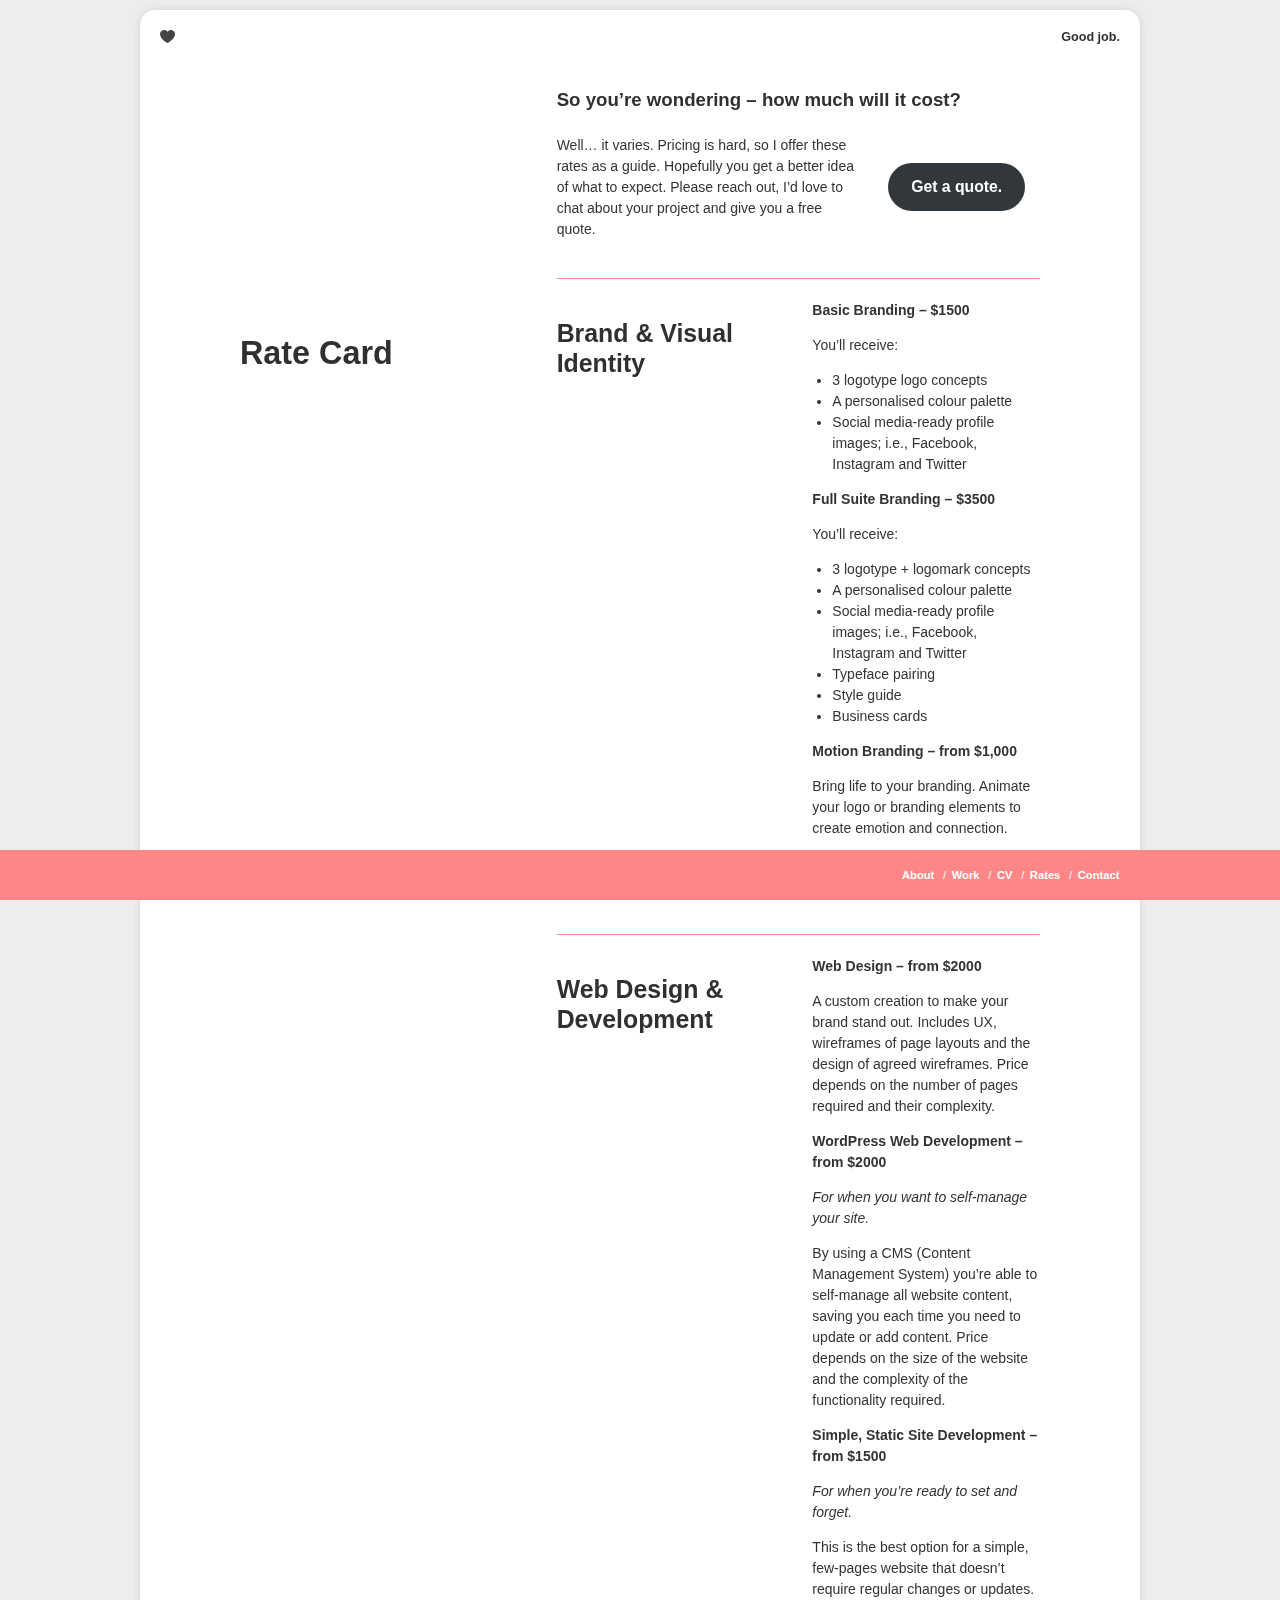
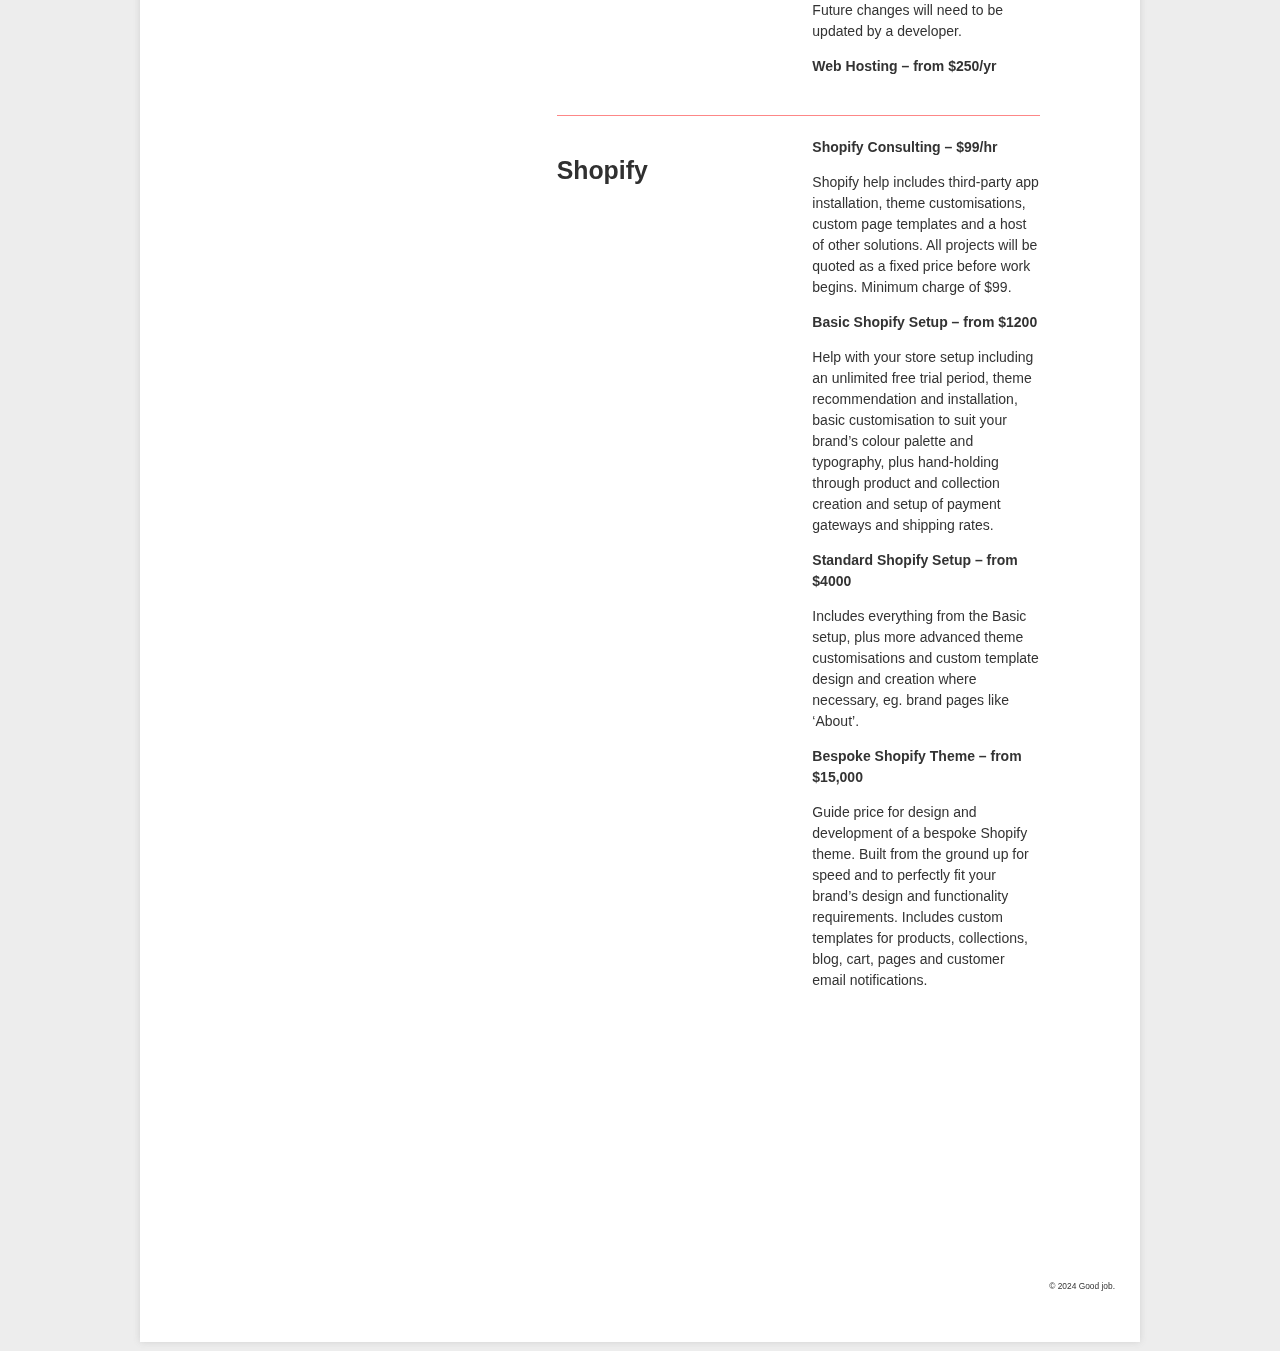
<file: rate-card/index.html>
<!DOCTYPE html><!--[if lt IE 7]><html lang="en" class="no-js lt-ie9 lt-ie8 lt-ie7"><![endif]--><!--[if (IE 7)&!(IEMobile)]><html lang="en" class="no-js lt-ie9 lt-ie8"><![endif]--><!--[if (IE 8)&!(IEMobile)]><html lang="en" class="no-js lt-ie9"><![endif]--><!--[if gt IE 8]><!--><html class=no-js itemscope itemtype=https://schema.org/WebPage lang=en> <!--<![endif]--> <head><meta charset=UTF-8><meta content="ie=edge" http-equiv=x-ua-compatible><meta content="width=device-width, initial-scale=1, shrink-to-fit=no" name=viewport><link href=/theme/goodjob/favicon.png rel=icon> <!--[if IE]>
            <link rel="shortcut icon" href="/theme/goodjob/favicon.ico">
        <![endif]--> <link href=/theme/goodjob/library/images/apple-touch-icon.png rel=apple-touch-icon><link color=#0088cc href=/theme/goodjob/library/images/icon.svg rel=mask-icon><title>Rate Card &#8211; Good job.</title><meta content=max-image-preview:large name=robots><link href=/includes/css/dist/block-library/style.min.css rel=stylesheet><style>.wp-block-audio :where(figcaption){color:#555;font-size:13px;text-align:center}.is-dark-theme .wp-block-audio :where(figcaption){color:#fffa6}.wp-block-audio{margin:0 0 1em}.wp-block-code{border:1px solid #ccc;border-radius:4px;font-family:Menlo,Consolas,monaco,monospace;padding:.8em 1em}.wp-block-embed :where(figcaption){color:#555;font-size:13px;text-align:center}.is-dark-theme .wp-block-embed :where(figcaption){color:#fffa6}.wp-block-embed{margin:0 0 1em}.blocks-gallery-caption{color:#555;font-size:13px;text-align:center}.is-dark-theme .blocks-gallery-caption{color:#fffa6}:root :where(.wp-block-image figcaption){color:#555;font-size:13px;text-align:center}.is-dark-theme :root :where(.wp-block-image figcaption){color:#fffa6}.wp-block-image{margin:0 0 1em}.wp-block-pullquote{border-bottom:4px solid;border-top:4px solid;color:currentColor;margin-bottom:1.75em}.wp-block-pullquote cite,.wp-block-pullquote footer,.wp-block-pullquote__citation{color:currentColor;font-size:.8125em;font-style:normal;text-transform:uppercase}.wp-block-quote{border-left:.25em solid;margin:0 0 1.75em;padding-left:1em}.wp-block-quote cite,.wp-block-quote footer{color:currentColor;font-size:.8125em;font-style:normal;position:relative}.wp-block-quote.has-text-align-right{border-left:none;border-right:.25em solid;padding-left:0;padding-right:1em}.wp-block-quote.has-text-align-center{border:0;padding-left:0}.wp-block-quote.is-large,.wp-block-quote.is-style-large,.wp-block-quote.is-style-plain{border:0}.wp-block-search .wp-block-search__label{font-weight:700}.wp-block-search__button{border:1px solid #ccc;padding:.375em .625em}:where(.wp-block-group.has-background){padding:1.25em 2.375em}.wp-block-separator.has-css-opacity{opacity:.4}.wp-block-separator{border:0;border-bottom:2px solid;margin-left:auto;margin-right:auto}.wp-block-separator.has-alpha-channel-opacity{opacity:1}.wp-block-separator:not(.is-style-wide):not(.is-style-dots){width:100px}.wp-block-separator.has-background:not(.is-style-dots){border-bottom:none;height:1px}.wp-block-separator.has-background:not(.is-style-wide):not(.is-style-dots){height:2px}.wp-block-table{margin:0 0 1em}.wp-block-table td,.wp-block-table th{word-break:normal}.wp-block-table :where(figcaption){color:#555;font-size:13px;text-align:center}.is-dark-theme .wp-block-table :where(figcaption){color:#fffa6}.wp-block-video :where(figcaption){color:#555;font-size:13px;text-align:center}.is-dark-theme .wp-block-video :where(figcaption){color:#fffa6}.wp-block-video{margin:0 0 1em}:root :where(.wp-block-template-part.has-background){margin-bottom:0;margin-top:0;padding:1.25em 2.375em}</style><link href=/theme/goodjob/library/css/gutenberg.css rel=stylesheet><style>/*! This file is auto-generated */
.wp-block-button__link{color:#fff;background-color:#32373c;border-radius:9999px;box-shadow:none;text-decoration:none;padding:calc(.667em+2px) calc(1.333em+2px);font-size:1.125em}.wp-block-file__button{background:#32373c;color:#fff;text-decoration:none}</style><style>:root{--wp--preset--aspect-ratio--square:1;--wp--preset--aspect-ratio--4-3:4/3;--wp--preset--aspect-ratio--3-4:3/4;--wp--preset--aspect-ratio--3-2:3/2;--wp--preset--aspect-ratio--2-3:2/3;--wp--preset--aspect-ratio--16-9:16/9;--wp--preset--aspect-ratio--9-16:9/16;--wp--preset--color--black:#000;--wp--preset--color--cyan-bluish-gray:#abb8c3;--wp--preset--color--white:#fff;--wp--preset--color--pale-pink:#f78da7;--wp--preset--color--vivid-red:#cf2e2e;--wp--preset--color--luminous-vivid-orange:#ff6900;--wp--preset--color--luminous-vivid-amber:#fcb900;--wp--preset--color--light-green-cyan:#7bdcb5;--wp--preset--color--vivid-green-cyan:#00d084;--wp--preset--color--pale-cyan-blue:#8ed1fc;--wp--preset--color--vivid-cyan-blue:#0693e3;--wp--preset--color--vivid-purple:#9b51e0;--wp--preset--gradient--vivid-cyan-blue-to-vivid-purple:linear-gradient(135deg,rgba(6,147,227,1) 0,rgb(155,81,224) 100%);--wp--preset--gradient--light-green-cyan-to-vivid-green-cyan:linear-gradient(135deg,rgb(122,220,180) 0,rgb(0,208,130) 100%);--wp--preset--gradient--luminous-vivid-amber-to-luminous-vivid-orange:linear-gradient(135deg,rgba(252,185,0,1) 0,rgba(255,105,0,1) 100%);--wp--preset--gradient--luminous-vivid-orange-to-vivid-red:linear-gradient(135deg,rgba(255,105,0,1) 0,rgb(207,46,46) 100%);--wp--preset--gradient--very-light-gray-to-cyan-bluish-gray:linear-gradient(135deg,rgb(238,238,238) 0,rgb(169,184,195) 100%);--wp--preset--gradient--cool-to-warm-spectrum:linear-gradient(135deg,rgb(74,234,220) 0,rgb(151,120,209) 20%,rgb(207,42,186) 40%,rgb(238,44,130) 60%,rgb(251,105,98) 80%,rgb(254,248,76) 100%);--wp--preset--gradient--blush-light-purple:linear-gradient(135deg,rgb(255,206,236) 0,rgb(152,150,240) 100%);--wp--preset--gradient--blush-bordeaux:linear-gradient(135deg,rgb(254,205,165) 0,rgb(254,45,45) 50%,rgb(107,0,62) 100%);--wp--preset--gradient--luminous-dusk:linear-gradient(135deg,rgb(255,203,112) 0,rgb(199,81,192) 50%,rgb(65,88,208) 100%);--wp--preset--gradient--pale-ocean:linear-gradient(135deg,rgb(255,245,203) 0,rgb(182,227,212) 50%,rgb(51,167,181) 100%);--wp--preset--gradient--electric-grass:linear-gradient(135deg,rgb(202,248,128) 0,rgb(113,206,126) 100%);--wp--preset--gradient--midnight:linear-gradient(135deg,rgb(2,3,129) 0,rgb(40,116,252) 100%);--wp--preset--font-size--small:13px;--wp--preset--font-size--medium:20px;--wp--preset--font-size--large:36px;--wp--preset--font-size--x-large:42px;--wp--preset--spacing--20:.44rem;--wp--preset--spacing--30:.67rem;--wp--preset--spacing--40:1rem;--wp--preset--spacing--50:1.5rem;--wp--preset--spacing--60:2.25rem;--wp--preset--spacing--70:3.38rem;--wp--preset--spacing--80:5.06rem;--wp--preset--shadow--natural:6px 6px 9px rgba(0,0,0,.2);--wp--preset--shadow--deep:12px 12px 50px rgba(0,0,0,.4);--wp--preset--shadow--sharp:6px 6px 0 rgba(0,0,0,.2);--wp--preset--shadow--outlined:6px 6px 0 -3px rgba(255,255,255,1),6px 6px rgba(0,0,0,1);--wp--preset--shadow--crisp:6px 6px 0 rgba(0,0,0,1)}:where(.is-layout-flex){gap:.5em}:where(.is-layout-grid){gap:.5em}body .is-layout-flex{display:flex}.is-layout-flex{flex-wrap:wrap;align-items:center}.is-layout-flex>:is(*,div){margin:0}body .is-layout-grid{display:grid}.is-layout-grid>:is(*,div){margin:0}:where(.wp-block-columns.is-layout-flex){gap:2em}:where(.wp-block-columns.is-layout-grid){gap:2em}:where(.wp-block-post-template.is-layout-flex){gap:1.25em}:where(.wp-block-post-template.is-layout-grid){gap:1.25em}.has-black-color{color:var(--wp--preset--color--black)!important}.has-cyan-bluish-gray-color{color:var(--wp--preset--color--cyan-bluish-gray)!important}.has-white-color{color:var(--wp--preset--color--white)!important}.has-pale-pink-color{color:var(--wp--preset--color--pale-pink)!important}.has-vivid-red-color{color:var(--wp--preset--color--vivid-red)!important}.has-luminous-vivid-orange-color{color:var(--wp--preset--color--luminous-vivid-orange)!important}.has-luminous-vivid-amber-color{color:var(--wp--preset--color--luminous-vivid-amber)!important}.has-light-green-cyan-color{color:var(--wp--preset--color--light-green-cyan)!important}.has-vivid-green-cyan-color{color:var(--wp--preset--color--vivid-green-cyan)!important}.has-pale-cyan-blue-color{color:var(--wp--preset--color--pale-cyan-blue)!important}.has-vivid-cyan-blue-color{color:var(--wp--preset--color--vivid-cyan-blue)!important}.has-vivid-purple-color{color:var(--wp--preset--color--vivid-purple)!important}.has-black-background-color{background-color:var(--wp--preset--color--black)!important}.has-cyan-bluish-gray-background-color{background-color:var(--wp--preset--color--cyan-bluish-gray)!important}.has-white-background-color{background-color:var(--wp--preset--color--white)!important}.has-pale-pink-background-color{background-color:var(--wp--preset--color--pale-pink)!important}.has-vivid-red-background-color{background-color:var(--wp--preset--color--vivid-red)!important}.has-luminous-vivid-orange-background-color{background-color:var(--wp--preset--color--luminous-vivid-orange)!important}.has-luminous-vivid-amber-background-color{background-color:var(--wp--preset--color--luminous-vivid-amber)!important}.has-light-green-cyan-background-color{background-color:var(--wp--preset--color--light-green-cyan)!important}.has-vivid-green-cyan-background-color{background-color:var(--wp--preset--color--vivid-green-cyan)!important}.has-pale-cyan-blue-background-color{background-color:var(--wp--preset--color--pale-cyan-blue)!important}.has-vivid-cyan-blue-background-color{background-color:var(--wp--preset--color--vivid-cyan-blue)!important}.has-vivid-purple-background-color{background-color:var(--wp--preset--color--vivid-purple)!important}.has-black-border-color{border-color:var(--wp--preset--color--black)!important}.has-cyan-bluish-gray-border-color{border-color:var(--wp--preset--color--cyan-bluish-gray)!important}.has-white-border-color{border-color:var(--wp--preset--color--white)!important}.has-pale-pink-border-color{border-color:var(--wp--preset--color--pale-pink)!important}.has-vivid-red-border-color{border-color:var(--wp--preset--color--vivid-red)!important}.has-luminous-vivid-orange-border-color{border-color:var(--wp--preset--color--luminous-vivid-orange)!important}.has-luminous-vivid-amber-border-color{border-color:var(--wp--preset--color--luminous-vivid-amber)!important}.has-light-green-cyan-border-color{border-color:var(--wp--preset--color--light-green-cyan)!important}.has-vivid-green-cyan-border-color{border-color:var(--wp--preset--color--vivid-green-cyan)!important}.has-pale-cyan-blue-border-color{border-color:var(--wp--preset--color--pale-cyan-blue)!important}.has-vivid-cyan-blue-border-color{border-color:var(--wp--preset--color--vivid-cyan-blue)!important}.has-vivid-purple-border-color{border-color:var(--wp--preset--color--vivid-purple)!important}.has-vivid-cyan-blue-to-vivid-purple-gradient-background{background:var(--wp--preset--gradient--vivid-cyan-blue-to-vivid-purple)!important}.has-light-green-cyan-to-vivid-green-cyan-gradient-background{background:var(--wp--preset--gradient--light-green-cyan-to-vivid-green-cyan)!important}.has-luminous-vivid-amber-to-luminous-vivid-orange-gradient-background{background:var(--wp--preset--gradient--luminous-vivid-amber-to-luminous-vivid-orange)!important}.has-luminous-vivid-orange-to-vivid-red-gradient-background{background:var(--wp--preset--gradient--luminous-vivid-orange-to-vivid-red)!important}.has-very-light-gray-to-cyan-bluish-gray-gradient-background{background:var(--wp--preset--gradient--very-light-gray-to-cyan-bluish-gray)!important}.has-cool-to-warm-spectrum-gradient-background{background:var(--wp--preset--gradient--cool-to-warm-spectrum)!important}.has-blush-light-purple-gradient-background{background:var(--wp--preset--gradient--blush-light-purple)!important}.has-blush-bordeaux-gradient-background{background:var(--wp--preset--gradient--blush-bordeaux)!important}.has-luminous-dusk-gradient-background{background:var(--wp--preset--gradient--luminous-dusk)!important}.has-pale-ocean-gradient-background{background:var(--wp--preset--gradient--pale-ocean)!important}.has-electric-grass-gradient-background{background:var(--wp--preset--gradient--electric-grass)!important}.has-midnight-gradient-background{background:var(--wp--preset--gradient--midnight)!important}.has-small-font-size{font-size:var(--wp--preset--font-size--small)!important}.has-medium-font-size{font-size:var(--wp--preset--font-size--medium)!important}.has-large-font-size{font-size:var(--wp--preset--font-size--large)!important}.has-x-large-font-size{font-size:var(--wp--preset--font-size--x-large)!important}:where(.wp-block-post-template.is-layout-flex){gap:1.25em}:where(.wp-block-post-template.is-layout-grid){gap:1.25em}:where(.wp-block-columns.is-layout-flex){gap:2em}:where(.wp-block-columns.is-layout-grid){gap:2em}:root :where(.wp-block-pullquote){font-size:1.5em;line-height:1.6}</style><link href=/theme/goodjob/library/css/style.css rel=stylesheet> <!--[if lt IE 9]>
<link rel='stylesheet'  href='/theme/goodjob/library/css/ie.css' type='text/css' media='all' />
<![endif]--> <script src=/includes/js/jquery/jquery.min.js></script><link href=/rate-card/ rel=canonical><link href="/?p=359" rel=shortlink><meta content=/uploads/simply-static/configs/ name=ssp-config-path><link href=/uploads/2019/03/cropped-logo-heart-32x32.png rel=icon sizes=32x32><link href=/uploads/2019/03/cropped-logo-heart-192x192.png rel=icon sizes=192x192><link href=/uploads/2019/03/cropped-logo-heart-180x180.png rel=apple-touch-icon><meta content=/uploads/2019/03/cropped-logo-heart-270x270.png name=msapplication-TileImage> <body class="page page-id-359 page-rate-card page-template-default rate-card wp-custom-logo" itemscope itemtype=https://schema.org/WebPage><header class=header id=header itemscope itemtype=https://schema.org/WPHeader role=banner><div class=preload id=bloginfo itemscope itemtype=https://schema.org/Organization><div id=logo itemprop=logo><a href=/ itemprop=url rel=nofollow title="Good job."></a><a class=custom-logo-link href=/ rel=home><img alt="Good job." class=custom-logo decoding=async height=90 src=/uploads/2021/10/cropped-logo-heart-90px.png width=90></a> </div> <div class=site-title id=site-title itemprop=name><a href=/ itemprop=url rel=nofollow title="Good job."> Good job. </a> </div></div> <nav aria-label="Primary Menu " class=nav-container itemscope itemtype=https://schema.org/SiteNavigationElement role=navigation><h2 class=screen-reader-text>Primary Menu</h2> <ul class=nav id=menu-menu-1><li class="menu-item menu-item-52 menu-item-home menu-item-object-custom menu-item-type-custom" id=menu-item-52><a href=/#about>About</a> <li class="menu-item menu-item-405 menu-item-object-page menu-item-type-post_type" id=menu-item-405><a href=/work/>Work</a> <li class="menu-item menu-item-461 menu-item-object-page menu-item-type-post_type" id=menu-item-461><a href=/cv/>CV</a> <li class="current-menu-item current_page_item menu-item menu-item-368 menu-item-object-page menu-item-type-post_type page-item-359 page_item" id=menu-item-368><a aria-current=page href=/rate-card/>Rates</a> <li class="menu-item menu-item-366 menu-item-object-page menu-item-type-post_type" id=menu-item-366><a href=/contact/>Contact</a></ul></nav></header> <div id=content><div class=wrap id=inner-content><main class=main id=main itemprop=mainContentOfPage itemscope itemtype=https://schema.org/Blog role=main><article class="hentry page post-359 status-publish type-page" id=post-359 itemscope itemtype=https://schema.org/BlogPosting role=article><header class=article-header><h1 class=page-title itemprop=headline>Rate Card</h1> </header> <section class=entry-content itemprop=articleBody><div class=wp-block-group><div class="is-layout-flow wp-block-group-is-layout-flow wp-block-group__inner-container"><h4 class=wp-block-heading>So you&#8217;re wondering &#8211; how much will it cost? </h4> <div class="is-layout-flex wp-block-columns wp-block-columns-is-layout-flex wp-container-core-columns-is-layout-1"><div class="is-layout-flow wp-block-column wp-block-column-is-layout-flow" style=flex-basis:66.66%><p>Well&#8230; it varies. Pricing is hard, so I offer these rates as a guide. Hopefully you get a better idea of what to expect. Please reach out, I&#8217;d love to chat about your project and give you a free quote. </div> <div class="is-layout-flow is-vertically-aligned-center wp-block-column wp-block-column-is-layout-flow" style=flex-basis:33.33%><div class="is-layout-flex wp-block-buttons wp-block-buttons-is-layout-flex"><div class=wp-block-button><a class=wp-block-button__link href=/contact/>Get a quote.</a></div> </div> </div></div></div></div> <hr class="is-style-wide wp-block-separator"> <div class="is-layout-flex wp-block-columns wp-block-columns-is-layout-flex wp-container-core-columns-is-layout-2"><div class="is-layout-flow wp-block-column wp-block-column-is-layout-flow"><h3 class=wp-block-heading>Brand &amp; Visual Identity</h3> <p></div> <div class="is-layout-flow wp-block-column wp-block-column-is-layout-flow"><p><strong>Basic Branding &#8211; $1500</strong> <p>You’ll receive:&nbsp; <ul class=wp-block-list><li>3 logotype logo concepts <li>A personalised colour palette <li>Social media-ready profile images; i.e., Facebook, Instagram and Twitter</ul> <p><strong>Full Suite Branding &#8211; $3500</strong> <p>You’ll receive: <ul class=wp-block-list><li>3 logotype + logomark concepts <li>A personalised colour palette <li>Social media-ready profile images; i.e., Facebook, Instagram and Twitter <li>Typeface pairing <li>Style guide <li>Business cards</ul> <p><strong>Motion Branding &#8211; from $1,000</strong> <p>Bring life to your branding. Animate your logo or branding elements to create emotion and connection. <p>* <a data-id=https://99designs.com.au/blog/logo-branding/logotype-vs-logomark-vs-logo/ data-type=URL href=https://99designs.com.au/blog/logo-branding/logotype-vs-logomark-vs-logo/>Logotype&#8230; Logomark&#8230; What are you talking about?</a></div></div> <hr class="is-style-wide wp-block-separator"> <div class=wp-block-group><div class="is-layout-flow wp-block-group-is-layout-flow wp-block-group__inner-container"><div class="is-layout-flex wp-block-columns wp-block-columns-is-layout-flex wp-container-core-columns-is-layout-3"><div class="is-layout-flow wp-block-column wp-block-column-is-layout-flow"><h3 class=wp-block-heading>Web Design &amp; Development</h3> <p></div> <div class="is-layout-flow wp-block-column wp-block-column-is-layout-flow"><p><strong>Web Design &#8211; from $2000</strong> <p>A custom creation to make your brand stand out. Includes UX, wireframes of page layouts and the design of agreed wireframes. Price depends on the number of pages required and their complexity. <p><strong>WordPress Web Development &#8211; from $2000</strong> <p><em>For when you want to self-manage your site.&nbsp;</em> <p>By using a CMS (Content Management System) you&#8217;re able to self-manage all website content, saving you each time you need to update or add content. Price depends on the size of the website and the complexity of the functionality required. <p><strong>Simple, Static Site Development &#8211; from $1500</strong> <p><em>For when you’re ready to set and forget.&nbsp;</em> <p>This is the best option for a simple, few-pages website that doesn&#8217;t require regular changes or updates. Future changes will need to be updated by a developer. <p><strong>Web Hosting &#8211; from $250/yr</strong></div></div> </div></div> <hr class="is-style-wide wp-block-separator"> <div class="is-layout-flex wp-block-columns wp-block-columns-is-layout-flex wp-container-core-columns-is-layout-4"><div class="is-layout-flow wp-block-column wp-block-column-is-layout-flow"><h3 class=wp-block-heading>Shopify</h3> <p></div> <div class="is-layout-flow wp-block-column wp-block-column-is-layout-flow"><p><strong>Shopify Consulting &#8211; $99/hr</strong> <p>Shopify help includes third-party app installation, theme customisations, custom page templates and a host of other solutions. All projects will be quoted as a fixed price before work begins. Minimum charge of $99. <p><strong>Basic Shopify Setup &#8211; from $1200</strong> <p>Help with your store setup including an unlimited free trial period, theme recommendation and installation, basic customisation to suit your brand’s colour palette and typography, plus hand-holding through product and collection creation and setup of payment gateways and shipping rates. <p><strong>Standard Shopify Setup &#8211; from $4000</strong> <p>Includes everything from the Basic setup, plus more advanced theme customisations and custom template design and creation where necessary, eg. brand pages like ‘About’. <p><strong>Bespoke Shopify Theme &#8211; from $15,000</strong> <p>Guide price for design and development of a bespoke Shopify theme. Built from the ground up for speed and to perfectly fit your brand’s design and functionality requirements. Includes custom templates for products, collections, blog, cart, pages and customer email notifications.</div></div> <p></section> <footer class=article-footer></footer></article> </main> </div> </div> <footer class=footer id=footer itemscope itemtype=https://schema.org/WPFooter role=contentinfo><div class=wrap id=inner-footer><p class="copyright source-org">&copy; 2024 Good job. </div> </footer> <span class=ssp-id style=display:none>359</span> <style>.wp-container-core-columns-is-layout-1{flex-wrap:nowrap}.wp-container-core-columns-is-layout-2{flex-wrap:nowrap}.wp-container-core-columns-is-layout-3{flex-wrap:nowrap}.wp-container-core-columns-is-layout-4{flex-wrap:nowrap}</style> <script src=/theme/goodjob/library/js/scripts.js></script>
</file>
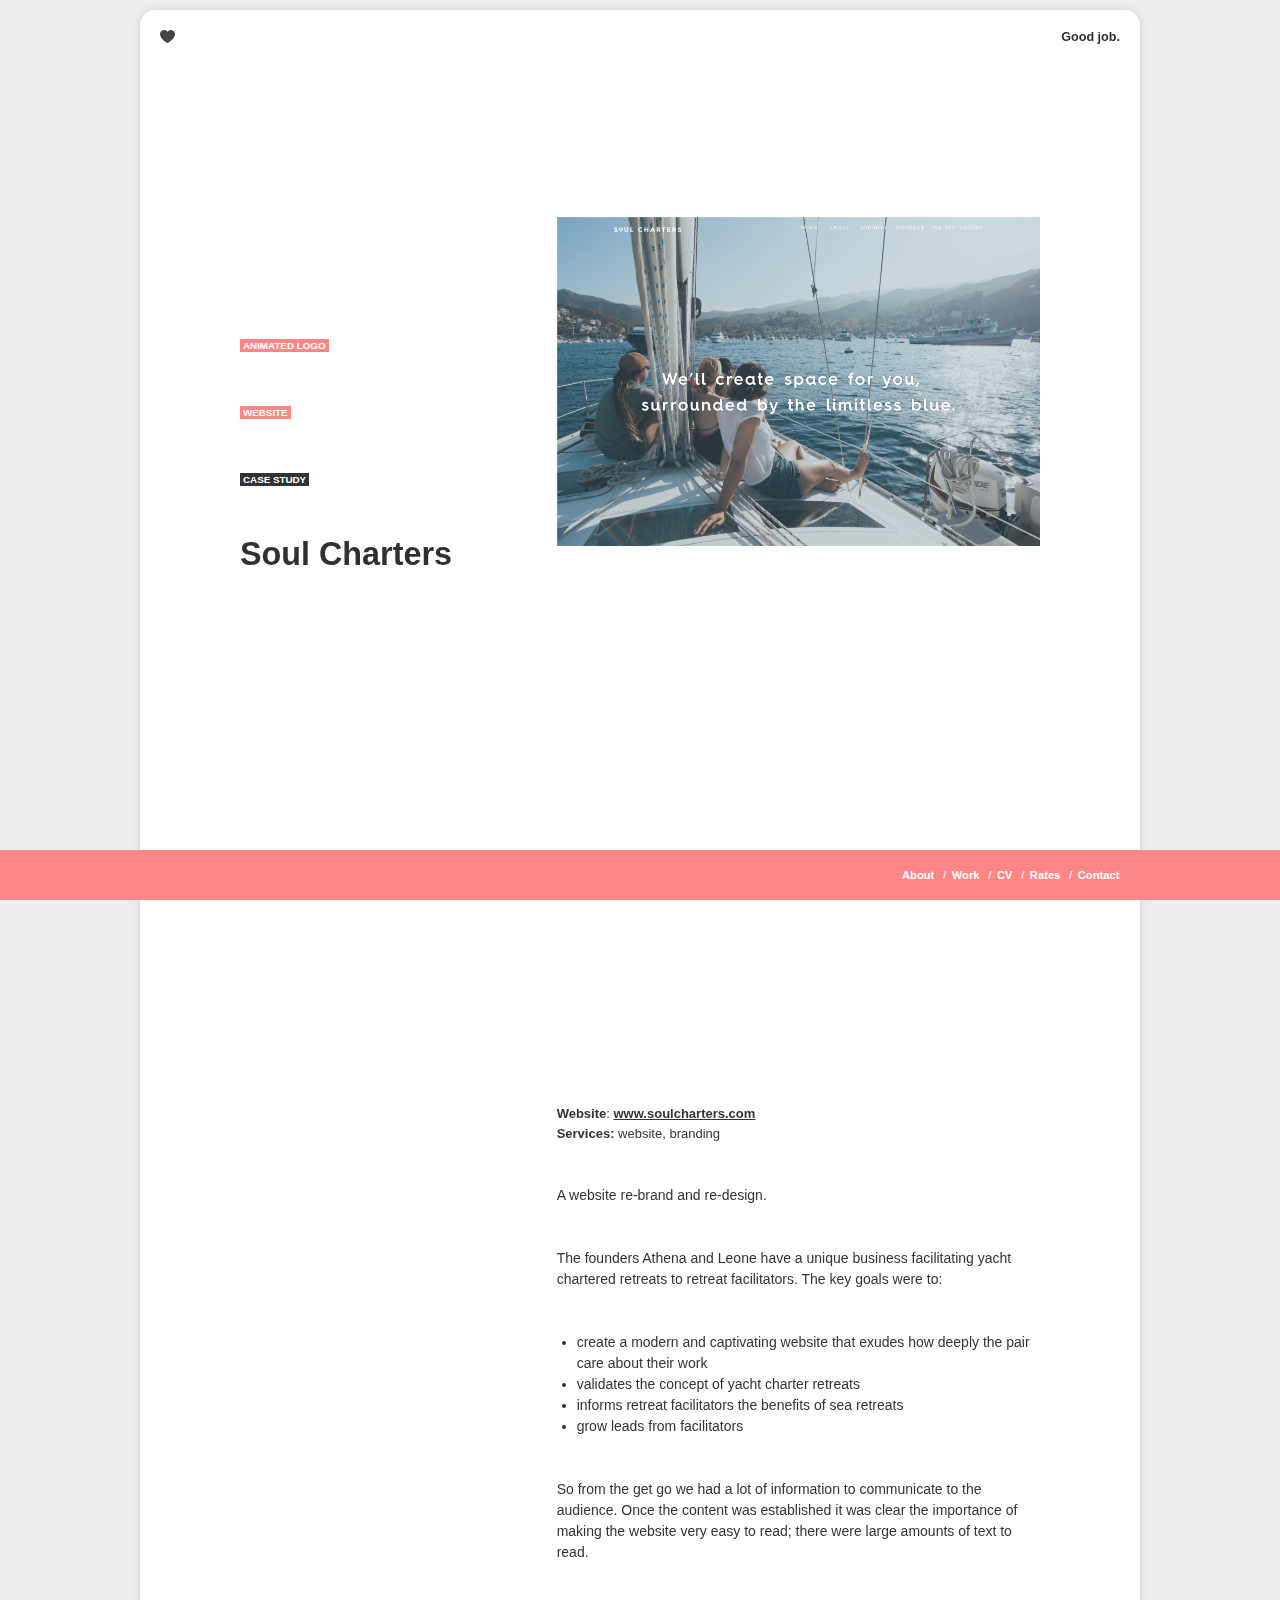
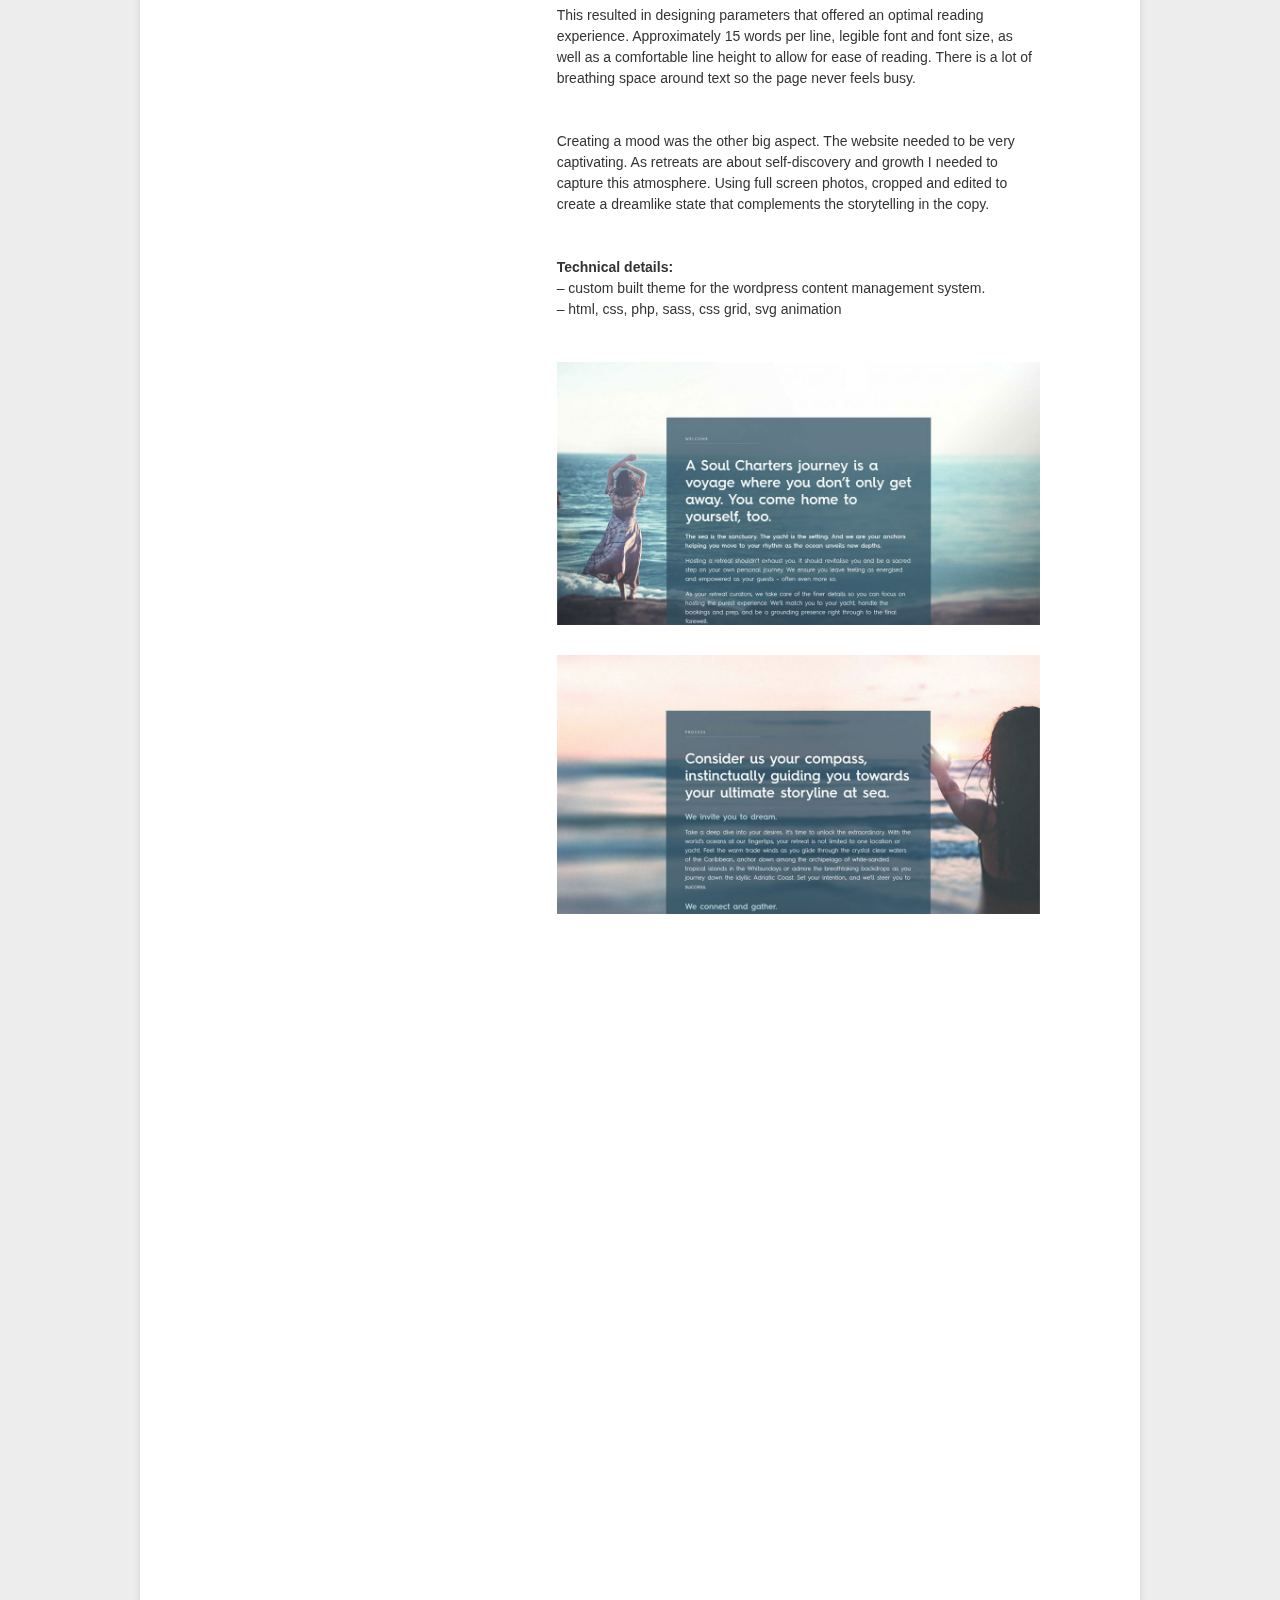
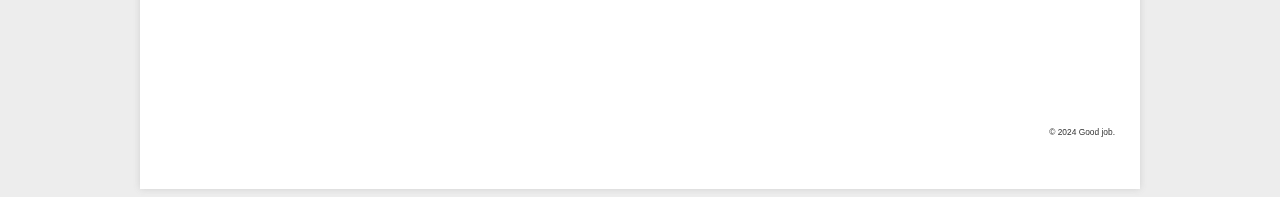
<file: soul-charters/index.html>
<!DOCTYPE html><!--[if lt IE 7]><html lang="en" class="no-js lt-ie9 lt-ie8 lt-ie7"><![endif]--><!--[if (IE 7)&!(IEMobile)]><html lang="en" class="no-js lt-ie9 lt-ie8"><![endif]--><!--[if (IE 8)&!(IEMobile)]><html lang="en" class="no-js lt-ie9"><![endif]--><!--[if gt IE 8]><!--><html class=no-js itemscope itemtype=https://schema.org/Article lang=en> <!--<![endif]--> <head><meta charset=UTF-8><meta content="ie=edge" http-equiv=x-ua-compatible><meta content="width=device-width, initial-scale=1, shrink-to-fit=no" name=viewport><link href=/theme/goodjob/favicon.png rel=icon> <!--[if IE]>
            <link rel="shortcut icon" href="/theme/goodjob/favicon.ico">
        <![endif]--> <link href=/theme/goodjob/library/images/apple-touch-icon.png rel=apple-touch-icon><link color=#0088cc href=/theme/goodjob/library/images/icon.svg rel=mask-icon><title>Soul Charters &#8211; Good job.</title><meta content=max-image-preview:large name=robots><link href=/includes/css/dist/block-library/style.min.css rel=stylesheet><style>.wp-block-audio :where(figcaption){color:#555;font-size:13px;text-align:center}.is-dark-theme .wp-block-audio :where(figcaption){color:#fffa6}.wp-block-audio{margin:0 0 1em}.wp-block-code{border:1px solid #ccc;border-radius:4px;font-family:Menlo,Consolas,monaco,monospace;padding:.8em 1em}.wp-block-embed :where(figcaption){color:#555;font-size:13px;text-align:center}.is-dark-theme .wp-block-embed :where(figcaption){color:#fffa6}.wp-block-embed{margin:0 0 1em}.blocks-gallery-caption{color:#555;font-size:13px;text-align:center}.is-dark-theme .blocks-gallery-caption{color:#fffa6}:root :where(.wp-block-image figcaption){color:#555;font-size:13px;text-align:center}.is-dark-theme :root :where(.wp-block-image figcaption){color:#fffa6}.wp-block-image{margin:0 0 1em}.wp-block-pullquote{border-bottom:4px solid;border-top:4px solid;color:currentColor;margin-bottom:1.75em}.wp-block-pullquote cite,.wp-block-pullquote footer,.wp-block-pullquote__citation{color:currentColor;font-size:.8125em;font-style:normal;text-transform:uppercase}.wp-block-quote{border-left:.25em solid;margin:0 0 1.75em;padding-left:1em}.wp-block-quote cite,.wp-block-quote footer{color:currentColor;font-size:.8125em;font-style:normal;position:relative}.wp-block-quote.has-text-align-right{border-left:none;border-right:.25em solid;padding-left:0;padding-right:1em}.wp-block-quote.has-text-align-center{border:0;padding-left:0}.wp-block-quote.is-large,.wp-block-quote.is-style-large,.wp-block-quote.is-style-plain{border:0}.wp-block-search .wp-block-search__label{font-weight:700}.wp-block-search__button{border:1px solid #ccc;padding:.375em .625em}:where(.wp-block-group.has-background){padding:1.25em 2.375em}.wp-block-separator.has-css-opacity{opacity:.4}.wp-block-separator{border:0;border-bottom:2px solid;margin-left:auto;margin-right:auto}.wp-block-separator.has-alpha-channel-opacity{opacity:1}.wp-block-separator:not(.is-style-wide):not(.is-style-dots){width:100px}.wp-block-separator.has-background:not(.is-style-dots){border-bottom:none;height:1px}.wp-block-separator.has-background:not(.is-style-wide):not(.is-style-dots){height:2px}.wp-block-table{margin:0 0 1em}.wp-block-table td,.wp-block-table th{word-break:normal}.wp-block-table :where(figcaption){color:#555;font-size:13px;text-align:center}.is-dark-theme .wp-block-table :where(figcaption){color:#fffa6}.wp-block-video :where(figcaption){color:#555;font-size:13px;text-align:center}.is-dark-theme .wp-block-video :where(figcaption){color:#fffa6}.wp-block-video{margin:0 0 1em}:root :where(.wp-block-template-part.has-background){margin-bottom:0;margin-top:0;padding:1.25em 2.375em}</style><link href=/theme/goodjob/library/css/gutenberg.css rel=stylesheet><style>/*! This file is auto-generated */
.wp-block-button__link{color:#fff;background-color:#32373c;border-radius:9999px;box-shadow:none;text-decoration:none;padding:calc(.667em+2px) calc(1.333em+2px);font-size:1.125em}.wp-block-file__button{background:#32373c;color:#fff;text-decoration:none}</style><style>:root{--wp--preset--aspect-ratio--square:1;--wp--preset--aspect-ratio--4-3:4/3;--wp--preset--aspect-ratio--3-4:3/4;--wp--preset--aspect-ratio--3-2:3/2;--wp--preset--aspect-ratio--2-3:2/3;--wp--preset--aspect-ratio--16-9:16/9;--wp--preset--aspect-ratio--9-16:9/16;--wp--preset--color--black:#000;--wp--preset--color--cyan-bluish-gray:#abb8c3;--wp--preset--color--white:#fff;--wp--preset--color--pale-pink:#f78da7;--wp--preset--color--vivid-red:#cf2e2e;--wp--preset--color--luminous-vivid-orange:#ff6900;--wp--preset--color--luminous-vivid-amber:#fcb900;--wp--preset--color--light-green-cyan:#7bdcb5;--wp--preset--color--vivid-green-cyan:#00d084;--wp--preset--color--pale-cyan-blue:#8ed1fc;--wp--preset--color--vivid-cyan-blue:#0693e3;--wp--preset--color--vivid-purple:#9b51e0;--wp--preset--gradient--vivid-cyan-blue-to-vivid-purple:linear-gradient(135deg,rgba(6,147,227,1) 0,rgb(155,81,224) 100%);--wp--preset--gradient--light-green-cyan-to-vivid-green-cyan:linear-gradient(135deg,rgb(122,220,180) 0,rgb(0,208,130) 100%);--wp--preset--gradient--luminous-vivid-amber-to-luminous-vivid-orange:linear-gradient(135deg,rgba(252,185,0,1) 0,rgba(255,105,0,1) 100%);--wp--preset--gradient--luminous-vivid-orange-to-vivid-red:linear-gradient(135deg,rgba(255,105,0,1) 0,rgb(207,46,46) 100%);--wp--preset--gradient--very-light-gray-to-cyan-bluish-gray:linear-gradient(135deg,rgb(238,238,238) 0,rgb(169,184,195) 100%);--wp--preset--gradient--cool-to-warm-spectrum:linear-gradient(135deg,rgb(74,234,220) 0,rgb(151,120,209) 20%,rgb(207,42,186) 40%,rgb(238,44,130) 60%,rgb(251,105,98) 80%,rgb(254,248,76) 100%);--wp--preset--gradient--blush-light-purple:linear-gradient(135deg,rgb(255,206,236) 0,rgb(152,150,240) 100%);--wp--preset--gradient--blush-bordeaux:linear-gradient(135deg,rgb(254,205,165) 0,rgb(254,45,45) 50%,rgb(107,0,62) 100%);--wp--preset--gradient--luminous-dusk:linear-gradient(135deg,rgb(255,203,112) 0,rgb(199,81,192) 50%,rgb(65,88,208) 100%);--wp--preset--gradient--pale-ocean:linear-gradient(135deg,rgb(255,245,203) 0,rgb(182,227,212) 50%,rgb(51,167,181) 100%);--wp--preset--gradient--electric-grass:linear-gradient(135deg,rgb(202,248,128) 0,rgb(113,206,126) 100%);--wp--preset--gradient--midnight:linear-gradient(135deg,rgb(2,3,129) 0,rgb(40,116,252) 100%);--wp--preset--font-size--small:13px;--wp--preset--font-size--medium:20px;--wp--preset--font-size--large:36px;--wp--preset--font-size--x-large:42px;--wp--preset--spacing--20:.44rem;--wp--preset--spacing--30:.67rem;--wp--preset--spacing--40:1rem;--wp--preset--spacing--50:1.5rem;--wp--preset--spacing--60:2.25rem;--wp--preset--spacing--70:3.38rem;--wp--preset--spacing--80:5.06rem;--wp--preset--shadow--natural:6px 6px 9px rgba(0,0,0,.2);--wp--preset--shadow--deep:12px 12px 50px rgba(0,0,0,.4);--wp--preset--shadow--sharp:6px 6px 0 rgba(0,0,0,.2);--wp--preset--shadow--outlined:6px 6px 0 -3px rgba(255,255,255,1),6px 6px rgba(0,0,0,1);--wp--preset--shadow--crisp:6px 6px 0 rgba(0,0,0,1)}:where(.is-layout-flex){gap:.5em}:where(.is-layout-grid){gap:.5em}body .is-layout-flex{display:flex}.is-layout-flex{flex-wrap:wrap;align-items:center}.is-layout-flex>:is(*,div){margin:0}body .is-layout-grid{display:grid}.is-layout-grid>:is(*,div){margin:0}:where(.wp-block-columns.is-layout-flex){gap:2em}:where(.wp-block-columns.is-layout-grid){gap:2em}:where(.wp-block-post-template.is-layout-flex){gap:1.25em}:where(.wp-block-post-template.is-layout-grid){gap:1.25em}.has-black-color{color:var(--wp--preset--color--black)!important}.has-cyan-bluish-gray-color{color:var(--wp--preset--color--cyan-bluish-gray)!important}.has-white-color{color:var(--wp--preset--color--white)!important}.has-pale-pink-color{color:var(--wp--preset--color--pale-pink)!important}.has-vivid-red-color{color:var(--wp--preset--color--vivid-red)!important}.has-luminous-vivid-orange-color{color:var(--wp--preset--color--luminous-vivid-orange)!important}.has-luminous-vivid-amber-color{color:var(--wp--preset--color--luminous-vivid-amber)!important}.has-light-green-cyan-color{color:var(--wp--preset--color--light-green-cyan)!important}.has-vivid-green-cyan-color{color:var(--wp--preset--color--vivid-green-cyan)!important}.has-pale-cyan-blue-color{color:var(--wp--preset--color--pale-cyan-blue)!important}.has-vivid-cyan-blue-color{color:var(--wp--preset--color--vivid-cyan-blue)!important}.has-vivid-purple-color{color:var(--wp--preset--color--vivid-purple)!important}.has-black-background-color{background-color:var(--wp--preset--color--black)!important}.has-cyan-bluish-gray-background-color{background-color:var(--wp--preset--color--cyan-bluish-gray)!important}.has-white-background-color{background-color:var(--wp--preset--color--white)!important}.has-pale-pink-background-color{background-color:var(--wp--preset--color--pale-pink)!important}.has-vivid-red-background-color{background-color:var(--wp--preset--color--vivid-red)!important}.has-luminous-vivid-orange-background-color{background-color:var(--wp--preset--color--luminous-vivid-orange)!important}.has-luminous-vivid-amber-background-color{background-color:var(--wp--preset--color--luminous-vivid-amber)!important}.has-light-green-cyan-background-color{background-color:var(--wp--preset--color--light-green-cyan)!important}.has-vivid-green-cyan-background-color{background-color:var(--wp--preset--color--vivid-green-cyan)!important}.has-pale-cyan-blue-background-color{background-color:var(--wp--preset--color--pale-cyan-blue)!important}.has-vivid-cyan-blue-background-color{background-color:var(--wp--preset--color--vivid-cyan-blue)!important}.has-vivid-purple-background-color{background-color:var(--wp--preset--color--vivid-purple)!important}.has-black-border-color{border-color:var(--wp--preset--color--black)!important}.has-cyan-bluish-gray-border-color{border-color:var(--wp--preset--color--cyan-bluish-gray)!important}.has-white-border-color{border-color:var(--wp--preset--color--white)!important}.has-pale-pink-border-color{border-color:var(--wp--preset--color--pale-pink)!important}.has-vivid-red-border-color{border-color:var(--wp--preset--color--vivid-red)!important}.has-luminous-vivid-orange-border-color{border-color:var(--wp--preset--color--luminous-vivid-orange)!important}.has-luminous-vivid-amber-border-color{border-color:var(--wp--preset--color--luminous-vivid-amber)!important}.has-light-green-cyan-border-color{border-color:var(--wp--preset--color--light-green-cyan)!important}.has-vivid-green-cyan-border-color{border-color:var(--wp--preset--color--vivid-green-cyan)!important}.has-pale-cyan-blue-border-color{border-color:var(--wp--preset--color--pale-cyan-blue)!important}.has-vivid-cyan-blue-border-color{border-color:var(--wp--preset--color--vivid-cyan-blue)!important}.has-vivid-purple-border-color{border-color:var(--wp--preset--color--vivid-purple)!important}.has-vivid-cyan-blue-to-vivid-purple-gradient-background{background:var(--wp--preset--gradient--vivid-cyan-blue-to-vivid-purple)!important}.has-light-green-cyan-to-vivid-green-cyan-gradient-background{background:var(--wp--preset--gradient--light-green-cyan-to-vivid-green-cyan)!important}.has-luminous-vivid-amber-to-luminous-vivid-orange-gradient-background{background:var(--wp--preset--gradient--luminous-vivid-amber-to-luminous-vivid-orange)!important}.has-luminous-vivid-orange-to-vivid-red-gradient-background{background:var(--wp--preset--gradient--luminous-vivid-orange-to-vivid-red)!important}.has-very-light-gray-to-cyan-bluish-gray-gradient-background{background:var(--wp--preset--gradient--very-light-gray-to-cyan-bluish-gray)!important}.has-cool-to-warm-spectrum-gradient-background{background:var(--wp--preset--gradient--cool-to-warm-spectrum)!important}.has-blush-light-purple-gradient-background{background:var(--wp--preset--gradient--blush-light-purple)!important}.has-blush-bordeaux-gradient-background{background:var(--wp--preset--gradient--blush-bordeaux)!important}.has-luminous-dusk-gradient-background{background:var(--wp--preset--gradient--luminous-dusk)!important}.has-pale-ocean-gradient-background{background:var(--wp--preset--gradient--pale-ocean)!important}.has-electric-grass-gradient-background{background:var(--wp--preset--gradient--electric-grass)!important}.has-midnight-gradient-background{background:var(--wp--preset--gradient--midnight)!important}.has-small-font-size{font-size:var(--wp--preset--font-size--small)!important}.has-medium-font-size{font-size:var(--wp--preset--font-size--medium)!important}.has-large-font-size{font-size:var(--wp--preset--font-size--large)!important}.has-x-large-font-size{font-size:var(--wp--preset--font-size--x-large)!important}:where(.wp-block-post-template.is-layout-flex){gap:1.25em}:where(.wp-block-post-template.is-layout-grid){gap:1.25em}:where(.wp-block-columns.is-layout-flex){gap:2em}:where(.wp-block-columns.is-layout-grid){gap:2em}:root :where(.wp-block-pullquote){font-size:1.5em;line-height:1.6}</style><link href=/theme/goodjob/library/css/style.css rel=stylesheet> <!--[if lt IE 9]>
<link rel='stylesheet'  href='/theme/goodjob/library/css/ie.css' type='text/css' media='all' />
<![endif]--> <script src=/includes/js/jquery/jquery.min.js></script><link href=/soul-charters/ rel=canonical><link href="/?p=305" rel=shortlink><meta content=/uploads/simply-static/configs/ name=ssp-config-path><link href=/uploads/2019/03/cropped-logo-heart-32x32.png rel=icon sizes=32x32><link href=/uploads/2019/03/cropped-logo-heart-192x192.png rel=icon sizes=192x192><link href=/uploads/2019/03/cropped-logo-heart-180x180.png rel=apple-touch-icon><meta content=/uploads/2019/03/cropped-logo-heart-270x270.png name=msapplication-TileImage> <body class="post-template-default postid-305 single single-format-standard single-post soul-charters wp-custom-logo" itemscope itemtype=https://schema.org/WebPage><header class=header id=header itemscope itemtype=https://schema.org/WPHeader role=banner><div class=preload id=bloginfo itemscope itemtype=https://schema.org/Organization><div id=logo itemprop=logo><a href=/ itemprop=url rel=nofollow title="Good job."></a><a class=custom-logo-link href=/ rel=home><img alt="Good job." class=custom-logo decoding=async height=90 src=/uploads/2021/10/cropped-logo-heart-90px.png width=90></a> </div> <div class=site-title id=site-title itemprop=name><a href=/ itemprop=url rel=nofollow title="Good job."> Good job. </a> </div></div> <nav aria-label="Primary Menu " class=nav-container itemscope itemtype=https://schema.org/SiteNavigationElement role=navigation><h2 class=screen-reader-text>Primary Menu</h2> <ul class=nav id=menu-menu-1><li class="menu-item menu-item-52 menu-item-home menu-item-object-custom menu-item-type-custom" id=menu-item-52><a href=/#about>About</a> <li class="menu-item menu-item-405 menu-item-object-page menu-item-type-post_type" id=menu-item-405><a href=/work/>Work</a> <li class="menu-item menu-item-461 menu-item-object-page menu-item-type-post_type" id=menu-item-461><a href=/cv/>CV</a> <li class="menu-item menu-item-368 menu-item-object-page menu-item-type-post_type" id=menu-item-368><a href=/rate-card/>Rates</a> <li class="menu-item menu-item-366 menu-item-object-page menu-item-type-post_type" id=menu-item-366><a href=/contact/>Contact</a></ul></nav></header> <main class=main id=main itemprop=mainContentOfPage itemscope itemtype=https://schema.org/Blog role=main><article class="category-case-study format-standard has-post-thumbnail hentry post post-305 status-publish tag-animated-logo tag-website type-post" id=post-305 itemprop=blogPost itemscope itemtype=https://schema.org/BlogPosting role=article><header class="article-header entry-header"><div class=post-tag><span>Animated Logo</span></div> <div class=post-tag><span>Website</span></div> <div class=post-cat><span>Case Study</span></div> <h1 class="entry-title single-title" itemprop=headline rel=bookmark>Soul Charters</h1></header> <section class=entry-content itemprop=articleBody><div class=featured-image><input id=expand-toggle type=checkbox> <label for=expand-toggle id=expand-image><img alt="" class="attachment-full size-full wp-post-image" decoding=async fetchpriority=high height=1220 sizes="(max-width: 1790px) 100vw, 1790px" src=/uploads/2019/06/soul-charters-home.png srcset="/uploads/2019/06/soul-charters-home.png 1790w, /uploads/2019/06/soul-charters-home-300x204.png 300w, /uploads/2019/06/soul-charters-home-768x523.png 768w, /uploads/2019/06/soul-charters-home-1024x698.png 1024w" width=1790></label></div> <p class=has-small-font-size><strong>Website</strong>: <a href=https://www.soulcharters.com/>www.soulcharters.com</a><br><strong>Services:</strong> website, branding <p>A website re-brand and re-design. <p>The founders Athena and Leone have a unique business facilitating yacht chartered retreats to retreat facilitators. The key goals were to: <ul class=wp-block-list><li>create a modern and captivating website that exudes how deeply the pair care about their work <li>validates the concept of yacht charter retreats <li>informs retreat facilitators the benefits of sea retreats <li>grow leads from facilitators</ul> <p>So from the get go we had a lot of information to communicate to the audience. Once the content was established it was clear the importance of making the website very easy to read; there were large amounts of text to read. <p>This resulted in designing parameters that offered an optimal reading experience. Approximately 15 words per line, legible font and font size, as well as a comfortable line height to allow for ease of reading. There is a lot of breathing space around text so the page never feels busy. <p>Creating a mood was the other big aspect. The website needed to be very captivating. As retreats are about self-discovery and growth I needed to capture this atmosphere. Using full screen photos, cropped and edited to create a dreamlike state that complements the storytelling in the copy. <p><strong>Technical details:</strong><br> &#8211; custom built theme for the wordpress content management system.<br> &#8211; html, css, php, sass, css grid, svg animation</p> <figure class=wp-block-image><img alt="" class=wp-image-310 decoding=async height=557 sizes="(max-width: 1024px) 100vw, 1024px" src=/uploads/2019/06/home-welcome-section-1024x557.jpg srcset="/uploads/2019/06/home-welcome-section-1024x557.jpg 1024w, /uploads/2019/06/home-welcome-section-300x163.jpg 300w, /uploads/2019/06/home-welcome-section-768x418.jpg 768w, /uploads/2019/06/home-welcome-section.jpg 1200w" width=1024></figure> <figure class=wp-block-image><img alt="" class=wp-image-309 decoding=async height=548 sizes="(max-width: 1024px) 100vw, 1024px" src=/uploads/2019/06/home-process-section-1024x548.jpg srcset="/uploads/2019/06/home-process-section-1024x548.jpg 1024w, /uploads/2019/06/home-process-section-300x161.jpg 300w, /uploads/2019/06/home-process-section-768x411.jpg 768w, /uploads/2019/06/home-process-section.jpg 1200w" width=1024></figure> <figure class=wp-block-image><img alt="" class=wp-image-307 decoding=async height=463 loading=lazy sizes="(max-width: 1024px) 100vw, 1024px" src=/uploads/2019/06/contact-1024x463.jpg srcset="/uploads/2019/06/contact-1024x463.jpg 1024w, /uploads/2019/06/contact-300x136.jpg 300w, /uploads/2019/06/contact-768x347.jpg 768w, /uploads/2019/06/contact.jpg 1200w" width=1024></figure> <figure class=wp-block-image><img alt="" class=wp-image-306 decoding=async height=538 loading=lazy sizes="(max-width: 1024px) 100vw, 1024px" src=/uploads/2019/06/about-1024x538.jpg srcset="/uploads/2019/06/about-1024x538.jpg 1024w, /uploads/2019/06/about-300x158.jpg 300w, /uploads/2019/06/about-768x404.jpg 768w, /uploads/2019/06/about.jpg 1200w" width=1024></figure></section> <footer class=article-footer></footer></article> </main> <footer class=footer id=footer itemscope itemtype=https://schema.org/WPFooter role=contentinfo><div class=wrap id=inner-footer><p class="copyright source-org">&copy; 2024 Good job. </div> </footer> <span class=ssp-id style=display:none>305</span> <script src=/theme/goodjob/library/js/scripts.js></script>
</file>
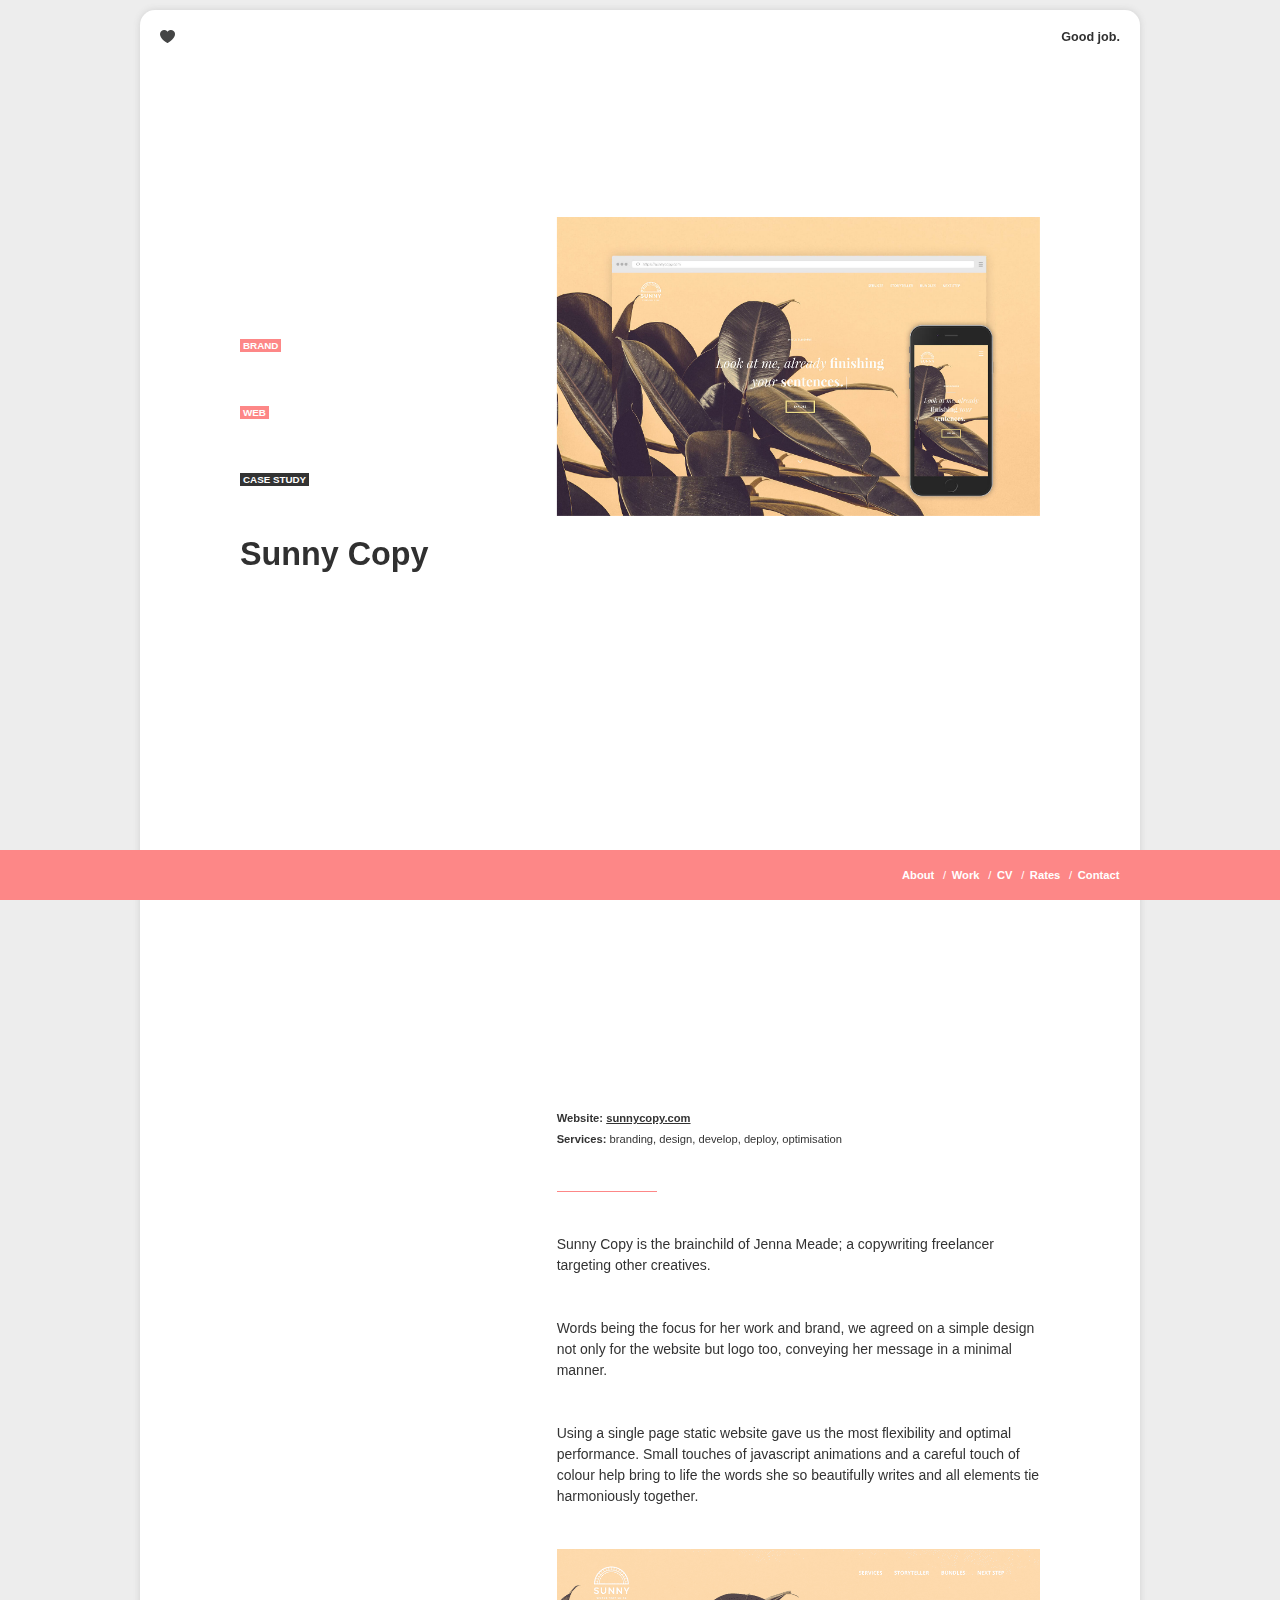
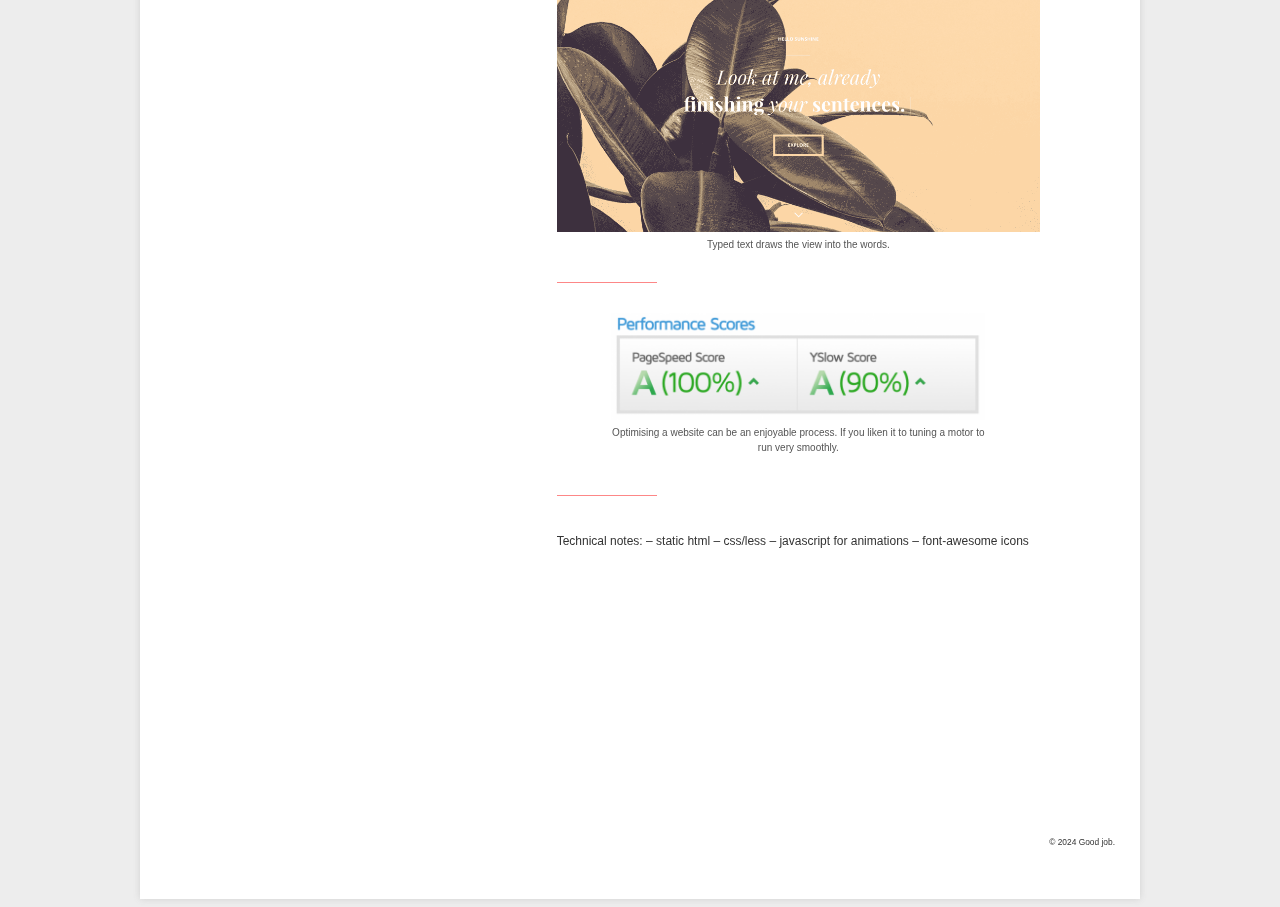
<file: sunny-copy/index.html>
<!DOCTYPE html><!--[if lt IE 7]><html lang="en" class="no-js lt-ie9 lt-ie8 lt-ie7"><![endif]--><!--[if (IE 7)&!(IEMobile)]><html lang="en" class="no-js lt-ie9 lt-ie8"><![endif]--><!--[if (IE 8)&!(IEMobile)]><html lang="en" class="no-js lt-ie9"><![endif]--><!--[if gt IE 8]><!--><html class=no-js itemscope itemtype=https://schema.org/Article lang=en> <!--<![endif]--> <head><meta charset=UTF-8><meta content="ie=edge" http-equiv=x-ua-compatible><meta content="width=device-width, initial-scale=1, shrink-to-fit=no" name=viewport><link href=/theme/goodjob/favicon.png rel=icon> <!--[if IE]>
            <link rel="shortcut icon" href="/theme/goodjob/favicon.ico">
        <![endif]--> <link href=/theme/goodjob/library/images/apple-touch-icon.png rel=apple-touch-icon><link color=#0088cc href=/theme/goodjob/library/images/icon.svg rel=mask-icon><title>Sunny Copy &#8211; Good job.</title><meta content=max-image-preview:large name=robots><link href=/includes/css/dist/block-library/style.min.css rel=stylesheet><style>.wp-block-audio :where(figcaption){color:#555;font-size:13px;text-align:center}.is-dark-theme .wp-block-audio :where(figcaption){color:#fffa6}.wp-block-audio{margin:0 0 1em}.wp-block-code{border:1px solid #ccc;border-radius:4px;font-family:Menlo,Consolas,monaco,monospace;padding:.8em 1em}.wp-block-embed :where(figcaption){color:#555;font-size:13px;text-align:center}.is-dark-theme .wp-block-embed :where(figcaption){color:#fffa6}.wp-block-embed{margin:0 0 1em}.blocks-gallery-caption{color:#555;font-size:13px;text-align:center}.is-dark-theme .blocks-gallery-caption{color:#fffa6}:root :where(.wp-block-image figcaption){color:#555;font-size:13px;text-align:center}.is-dark-theme :root :where(.wp-block-image figcaption){color:#fffa6}.wp-block-image{margin:0 0 1em}.wp-block-pullquote{border-bottom:4px solid;border-top:4px solid;color:currentColor;margin-bottom:1.75em}.wp-block-pullquote cite,.wp-block-pullquote footer,.wp-block-pullquote__citation{color:currentColor;font-size:.8125em;font-style:normal;text-transform:uppercase}.wp-block-quote{border-left:.25em solid;margin:0 0 1.75em;padding-left:1em}.wp-block-quote cite,.wp-block-quote footer{color:currentColor;font-size:.8125em;font-style:normal;position:relative}.wp-block-quote.has-text-align-right{border-left:none;border-right:.25em solid;padding-left:0;padding-right:1em}.wp-block-quote.has-text-align-center{border:0;padding-left:0}.wp-block-quote.is-large,.wp-block-quote.is-style-large,.wp-block-quote.is-style-plain{border:0}.wp-block-search .wp-block-search__label{font-weight:700}.wp-block-search__button{border:1px solid #ccc;padding:.375em .625em}:where(.wp-block-group.has-background){padding:1.25em 2.375em}.wp-block-separator.has-css-opacity{opacity:.4}.wp-block-separator{border:0;border-bottom:2px solid;margin-left:auto;margin-right:auto}.wp-block-separator.has-alpha-channel-opacity{opacity:1}.wp-block-separator:not(.is-style-wide):not(.is-style-dots){width:100px}.wp-block-separator.has-background:not(.is-style-dots){border-bottom:none;height:1px}.wp-block-separator.has-background:not(.is-style-wide):not(.is-style-dots){height:2px}.wp-block-table{margin:0 0 1em}.wp-block-table td,.wp-block-table th{word-break:normal}.wp-block-table :where(figcaption){color:#555;font-size:13px;text-align:center}.is-dark-theme .wp-block-table :where(figcaption){color:#fffa6}.wp-block-video :where(figcaption){color:#555;font-size:13px;text-align:center}.is-dark-theme .wp-block-video :where(figcaption){color:#fffa6}.wp-block-video{margin:0 0 1em}:root :where(.wp-block-template-part.has-background){margin-bottom:0;margin-top:0;padding:1.25em 2.375em}</style><link href=/theme/goodjob/library/css/gutenberg.css rel=stylesheet><style>/*! This file is auto-generated */
.wp-block-button__link{color:#fff;background-color:#32373c;border-radius:9999px;box-shadow:none;text-decoration:none;padding:calc(.667em+2px) calc(1.333em+2px);font-size:1.125em}.wp-block-file__button{background:#32373c;color:#fff;text-decoration:none}</style><style>:root{--wp--preset--aspect-ratio--square:1;--wp--preset--aspect-ratio--4-3:4/3;--wp--preset--aspect-ratio--3-4:3/4;--wp--preset--aspect-ratio--3-2:3/2;--wp--preset--aspect-ratio--2-3:2/3;--wp--preset--aspect-ratio--16-9:16/9;--wp--preset--aspect-ratio--9-16:9/16;--wp--preset--color--black:#000;--wp--preset--color--cyan-bluish-gray:#abb8c3;--wp--preset--color--white:#fff;--wp--preset--color--pale-pink:#f78da7;--wp--preset--color--vivid-red:#cf2e2e;--wp--preset--color--luminous-vivid-orange:#ff6900;--wp--preset--color--luminous-vivid-amber:#fcb900;--wp--preset--color--light-green-cyan:#7bdcb5;--wp--preset--color--vivid-green-cyan:#00d084;--wp--preset--color--pale-cyan-blue:#8ed1fc;--wp--preset--color--vivid-cyan-blue:#0693e3;--wp--preset--color--vivid-purple:#9b51e0;--wp--preset--gradient--vivid-cyan-blue-to-vivid-purple:linear-gradient(135deg,rgba(6,147,227,1) 0,rgb(155,81,224) 100%);--wp--preset--gradient--light-green-cyan-to-vivid-green-cyan:linear-gradient(135deg,rgb(122,220,180) 0,rgb(0,208,130) 100%);--wp--preset--gradient--luminous-vivid-amber-to-luminous-vivid-orange:linear-gradient(135deg,rgba(252,185,0,1) 0,rgba(255,105,0,1) 100%);--wp--preset--gradient--luminous-vivid-orange-to-vivid-red:linear-gradient(135deg,rgba(255,105,0,1) 0,rgb(207,46,46) 100%);--wp--preset--gradient--very-light-gray-to-cyan-bluish-gray:linear-gradient(135deg,rgb(238,238,238) 0,rgb(169,184,195) 100%);--wp--preset--gradient--cool-to-warm-spectrum:linear-gradient(135deg,rgb(74,234,220) 0,rgb(151,120,209) 20%,rgb(207,42,186) 40%,rgb(238,44,130) 60%,rgb(251,105,98) 80%,rgb(254,248,76) 100%);--wp--preset--gradient--blush-light-purple:linear-gradient(135deg,rgb(255,206,236) 0,rgb(152,150,240) 100%);--wp--preset--gradient--blush-bordeaux:linear-gradient(135deg,rgb(254,205,165) 0,rgb(254,45,45) 50%,rgb(107,0,62) 100%);--wp--preset--gradient--luminous-dusk:linear-gradient(135deg,rgb(255,203,112) 0,rgb(199,81,192) 50%,rgb(65,88,208) 100%);--wp--preset--gradient--pale-ocean:linear-gradient(135deg,rgb(255,245,203) 0,rgb(182,227,212) 50%,rgb(51,167,181) 100%);--wp--preset--gradient--electric-grass:linear-gradient(135deg,rgb(202,248,128) 0,rgb(113,206,126) 100%);--wp--preset--gradient--midnight:linear-gradient(135deg,rgb(2,3,129) 0,rgb(40,116,252) 100%);--wp--preset--font-size--small:13px;--wp--preset--font-size--medium:20px;--wp--preset--font-size--large:36px;--wp--preset--font-size--x-large:42px;--wp--preset--spacing--20:.44rem;--wp--preset--spacing--30:.67rem;--wp--preset--spacing--40:1rem;--wp--preset--spacing--50:1.5rem;--wp--preset--spacing--60:2.25rem;--wp--preset--spacing--70:3.38rem;--wp--preset--spacing--80:5.06rem;--wp--preset--shadow--natural:6px 6px 9px rgba(0,0,0,.2);--wp--preset--shadow--deep:12px 12px 50px rgba(0,0,0,.4);--wp--preset--shadow--sharp:6px 6px 0 rgba(0,0,0,.2);--wp--preset--shadow--outlined:6px 6px 0 -3px rgba(255,255,255,1),6px 6px rgba(0,0,0,1);--wp--preset--shadow--crisp:6px 6px 0 rgba(0,0,0,1)}:where(.is-layout-flex){gap:.5em}:where(.is-layout-grid){gap:.5em}body .is-layout-flex{display:flex}.is-layout-flex{flex-wrap:wrap;align-items:center}.is-layout-flex>:is(*,div){margin:0}body .is-layout-grid{display:grid}.is-layout-grid>:is(*,div){margin:0}:where(.wp-block-columns.is-layout-flex){gap:2em}:where(.wp-block-columns.is-layout-grid){gap:2em}:where(.wp-block-post-template.is-layout-flex){gap:1.25em}:where(.wp-block-post-template.is-layout-grid){gap:1.25em}.has-black-color{color:var(--wp--preset--color--black)!important}.has-cyan-bluish-gray-color{color:var(--wp--preset--color--cyan-bluish-gray)!important}.has-white-color{color:var(--wp--preset--color--white)!important}.has-pale-pink-color{color:var(--wp--preset--color--pale-pink)!important}.has-vivid-red-color{color:var(--wp--preset--color--vivid-red)!important}.has-luminous-vivid-orange-color{color:var(--wp--preset--color--luminous-vivid-orange)!important}.has-luminous-vivid-amber-color{color:var(--wp--preset--color--luminous-vivid-amber)!important}.has-light-green-cyan-color{color:var(--wp--preset--color--light-green-cyan)!important}.has-vivid-green-cyan-color{color:var(--wp--preset--color--vivid-green-cyan)!important}.has-pale-cyan-blue-color{color:var(--wp--preset--color--pale-cyan-blue)!important}.has-vivid-cyan-blue-color{color:var(--wp--preset--color--vivid-cyan-blue)!important}.has-vivid-purple-color{color:var(--wp--preset--color--vivid-purple)!important}.has-black-background-color{background-color:var(--wp--preset--color--black)!important}.has-cyan-bluish-gray-background-color{background-color:var(--wp--preset--color--cyan-bluish-gray)!important}.has-white-background-color{background-color:var(--wp--preset--color--white)!important}.has-pale-pink-background-color{background-color:var(--wp--preset--color--pale-pink)!important}.has-vivid-red-background-color{background-color:var(--wp--preset--color--vivid-red)!important}.has-luminous-vivid-orange-background-color{background-color:var(--wp--preset--color--luminous-vivid-orange)!important}.has-luminous-vivid-amber-background-color{background-color:var(--wp--preset--color--luminous-vivid-amber)!important}.has-light-green-cyan-background-color{background-color:var(--wp--preset--color--light-green-cyan)!important}.has-vivid-green-cyan-background-color{background-color:var(--wp--preset--color--vivid-green-cyan)!important}.has-pale-cyan-blue-background-color{background-color:var(--wp--preset--color--pale-cyan-blue)!important}.has-vivid-cyan-blue-background-color{background-color:var(--wp--preset--color--vivid-cyan-blue)!important}.has-vivid-purple-background-color{background-color:var(--wp--preset--color--vivid-purple)!important}.has-black-border-color{border-color:var(--wp--preset--color--black)!important}.has-cyan-bluish-gray-border-color{border-color:var(--wp--preset--color--cyan-bluish-gray)!important}.has-white-border-color{border-color:var(--wp--preset--color--white)!important}.has-pale-pink-border-color{border-color:var(--wp--preset--color--pale-pink)!important}.has-vivid-red-border-color{border-color:var(--wp--preset--color--vivid-red)!important}.has-luminous-vivid-orange-border-color{border-color:var(--wp--preset--color--luminous-vivid-orange)!important}.has-luminous-vivid-amber-border-color{border-color:var(--wp--preset--color--luminous-vivid-amber)!important}.has-light-green-cyan-border-color{border-color:var(--wp--preset--color--light-green-cyan)!important}.has-vivid-green-cyan-border-color{border-color:var(--wp--preset--color--vivid-green-cyan)!important}.has-pale-cyan-blue-border-color{border-color:var(--wp--preset--color--pale-cyan-blue)!important}.has-vivid-cyan-blue-border-color{border-color:var(--wp--preset--color--vivid-cyan-blue)!important}.has-vivid-purple-border-color{border-color:var(--wp--preset--color--vivid-purple)!important}.has-vivid-cyan-blue-to-vivid-purple-gradient-background{background:var(--wp--preset--gradient--vivid-cyan-blue-to-vivid-purple)!important}.has-light-green-cyan-to-vivid-green-cyan-gradient-background{background:var(--wp--preset--gradient--light-green-cyan-to-vivid-green-cyan)!important}.has-luminous-vivid-amber-to-luminous-vivid-orange-gradient-background{background:var(--wp--preset--gradient--luminous-vivid-amber-to-luminous-vivid-orange)!important}.has-luminous-vivid-orange-to-vivid-red-gradient-background{background:var(--wp--preset--gradient--luminous-vivid-orange-to-vivid-red)!important}.has-very-light-gray-to-cyan-bluish-gray-gradient-background{background:var(--wp--preset--gradient--very-light-gray-to-cyan-bluish-gray)!important}.has-cool-to-warm-spectrum-gradient-background{background:var(--wp--preset--gradient--cool-to-warm-spectrum)!important}.has-blush-light-purple-gradient-background{background:var(--wp--preset--gradient--blush-light-purple)!important}.has-blush-bordeaux-gradient-background{background:var(--wp--preset--gradient--blush-bordeaux)!important}.has-luminous-dusk-gradient-background{background:var(--wp--preset--gradient--luminous-dusk)!important}.has-pale-ocean-gradient-background{background:var(--wp--preset--gradient--pale-ocean)!important}.has-electric-grass-gradient-background{background:var(--wp--preset--gradient--electric-grass)!important}.has-midnight-gradient-background{background:var(--wp--preset--gradient--midnight)!important}.has-small-font-size{font-size:var(--wp--preset--font-size--small)!important}.has-medium-font-size{font-size:var(--wp--preset--font-size--medium)!important}.has-large-font-size{font-size:var(--wp--preset--font-size--large)!important}.has-x-large-font-size{font-size:var(--wp--preset--font-size--x-large)!important}:where(.wp-block-post-template.is-layout-flex){gap:1.25em}:where(.wp-block-post-template.is-layout-grid){gap:1.25em}:where(.wp-block-columns.is-layout-flex){gap:2em}:where(.wp-block-columns.is-layout-grid){gap:2em}:root :where(.wp-block-pullquote){font-size:1.5em;line-height:1.6}</style><link href=/theme/goodjob/library/css/style.css rel=stylesheet> <!--[if lt IE 9]>
<link rel='stylesheet'  href='/theme/goodjob/library/css/ie.css' type='text/css' media='all' />
<![endif]--> <script src=/includes/js/jquery/jquery.min.js></script><link href=/sunny-copy/ rel=canonical><link href="/?p=67" rel=shortlink><meta content=/uploads/simply-static/configs/ name=ssp-config-path><link href=/uploads/2019/03/cropped-logo-heart-32x32.png rel=icon sizes=32x32><link href=/uploads/2019/03/cropped-logo-heart-192x192.png rel=icon sizes=192x192><link href=/uploads/2019/03/cropped-logo-heart-180x180.png rel=apple-touch-icon><meta content=/uploads/2019/03/cropped-logo-heart-270x270.png name=msapplication-TileImage> <body class="default post-template-default postid-67 single single-format-standard single-post sunny-copy wp-custom-logo" itemscope itemtype=https://schema.org/WebPage><header class=header id=header itemscope itemtype=https://schema.org/WPHeader role=banner><div class=preload id=bloginfo itemscope itemtype=https://schema.org/Organization><div id=logo itemprop=logo><a href=/ itemprop=url rel=nofollow title="Good job."></a><a class=custom-logo-link href=/ rel=home><img alt="Good job." class=custom-logo decoding=async height=90 src=/uploads/2021/10/cropped-logo-heart-90px.png width=90></a> </div> <div class=site-title id=site-title itemprop=name><a href=/ itemprop=url rel=nofollow title="Good job."> Good job. </a> </div></div> <nav aria-label="Primary Menu " class=nav-container itemscope itemtype=https://schema.org/SiteNavigationElement role=navigation><h2 class=screen-reader-text>Primary Menu</h2> <ul class=nav id=menu-menu-1><li class="menu-item menu-item-52 menu-item-home menu-item-object-custom menu-item-type-custom" id=menu-item-52><a href=/#about>About</a> <li class="menu-item menu-item-405 menu-item-object-page menu-item-type-post_type" id=menu-item-405><a href=/work/>Work</a> <li class="menu-item menu-item-461 menu-item-object-page menu-item-type-post_type" id=menu-item-461><a href=/cv/>CV</a> <li class="menu-item menu-item-368 menu-item-object-page menu-item-type-post_type" id=menu-item-368><a href=/rate-card/>Rates</a> <li class="menu-item menu-item-366 menu-item-object-page menu-item-type-post_type" id=menu-item-366><a href=/contact/>Contact</a></ul></nav></header> <main class=main id=main itemprop=mainContentOfPage itemscope itemtype=https://schema.org/Blog role=main><article class="category-case-study format-standard has-post-thumbnail hentry post post-67 status-publish tag-brand tag-web type-post" id=post-67 itemprop=blogPost itemscope itemtype=https://schema.org/BlogPosting role=article><header class="article-header entry-header"><div class=post-tag><span>Brand</span></div> <div class=post-tag><span>Web</span></div> <div class=post-cat><span>Case Study</span></div> <h1 class="entry-title single-title" itemprop=headline rel=bookmark>Sunny Copy</h1></header> <section class=entry-content itemprop=articleBody><div class=featured-image><input id=expand-toggle type=checkbox> <label for=expand-toggle id=expand-image><img alt="" class="attachment-full size-full wp-post-image" decoding=async fetchpriority=high height=1020 sizes="(max-width: 1650px) 100vw, 1650px" src=/uploads/2019/05/case-study-sunny-copy-cmps.jpg srcset="/uploads/2019/05/case-study-sunny-copy-cmps.jpg 1650w, /uploads/2019/05/case-study-sunny-copy-cmps-300x185.jpg 300w, /uploads/2019/05/case-study-sunny-copy-cmps-768x475.jpg 768w, /uploads/2019/05/case-study-sunny-copy-cmps-1024x633.jpg 1024w" width=1650></label></div> <p><small><strong>Website:</strong> <a href=https://sunnycopy.com/ rel="noopener noreferrer" target=_blank>sunnycopy.com</a></small><br><small><strong>Services:</strong>&nbsp;branding,&nbsp;</small><small>design, d</small><small>evelop, deploy, optimisation</small> <hr class=wp-block-separator> <p>Sunny Copy is the brainchild of Jenna Meade; a copywriting freelancer targeting other creatives. <p>Words being the focus for her work and brand, we agreed on a simple design not only for the website but logo too, conveying her message in a minimal manner. <p>Using a single page static website gave us the most flexibility and optimal performance. Small touches of javascript animations and a careful touch of colour help bring to life the words she so beautifully writes and all elements tie harmoniously together.</p> <figure class="is-resized wp-block-image"><img alt="Animated text: The text appears as if typed on the Sunny Copy homepage" class=wp-image-274 decoding=async height=339 src=/uploads/2019/06/sunnycopy-homepage.gif width=580><figcaption>Typed text draws the view into the words.</figcaption></figure> <hr class=wp-block-separator> <div class="size-medium wp-block-image wp-image-56"><figure class="aligncenter is-resized"><img alt="Performance Score for the sunnycopy website by GT Metrix. Pagespeed Score 100%. YSlow Score = 90%" class=wp-image-272 decoding=async height=107 sizes="(max-width: 374px) 100vw, 374px" src=/uploads/2018/09/Screen-Shot-2018-12-11-at-3.25.52-pm.png srcset="/uploads/2018/09/Screen-Shot-2018-12-11-at-3.25.52-pm.png 934w, /uploads/2018/09/Screen-Shot-2018-12-11-at-3.25.52-pm-300x86.png 300w, /uploads/2018/09/Screen-Shot-2018-12-11-at-3.25.52-pm-768x220.png 768w" width=374><figcaption>Optimising a website can be an enjoyable process. If you liken it to tuning a motor to run very smoothly.</figcaption></figure></div> <hr class=wp-block-separator> <p style=font-size:12px>Technical notes: &#8211; static html &#8211; css/less &#8211; javascript for animations &#8211; font-awesome icons</section> <footer class=article-footer></footer></article> </main> <footer class=footer id=footer itemscope itemtype=https://schema.org/WPFooter role=contentinfo><div class=wrap id=inner-footer><p class="copyright source-org">&copy; 2024 Good job. </div> </footer> <span class=ssp-id style=display:none>67</span> <script src=/theme/goodjob/library/js/scripts.js></script>
</file>
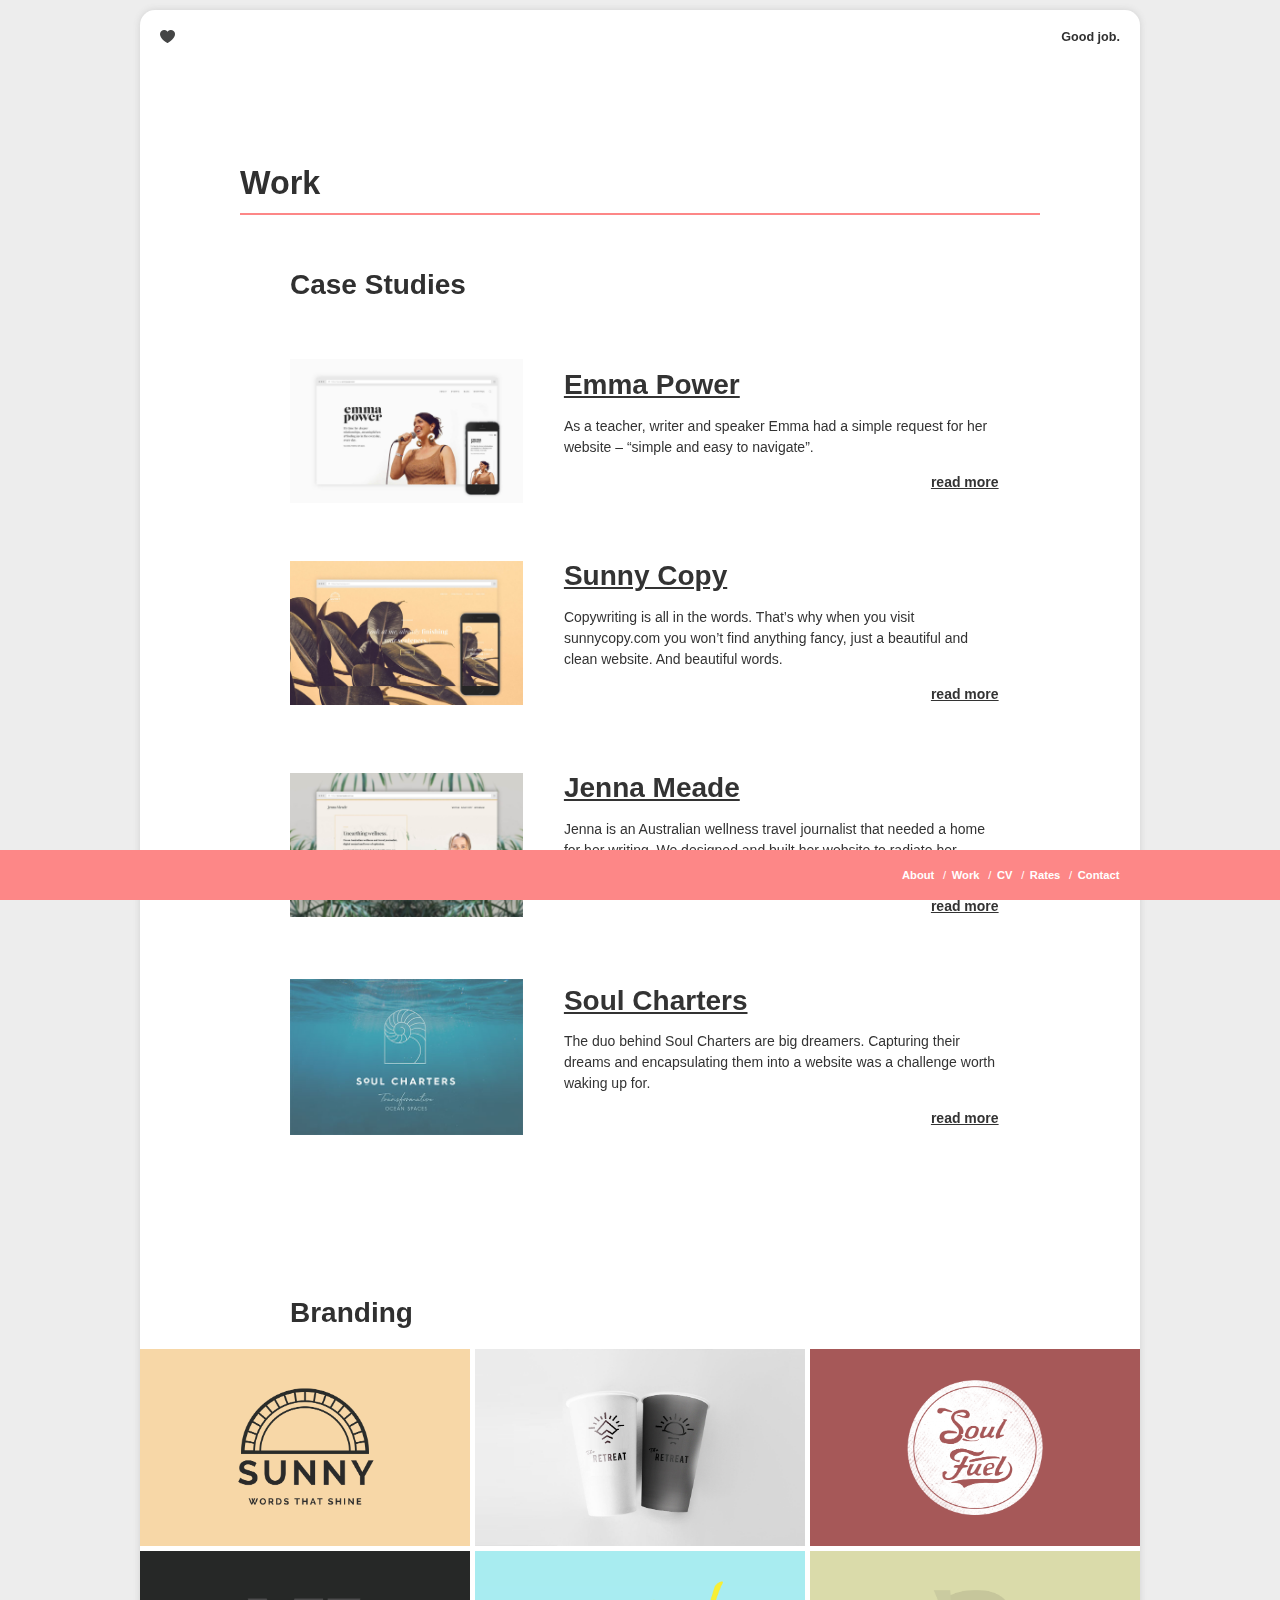
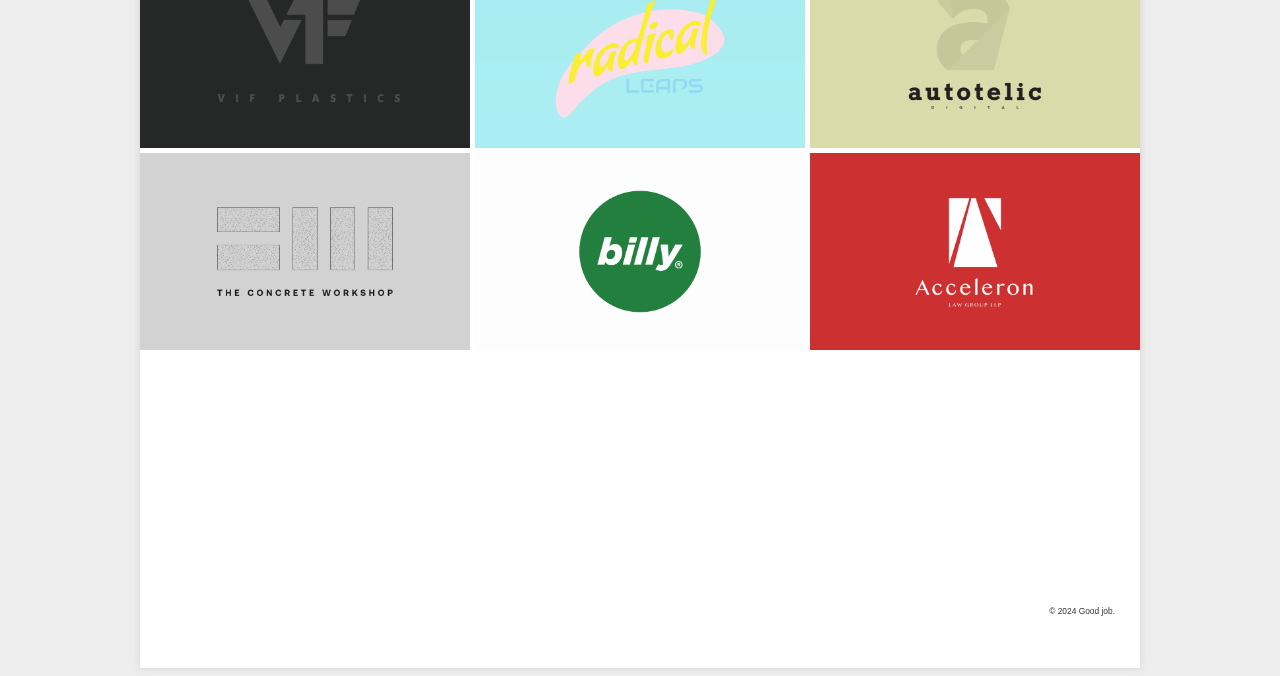
<file: work/index.html>
<!DOCTYPE html><!--[if lt IE 7]><html lang="en" class="no-js lt-ie9 lt-ie8 lt-ie7"><![endif]--><!--[if (IE 7)&!(IEMobile)]><html lang="en" class="no-js lt-ie9 lt-ie8"><![endif]--><!--[if (IE 8)&!(IEMobile)]><html lang="en" class="no-js lt-ie9"><![endif]--><!--[if gt IE 8]><!--><html class=no-js itemscope itemtype=https://schema.org/WebPage lang=en> <!--<![endif]--> <head><meta charset=UTF-8><meta content="ie=edge" http-equiv=x-ua-compatible><meta content="width=device-width, initial-scale=1, shrink-to-fit=no" name=viewport><link href=/theme/goodjob/favicon.png rel=icon> <!--[if IE]>
            <link rel="shortcut icon" href="/theme/goodjob/favicon.ico">
        <![endif]--> <link href=/theme/goodjob/library/images/apple-touch-icon.png rel=apple-touch-icon><link color=#0088cc href=/theme/goodjob/library/images/icon.svg rel=mask-icon><title>Work &#8211; Good job.</title><meta content=max-image-preview:large name=robots><link href=/includes/css/dist/block-library/style.min.css rel=stylesheet><style>.wp-block-audio :where(figcaption){color:#555;font-size:13px;text-align:center}.is-dark-theme .wp-block-audio :where(figcaption){color:#fffa6}.wp-block-audio{margin:0 0 1em}.wp-block-code{border:1px solid #ccc;border-radius:4px;font-family:Menlo,Consolas,monaco,monospace;padding:.8em 1em}.wp-block-embed :where(figcaption){color:#555;font-size:13px;text-align:center}.is-dark-theme .wp-block-embed :where(figcaption){color:#fffa6}.wp-block-embed{margin:0 0 1em}.blocks-gallery-caption{color:#555;font-size:13px;text-align:center}.is-dark-theme .blocks-gallery-caption{color:#fffa6}:root :where(.wp-block-image figcaption){color:#555;font-size:13px;text-align:center}.is-dark-theme :root :where(.wp-block-image figcaption){color:#fffa6}.wp-block-image{margin:0 0 1em}.wp-block-pullquote{border-bottom:4px solid;border-top:4px solid;color:currentColor;margin-bottom:1.75em}.wp-block-pullquote cite,.wp-block-pullquote footer,.wp-block-pullquote__citation{color:currentColor;font-size:.8125em;font-style:normal;text-transform:uppercase}.wp-block-quote{border-left:.25em solid;margin:0 0 1.75em;padding-left:1em}.wp-block-quote cite,.wp-block-quote footer{color:currentColor;font-size:.8125em;font-style:normal;position:relative}.wp-block-quote.has-text-align-right{border-left:none;border-right:.25em solid;padding-left:0;padding-right:1em}.wp-block-quote.has-text-align-center{border:0;padding-left:0}.wp-block-quote.is-large,.wp-block-quote.is-style-large,.wp-block-quote.is-style-plain{border:0}.wp-block-search .wp-block-search__label{font-weight:700}.wp-block-search__button{border:1px solid #ccc;padding:.375em .625em}:where(.wp-block-group.has-background){padding:1.25em 2.375em}.wp-block-separator.has-css-opacity{opacity:.4}.wp-block-separator{border:0;border-bottom:2px solid;margin-left:auto;margin-right:auto}.wp-block-separator.has-alpha-channel-opacity{opacity:1}.wp-block-separator:not(.is-style-wide):not(.is-style-dots){width:100px}.wp-block-separator.has-background:not(.is-style-dots){border-bottom:none;height:1px}.wp-block-separator.has-background:not(.is-style-wide):not(.is-style-dots){height:2px}.wp-block-table{margin:0 0 1em}.wp-block-table td,.wp-block-table th{word-break:normal}.wp-block-table :where(figcaption){color:#555;font-size:13px;text-align:center}.is-dark-theme .wp-block-table :where(figcaption){color:#fffa6}.wp-block-video :where(figcaption){color:#555;font-size:13px;text-align:center}.is-dark-theme .wp-block-video :where(figcaption){color:#fffa6}.wp-block-video{margin:0 0 1em}:root :where(.wp-block-template-part.has-background){margin-bottom:0;margin-top:0;padding:1.25em 2.375em}</style><link href=/theme/goodjob/library/css/gutenberg.css rel=stylesheet><style>/*! This file is auto-generated */
.wp-block-button__link{color:#fff;background-color:#32373c;border-radius:9999px;box-shadow:none;text-decoration:none;padding:calc(.667em+2px) calc(1.333em+2px);font-size:1.125em}.wp-block-file__button{background:#32373c;color:#fff;text-decoration:none}</style><style>:root{--wp--preset--aspect-ratio--square:1;--wp--preset--aspect-ratio--4-3:4/3;--wp--preset--aspect-ratio--3-4:3/4;--wp--preset--aspect-ratio--3-2:3/2;--wp--preset--aspect-ratio--2-3:2/3;--wp--preset--aspect-ratio--16-9:16/9;--wp--preset--aspect-ratio--9-16:9/16;--wp--preset--color--black:#000;--wp--preset--color--cyan-bluish-gray:#abb8c3;--wp--preset--color--white:#fff;--wp--preset--color--pale-pink:#f78da7;--wp--preset--color--vivid-red:#cf2e2e;--wp--preset--color--luminous-vivid-orange:#ff6900;--wp--preset--color--luminous-vivid-amber:#fcb900;--wp--preset--color--light-green-cyan:#7bdcb5;--wp--preset--color--vivid-green-cyan:#00d084;--wp--preset--color--pale-cyan-blue:#8ed1fc;--wp--preset--color--vivid-cyan-blue:#0693e3;--wp--preset--color--vivid-purple:#9b51e0;--wp--preset--gradient--vivid-cyan-blue-to-vivid-purple:linear-gradient(135deg,rgba(6,147,227,1) 0,rgb(155,81,224) 100%);--wp--preset--gradient--light-green-cyan-to-vivid-green-cyan:linear-gradient(135deg,rgb(122,220,180) 0,rgb(0,208,130) 100%);--wp--preset--gradient--luminous-vivid-amber-to-luminous-vivid-orange:linear-gradient(135deg,rgba(252,185,0,1) 0,rgba(255,105,0,1) 100%);--wp--preset--gradient--luminous-vivid-orange-to-vivid-red:linear-gradient(135deg,rgba(255,105,0,1) 0,rgb(207,46,46) 100%);--wp--preset--gradient--very-light-gray-to-cyan-bluish-gray:linear-gradient(135deg,rgb(238,238,238) 0,rgb(169,184,195) 100%);--wp--preset--gradient--cool-to-warm-spectrum:linear-gradient(135deg,rgb(74,234,220) 0,rgb(151,120,209) 20%,rgb(207,42,186) 40%,rgb(238,44,130) 60%,rgb(251,105,98) 80%,rgb(254,248,76) 100%);--wp--preset--gradient--blush-light-purple:linear-gradient(135deg,rgb(255,206,236) 0,rgb(152,150,240) 100%);--wp--preset--gradient--blush-bordeaux:linear-gradient(135deg,rgb(254,205,165) 0,rgb(254,45,45) 50%,rgb(107,0,62) 100%);--wp--preset--gradient--luminous-dusk:linear-gradient(135deg,rgb(255,203,112) 0,rgb(199,81,192) 50%,rgb(65,88,208) 100%);--wp--preset--gradient--pale-ocean:linear-gradient(135deg,rgb(255,245,203) 0,rgb(182,227,212) 50%,rgb(51,167,181) 100%);--wp--preset--gradient--electric-grass:linear-gradient(135deg,rgb(202,248,128) 0,rgb(113,206,126) 100%);--wp--preset--gradient--midnight:linear-gradient(135deg,rgb(2,3,129) 0,rgb(40,116,252) 100%);--wp--preset--font-size--small:13px;--wp--preset--font-size--medium:20px;--wp--preset--font-size--large:36px;--wp--preset--font-size--x-large:42px;--wp--preset--spacing--20:.44rem;--wp--preset--spacing--30:.67rem;--wp--preset--spacing--40:1rem;--wp--preset--spacing--50:1.5rem;--wp--preset--spacing--60:2.25rem;--wp--preset--spacing--70:3.38rem;--wp--preset--spacing--80:5.06rem;--wp--preset--shadow--natural:6px 6px 9px rgba(0,0,0,.2);--wp--preset--shadow--deep:12px 12px 50px rgba(0,0,0,.4);--wp--preset--shadow--sharp:6px 6px 0 rgba(0,0,0,.2);--wp--preset--shadow--outlined:6px 6px 0 -3px rgba(255,255,255,1),6px 6px rgba(0,0,0,1);--wp--preset--shadow--crisp:6px 6px 0 rgba(0,0,0,1)}:where(.is-layout-flex){gap:.5em}:where(.is-layout-grid){gap:.5em}body .is-layout-flex{display:flex}.is-layout-flex{flex-wrap:wrap;align-items:center}.is-layout-flex>:is(*,div){margin:0}body .is-layout-grid{display:grid}.is-layout-grid>:is(*,div){margin:0}:where(.wp-block-columns.is-layout-flex){gap:2em}:where(.wp-block-columns.is-layout-grid){gap:2em}:where(.wp-block-post-template.is-layout-flex){gap:1.25em}:where(.wp-block-post-template.is-layout-grid){gap:1.25em}.has-black-color{color:var(--wp--preset--color--black)!important}.has-cyan-bluish-gray-color{color:var(--wp--preset--color--cyan-bluish-gray)!important}.has-white-color{color:var(--wp--preset--color--white)!important}.has-pale-pink-color{color:var(--wp--preset--color--pale-pink)!important}.has-vivid-red-color{color:var(--wp--preset--color--vivid-red)!important}.has-luminous-vivid-orange-color{color:var(--wp--preset--color--luminous-vivid-orange)!important}.has-luminous-vivid-amber-color{color:var(--wp--preset--color--luminous-vivid-amber)!important}.has-light-green-cyan-color{color:var(--wp--preset--color--light-green-cyan)!important}.has-vivid-green-cyan-color{color:var(--wp--preset--color--vivid-green-cyan)!important}.has-pale-cyan-blue-color{color:var(--wp--preset--color--pale-cyan-blue)!important}.has-vivid-cyan-blue-color{color:var(--wp--preset--color--vivid-cyan-blue)!important}.has-vivid-purple-color{color:var(--wp--preset--color--vivid-purple)!important}.has-black-background-color{background-color:var(--wp--preset--color--black)!important}.has-cyan-bluish-gray-background-color{background-color:var(--wp--preset--color--cyan-bluish-gray)!important}.has-white-background-color{background-color:var(--wp--preset--color--white)!important}.has-pale-pink-background-color{background-color:var(--wp--preset--color--pale-pink)!important}.has-vivid-red-background-color{background-color:var(--wp--preset--color--vivid-red)!important}.has-luminous-vivid-orange-background-color{background-color:var(--wp--preset--color--luminous-vivid-orange)!important}.has-luminous-vivid-amber-background-color{background-color:var(--wp--preset--color--luminous-vivid-amber)!important}.has-light-green-cyan-background-color{background-color:var(--wp--preset--color--light-green-cyan)!important}.has-vivid-green-cyan-background-color{background-color:var(--wp--preset--color--vivid-green-cyan)!important}.has-pale-cyan-blue-background-color{background-color:var(--wp--preset--color--pale-cyan-blue)!important}.has-vivid-cyan-blue-background-color{background-color:var(--wp--preset--color--vivid-cyan-blue)!important}.has-vivid-purple-background-color{background-color:var(--wp--preset--color--vivid-purple)!important}.has-black-border-color{border-color:var(--wp--preset--color--black)!important}.has-cyan-bluish-gray-border-color{border-color:var(--wp--preset--color--cyan-bluish-gray)!important}.has-white-border-color{border-color:var(--wp--preset--color--white)!important}.has-pale-pink-border-color{border-color:var(--wp--preset--color--pale-pink)!important}.has-vivid-red-border-color{border-color:var(--wp--preset--color--vivid-red)!important}.has-luminous-vivid-orange-border-color{border-color:var(--wp--preset--color--luminous-vivid-orange)!important}.has-luminous-vivid-amber-border-color{border-color:var(--wp--preset--color--luminous-vivid-amber)!important}.has-light-green-cyan-border-color{border-color:var(--wp--preset--color--light-green-cyan)!important}.has-vivid-green-cyan-border-color{border-color:var(--wp--preset--color--vivid-green-cyan)!important}.has-pale-cyan-blue-border-color{border-color:var(--wp--preset--color--pale-cyan-blue)!important}.has-vivid-cyan-blue-border-color{border-color:var(--wp--preset--color--vivid-cyan-blue)!important}.has-vivid-purple-border-color{border-color:var(--wp--preset--color--vivid-purple)!important}.has-vivid-cyan-blue-to-vivid-purple-gradient-background{background:var(--wp--preset--gradient--vivid-cyan-blue-to-vivid-purple)!important}.has-light-green-cyan-to-vivid-green-cyan-gradient-background{background:var(--wp--preset--gradient--light-green-cyan-to-vivid-green-cyan)!important}.has-luminous-vivid-amber-to-luminous-vivid-orange-gradient-background{background:var(--wp--preset--gradient--luminous-vivid-amber-to-luminous-vivid-orange)!important}.has-luminous-vivid-orange-to-vivid-red-gradient-background{background:var(--wp--preset--gradient--luminous-vivid-orange-to-vivid-red)!important}.has-very-light-gray-to-cyan-bluish-gray-gradient-background{background:var(--wp--preset--gradient--very-light-gray-to-cyan-bluish-gray)!important}.has-cool-to-warm-spectrum-gradient-background{background:var(--wp--preset--gradient--cool-to-warm-spectrum)!important}.has-blush-light-purple-gradient-background{background:var(--wp--preset--gradient--blush-light-purple)!important}.has-blush-bordeaux-gradient-background{background:var(--wp--preset--gradient--blush-bordeaux)!important}.has-luminous-dusk-gradient-background{background:var(--wp--preset--gradient--luminous-dusk)!important}.has-pale-ocean-gradient-background{background:var(--wp--preset--gradient--pale-ocean)!important}.has-electric-grass-gradient-background{background:var(--wp--preset--gradient--electric-grass)!important}.has-midnight-gradient-background{background:var(--wp--preset--gradient--midnight)!important}.has-small-font-size{font-size:var(--wp--preset--font-size--small)!important}.has-medium-font-size{font-size:var(--wp--preset--font-size--medium)!important}.has-large-font-size{font-size:var(--wp--preset--font-size--large)!important}.has-x-large-font-size{font-size:var(--wp--preset--font-size--x-large)!important}:where(.wp-block-post-template.is-layout-flex){gap:1.25em}:where(.wp-block-post-template.is-layout-grid){gap:1.25em}:where(.wp-block-columns.is-layout-flex){gap:2em}:where(.wp-block-columns.is-layout-grid){gap:2em}:root :where(.wp-block-pullquote){font-size:1.5em;line-height:1.6}</style><link href=/theme/goodjob/library/css/style.css rel=stylesheet> <!--[if lt IE 9]>
<link rel='stylesheet'  href='/theme/goodjob/library/css/ie.css' type='text/css' media='all' />
<![endif]--> <script src=/includes/js/jquery/jquery.min.js></script><link href=/work/ rel=canonical><link href="/?p=395" rel=shortlink><meta content=/uploads/simply-static/configs/ name=ssp-config-path><link href=/uploads/2019/03/cropped-logo-heart-32x32.png rel=icon sizes=32x32><link href=/uploads/2019/03/cropped-logo-heart-192x192.png rel=icon sizes=192x192><link href=/uploads/2019/03/cropped-logo-heart-180x180.png rel=apple-touch-icon><meta content=/uploads/2019/03/cropped-logo-heart-270x270.png name=msapplication-TileImage> <body class="page page-id-395 page-template page-template-page-work page-template-page-work-php page-work page-work-php work wp-custom-logo" itemscope itemtype=https://schema.org/WebPage><header class=header id=header itemscope itemtype=https://schema.org/WPHeader role=banner><div class=preload id=bloginfo itemscope itemtype=https://schema.org/Organization><div id=logo itemprop=logo><a href=/ itemprop=url rel=nofollow title="Good job."></a><a class=custom-logo-link href=/ rel=home><img alt="Good job." class=custom-logo decoding=async height=90 src=/uploads/2021/10/cropped-logo-heart-90px.png width=90></a> </div> <div class=site-title id=site-title itemprop=name><a href=/ itemprop=url rel=nofollow title="Good job."> Good job. </a> </div></div> <nav aria-label="Primary Menu " class=nav-container itemscope itemtype=https://schema.org/SiteNavigationElement role=navigation><h2 class=screen-reader-text>Primary Menu</h2> <ul class=nav id=menu-menu-1><li class="menu-item menu-item-52 menu-item-home menu-item-object-custom menu-item-type-custom" id=menu-item-52><a href=/#about>About</a> <li class="current-menu-item current_page_item menu-item menu-item-405 menu-item-object-page menu-item-type-post_type page-item-395 page_item" id=menu-item-405><a aria-current=page href=/work/>Work</a> <li class="menu-item menu-item-461 menu-item-object-page menu-item-type-post_type" id=menu-item-461><a href=/cv/>CV</a> <li class="menu-item menu-item-368 menu-item-object-page menu-item-type-post_type" id=menu-item-368><a href=/rate-card/>Rates</a> <li class="menu-item menu-item-366 menu-item-object-page menu-item-type-post_type" id=menu-item-366><a href=/contact/>Contact</a></ul></nav></header> <div id=content><div class=wrap id=inner-content><main class=main id=main itemprop=mainContentOfPage itemscope itemtype=https://schema.org/Blog role=main><article class="hentry page post-395 status-publish type-page" id=post-395 itemscope itemtype=https://schema.org/BlogPosting role=article><header class=article-header><h1 class=page-title itemprop=headline>Work</h1> </header> <section class=entry-content itemprop=articleBody><h2 class=wp-block-heading>Case Studies</h2> <div class="alignwide is-stacked-on-mobile wp-block-media-text" style="grid-template-columns:31% auto"><figure class=wp-block-media-text__media><img alt="" class="size-full wp-image-176" decoding=async fetchpriority=high height=633 sizes="(max-width: 1024px) 100vw, 1024px" src=/uploads/2018/11/case-study-emma-power-1024x633.jpg srcset="/uploads/2018/11/case-study-emma-power-1024x633.jpg 1024w, /uploads/2018/11/case-study-emma-power-300x185.jpg 300w, /uploads/2018/11/case-study-emma-power-768x475.jpg 768w, /uploads/2018/11/case-study-emma-power.jpg 1650w" width=1024></figure><div class=wp-block-media-text__content><h2 class=wp-block-heading><a href=/emma-power/>Emma Power</a></h2> <p>As a teacher, writer and speaker Emma had a simple request for her website &#8211; &#8220;simple and easy to navigate&#8221;. <p class=has-text-align-right><a href=/emma-power/>read more</a></div> </div> <div class="alignwide is-stacked-on-mobile wp-block-media-text" style="grid-template-columns:31% auto"><figure class=wp-block-media-text__media><img alt="" class="size-full wp-image-57" decoding=async height=633 sizes="(max-width: 1024px) 100vw, 1024px" src=/uploads/2019/05/case-study-sunny-copy-cmps-1024x633.jpg srcset="/uploads/2019/05/case-study-sunny-copy-cmps-1024x633.jpg 1024w, /uploads/2019/05/case-study-sunny-copy-cmps-300x185.jpg 300w, /uploads/2019/05/case-study-sunny-copy-cmps-768x475.jpg 768w, /uploads/2019/05/case-study-sunny-copy-cmps.jpg 1650w" width=1024></figure><div class=wp-block-media-text__content><h2 class=wp-block-heading><a href=/sunny-copy/>Sunny Copy</a></h2> <p>Copywriting is all in the words. That&#8217;s why when you visit sunnycopy.com you won&#8217;t find anything fancy, just a beautiful and clean website. And beautiful words. <p class=has-text-align-right><a href=/sunny-copy/>read more</a></div> </div> <div class="alignwide is-stacked-on-mobile wp-block-media-text" style="grid-template-columns:31% auto"><figure class=wp-block-media-text__media><img alt="Screenshot of the homepage" class="size-full wp-image-174" decoding=async height=633 sizes="(max-width: 1024px) 100vw, 1024px" src=/uploads/2018/12/case-study-jenna-meade-1650-1024x633.jpg srcset="/uploads/2018/12/case-study-jenna-meade-1650-1024x633.jpg 1024w, /uploads/2018/12/case-study-jenna-meade-1650-300x185.jpg 300w, /uploads/2018/12/case-study-jenna-meade-1650-768x475.jpg 768w, /uploads/2018/12/case-study-jenna-meade-1650.jpg 1650w" width=1024></figure><div class=wp-block-media-text__content><h2 class=wp-block-heading><a href=/jenna-meade/>Jenna Meade</a></h2> <p>Jenna is an Australian wellness travel journalist that needed a home for her writing. We designed and built her website to radiate her personality and make reading her words an absolute pleasure. <p class=has-text-align-right><a href=/jenna-meade/>read more</a></div> </div> <div class="alignwide is-stacked-on-mobile wp-block-media-text" style="grid-template-columns:31% auto"><figure class=wp-block-media-text__media><img alt="" class="size-full wp-image-314" decoding=async height=319 loading=lazy sizes="(max-width: 474px) 100vw, 474px" src=/uploads/2019/06/logo-thumbnail.jpg srcset="/uploads/2019/06/logo-thumbnail.jpg 474w, /uploads/2019/06/logo-thumbnail-300x202.jpg 300w" width=474></figure><div class=wp-block-media-text__content><h2 class=wp-block-heading><a href=/soul-charters/>Soul Charters</a></h2> <p>The duo behind Soul Charters are big dreamers. Capturing their dreams and encapsulating them into a website was a challenge worth waking up for. <p class=has-text-align-right><a href=/soul-charters/>read more</a></div> </div> <div aria-hidden=true class=wp-block-spacer style=height:100px></div> <h2 class=wp-block-heading>Branding</h2></section> <section class=branding itemprop=articleBody><style>#expand-toggle-1:checked+label img{transform:scale(3.1) translateX(108px)}</style> <input id=expand-toggle-1 type=checkbox> <label for=expand-toggle-1><image height=197 src=/uploads/2021/10/logo-sunny_desktop_x2.png srcset="/uploads/2021/10/logo-sunny_mobile_x2.png 1000w, /uploads/2021/10/logo-sunny_desktop_x2.png 1001w" width=330></image> </label> <style>#expand-toggle-2:checked+label img{transform:scale(3.1) translateX(0px)}</style> <input id=expand-toggle-2 type=checkbox> <label for=expand-toggle-2><image height=197 src=/uploads/2021/10/logo-retrea_desktop_x2.jpg srcset="/uploads/2021/10/logo-retrea_mobile_x2.jpg 1000w, /uploads/2021/10/logo-retrea_desktop_x2.jpg 1001w" width=330></image> </label> <style>#expand-toggle-3:checked+label img{transform:scale(3.1) translateX(-107px)}</style> <input id=expand-toggle-3 type=checkbox> <label for=expand-toggle-3><image height=197 src=/uploads/2021/10/logo-soulfuel_desktop_x2.png srcset="/uploads/2021/10/logo-soulfuel_mobile_x2.png 1000w, /uploads/2021/10/logo-soulfuel_desktop_x2.png 1001w" width=330></image> </label> <style>#expand-toggle-4:checked+label img{transform:scale(3.1) translateX(108px)}</style> <input id=expand-toggle-4 type=checkbox> <label for=expand-toggle-4><image height=197 src=/uploads/2021/10/logo-vifplastics_desktop_x2.png srcset="/uploads/2021/10/logo-vifplastics_mobile_x2.png 1000w, /uploads/2021/10/logo-vifplastics_desktop_x2.png 1001w" width=330></image> </label> <style>#expand-toggle-5:checked+label img{transform:scale(3.1) translateX(0px)}</style> <input id=expand-toggle-5 type=checkbox> <label for=expand-toggle-5><image height=197 src=/uploads/2021/10/logo-radical_desktop_x2.png srcset="/uploads/2021/10/logo-radical_mobile_x2.png 1000w, /uploads/2021/10/logo-radical_desktop_x2.png 1001w" width=330></image> </label> <style>#expand-toggle-6:checked+label img{transform:scale(3.1) translateX(-107px)}</style> <input id=expand-toggle-6 type=checkbox> <label for=expand-toggle-6><image height=197 src=/uploads/2021/10/logo-autotelic_desktop_x2.png srcset="/uploads/2021/10/logo-autotelic_mobile_x2.png 1000w, /uploads/2021/10/logo-autotelic_desktop_x2.png 1001w" width=330></image> </label> <style>#expand-toggle-7:checked+label img{transform:scale(3.1) translateX(108px)}</style> <input id=expand-toggle-7 type=checkbox> <label for=expand-toggle-7><image height=197 src=/uploads/2021/10/logo-concreteworkshop_desktop_x2.png srcset="/uploads/2021/10/logo-concreteworkshop_mobile_x2.png 1000w, /uploads/2021/10/logo-concreteworkshop_desktop_x2.png 1001w" width=330></image> </label> <style>#expand-toggle-8:checked+label img{transform:scale(3.1) translateX(0px)}</style> <input id=expand-toggle-8 type=checkbox> <label for=expand-toggle-8><image height=197 src=/uploads/2021/10/logo-billy_desktop_x2.png srcset="/uploads/2021/10/logo-billy_mobile_x2.png 1000w, /uploads/2021/10/logo-billy_desktop_x2.png 1001w" width=330></image> </label> <style>#expand-toggle-9:checked+label img{transform:scale(3.1) translateX(-107px)}</style> <input id=expand-toggle-9 type=checkbox> <label for=expand-toggle-9><image height=197 src=/uploads/2021/10/logo-acceleron_desktop_x2.png srcset="/uploads/2021/10/logo-acceleron_mobile_x2.jpg 1000w, /uploads/2021/10/logo-acceleron_desktop_x2.png 1001w" width=330></image> </label> <img></section> <footer class=article-footer></footer></article> </main> </div> </div> <aside class=sidebar id=sidebar1 role=complementary><div class="inner-sidebar wrap"></div> </aside> <footer class=footer id=footer itemscope itemtype=https://schema.org/WPFooter role=contentinfo><div class=wrap id=inner-footer><p class="copyright source-org">&copy; 2024 Good job. </div> </footer> <span class=ssp-id style=display:none>395</span> <script src=/theme/goodjob/library/js/scripts.js></script>
</file>
